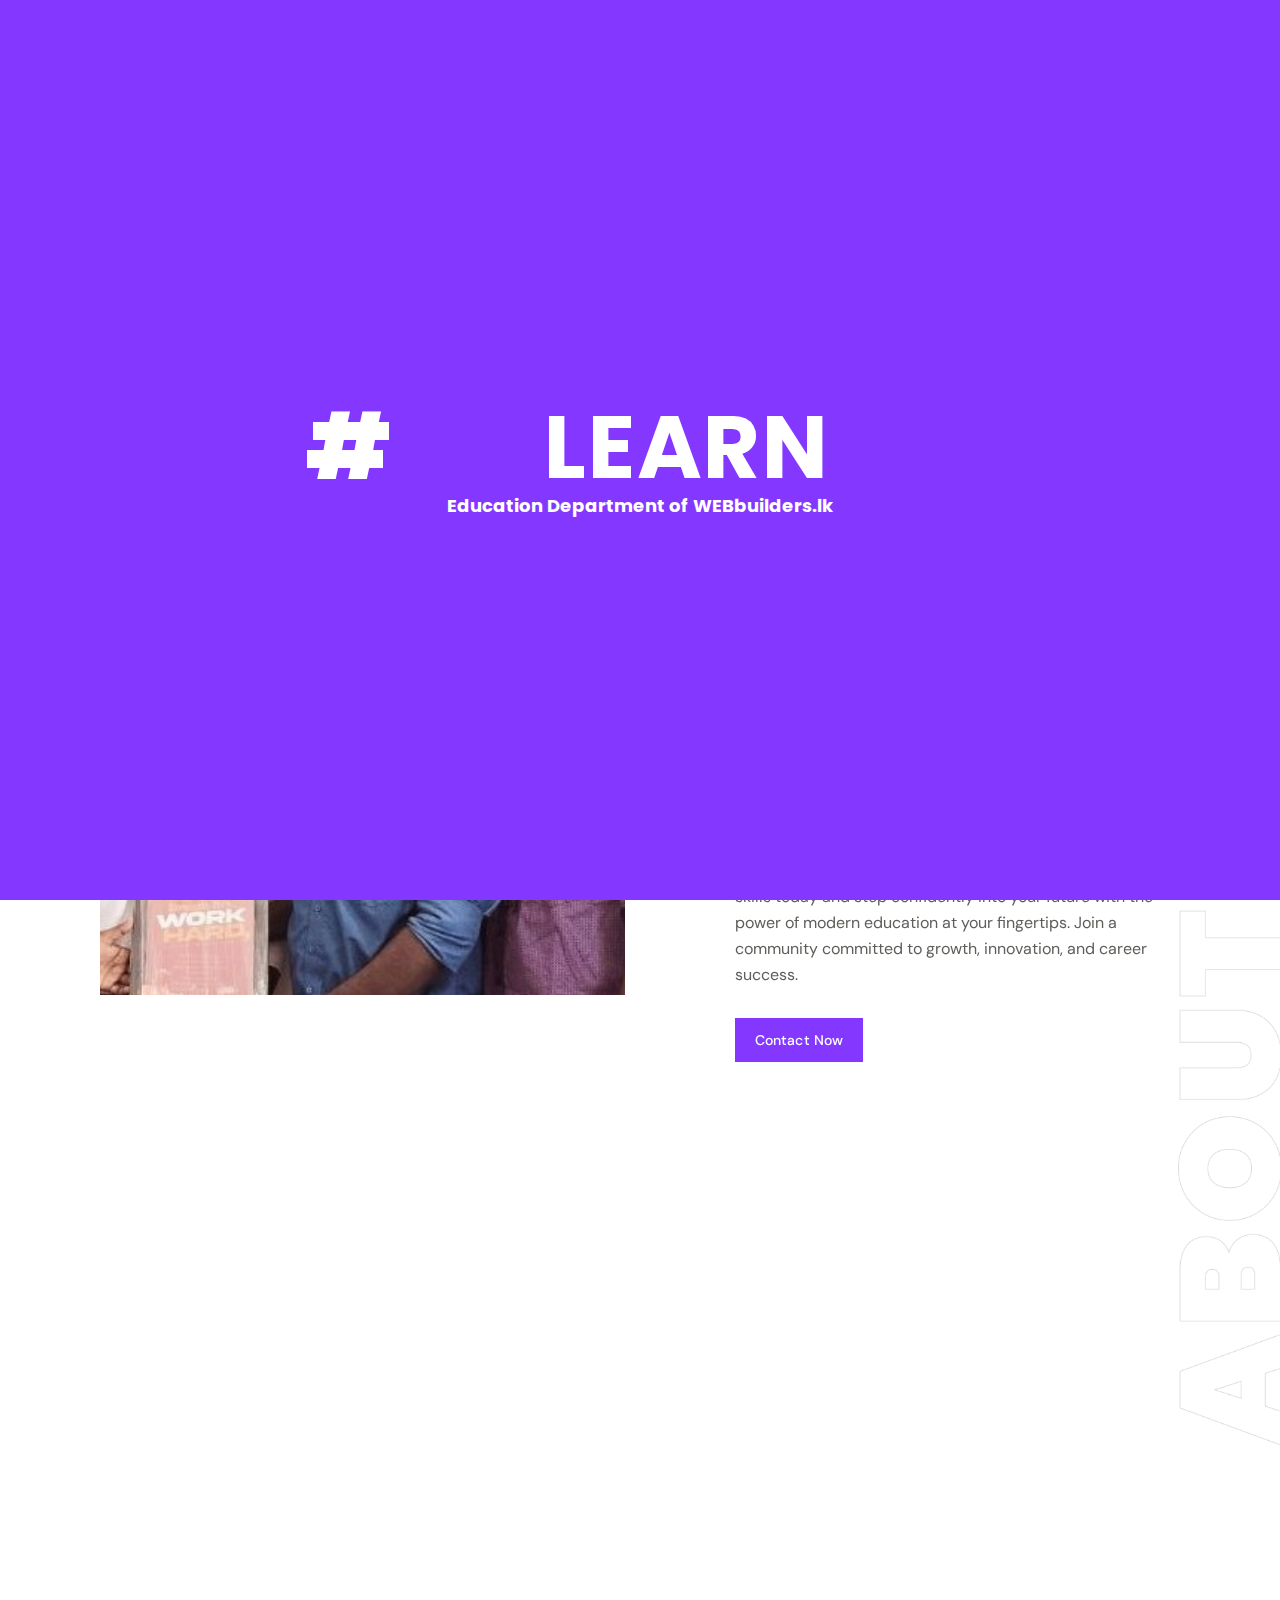
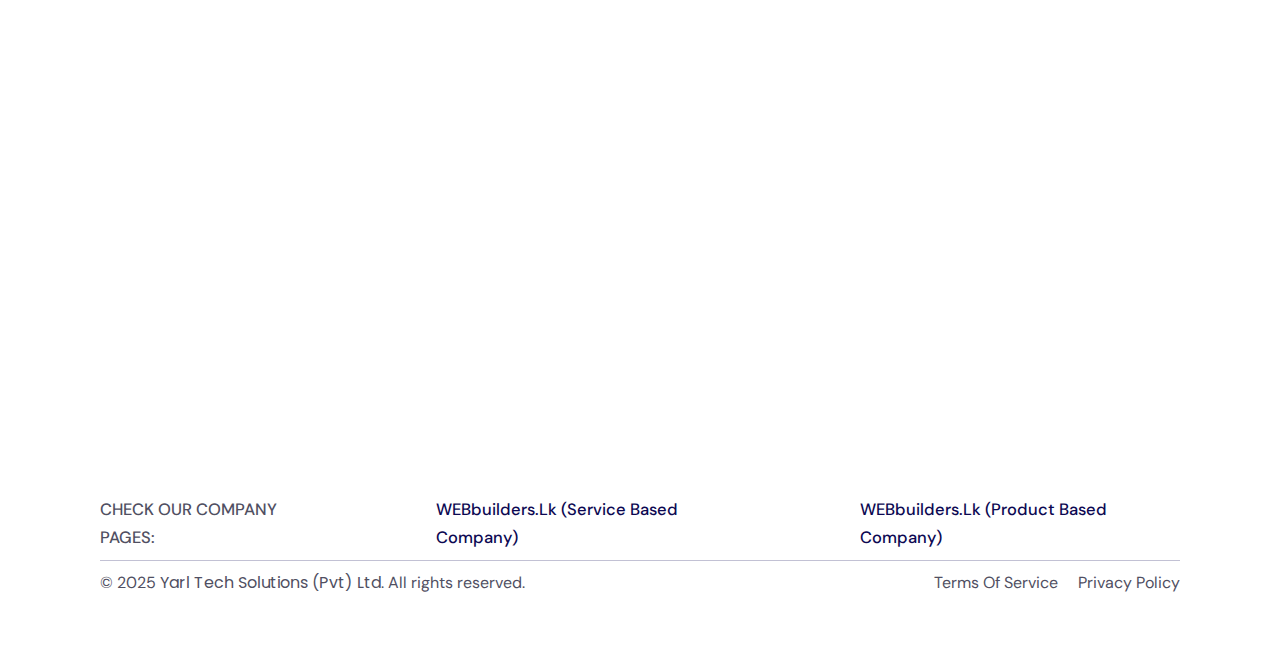
<file: about.html>
<!DOCTYPE html>
<html lang="en">
<head>
    <meta charset="UTF-8">
    <meta http-equiv="X-UA-Compatible" content="IE=edge">
    <meta name="viewport" content="width=device-width, initial-scale=1.0">
    <title>#LEARN || About</title>

    <!--== Favicon ==-->
    <link rel="apple-touch-icon" sizes="180x180" href="assets/img/favicon/apple-touch-icon.png">
    <link rel="icon" type="image/png" sizes="32x32" href="assets/img/favicon/favicon - 32x32.png">
    <!--== bootstrap v5.1.1 CSS ==-->
    <link rel="stylesheet" href="assets/css/bootstrap.min.css">
    <!--== Font-awesome Icons CSS v5.15.4 ==-->
    <link rel="stylesheet" href="assets/css/all.min.css">
    <!--== animate Style CSS ==-->
    <link rel="stylesheet" href="assets/css/animate.css">
    <!--== owl.carousel v2.3.4 min CSS ==-->
    <link rel="stylesheet" href="assets/css/owl.carousel.min.css">
    <!--== owl.carousel.theme.default v2.3.4 min CSS ==-->
    <link rel="stylesheet" href="assets/css/owl.theme.default.min.css">
    <!--== magnific-popup Style CSS ==-->
    <link rel="stylesheet" href="assets/css/magnific-popup.css">
    <!--== aos Style v2.3.4 CSS ==-->
    <link rel="stylesheet" href="assets/css/aos.css">
    <!--== slick slider v1.8.0 CSS ==-->
    <link rel="stylesheet" href="assets/css/slick.css">
    <!--== slick-theme v1.8.0 CSS ==-->
    <link rel="stylesheet" href="assets/css/slick-theme.css">
    <!--== typography Style CSS ==-->
    <link rel="stylesheet" href="assets/css/typography.css">
    <link rel="stylesheet" href="assets/css/typography3.css">
    <!--== Main Style CSS ==-->
    <link rel="stylesheet" href="assets/css/style.css">
    <!--== responsive Style CSS ==-->
    <link rel="stylesheet" href="assets/css/responsive.css">
</head>
<body>


<!-- == preloader5 area here ==-->
<div class="preloder preloderH5" id="preloaderH5">
  <div class="logo-row">
    <div class="pre-loading3 hashtag" id="hashtag" aria-hidden="true">#</div>
    <div class="learn-text" id="learnText" aria-hidden="true"></div>
  </div>

  <div class="subtitle" id="subtitle" aria-hidden="true">
    Education Department of WEBbuilders.lk
  </div>
</div>
<!-- == preloader5 area ends here == -->


<!-- index 5 top up button area here -->
<a class="topUp-btn topUp-btn5" href="#top"><i class="far fa-arrow-alt-circle-up"></i></a>
<!-- index 5 top up button area ends here -->

    
<!--== index 3 body-overlay area here ==-->
<div class="body-overlay"></div>
<!--== index 3 body-overlay area here ==-->


<!--== index 5 off-canvas-menu area here ==-->
<aside class="off-canvas-menu off-canvas-menu5">
    <!-- close menu here  -->
    <div class="off-close-menu off-close-menu3"><i class="fas fa-times"></i></div>
    <!-- side-mobile-menu start -->
    <ul class="off-mobile-menus">
        <li class="off-menu-link off-menu-link1"><a href="index.html">Home</a>
        </li>
        <li class="off-menu-link off-menu-link5"><a href="#!" class="active">About</a>
        </li>
        <li class="off-menu-link off-menu-link2"><a href="courses.html">Courses</a>
        </li>
        <li class="off-menu-link off-menu-link3"><a href="students.html">Our Students</a>
        </li>
        <li class="off-menu-link off-menu-link4"><a href="updates.html">Updates</a>
        </li>
        <li><a href="contact.html">contact us</a></li>
    </ul>
    <!-- side-mobile-menu end -->
    
    <ul class="header-button3">
        <li class="active"><a href="#!" class="register">register</a></li>
    </ul>
</aside>
<!--== index 5 off-canvas-menu ends here ==-->


<!--== header 5 area here ==-->
<div class="header-area3 headerH5">
    <div class="header-wrapper3">
        <div class="container">
            <div class="row">
                <div class="col-lg-2 col-6">
                    <div class="header-logo3">
                        <a href="index.html"><img src="assets/img/logo/logo.jpg" alt=""></a>
                    </div>
                </div>
                <div class="col-lg-10 col-6">
                    <div class="main-nav3 d-none d-lg-block">
                        <!-- nav  -->
                        <div class="header-navigation">
                            <ul class="main-menu">
                                <li><a href="index.html">Home</a>
                                </li>
                                <li><a class="active" href="#!">About</a>
                                </li>
                                <li><a href="courses.html">Courses</a>
                                </li>
                                <li><a href="students.html">Our Students</a>
                                </li>
                                <li><a href="updates.html">Updates</a>
                                </li>
                                <li><a href="contact.html">contact us</a></li>
                            </ul>
                        </div>
                        <ul class="header-button3">
                            <li class="active"><a href="#!" class="register">register</a></li>
                        </ul>
                    </div>
                    <div class="mobile-menu mobile-menu3"><i class="fas fa-bars"></i></div>
                </div>
            </div>
        </div>
    </div>
</div>
<!--== header 5 area ends here ==-->


<!-- inner-hero area here  -->
<div class="inner-hero">
    <div class="container">
        <div class="row">
            <div class="col-12">
                <div class="inner-hero-content">
                    <div class="inner-hero-title">
                        <h2 data-aos="fade-up">About us</h2>
                    </div>
                    <ul class="inner-hero-menu" data-aos="fade-up">
                        <li><a href="index.html">home</a></li>
                        <li><span>/</span></li>
                        <li><a href="about.html">About us</a></li>
                    </ul>
                </div>
            </div>
        </div>
    </div>
</div>
<!-- inner-hero area ends here  -->


<!-- about-us-body area here  -->
<div class="about-us-body">
    <!--== upgrade area here ==-->
    <div class="upgrade-area padding-area">
        <div class="container">
            <div class="row">
                <div class="col-md-6">
                    <div class="upgrade-video" data-aos="fade-up">
                        <a class="expand-video" href="https://www.youtube.com/watch?v=M3WQSWrElpU"><i class="fas fa-play"></i></a>
                    </div>
                </div>
                <div class="col-md-6">
                    <div class="upgrade-content" data-aos="fade-up" data-aos-delay="100">
                        <h2>Brighten your desired <br> skills with us!</h2>
                        <p>Whether you're looking to launch a new career, pivot professionally, or simply deepen your expertise, our flexible and interactive platform is your dedicated partner. Forget outdated textbooks, our curriculum is constantly updated to reflect the latest market demands, ensuring you learn exactly what you need to succeed. Brighten your desired skills today and step confidently into your future with the power of modern education at your fingertips. Join a community committed to growth, innovation, and career success.</p>
                        <div class="upgrade-content-btn">
                            <a href="#!" class="main-btn">Contact Now</a>
                        </div>
                    </div>
                </div>
            </div>
        </div>
    </div>
    <!--== upgrade-area ends here ==-->
    <!--== logo carousel area here ==-->
    <div class="logo-carousel-area padding-bottom">
        <div class="container">
            <div class="row">
                <div class="col-12">
                    <ul class="lcw-items owl-carousel owl-theme" data-aos="fade-up">
                        <li><a href="#!"><img src="assets/img/logo/carousel1.png" alt=""></a></li>
                        <li><a href="#!"><img src="assets/img/logo/carousel2.png" alt=""></a></li>
                        <li><a href="#!"><img src="assets/img/logo/carousel3.png" alt=""></a></li>
                        <li><a href="#!"><img src="assets/img/logo/carousel4.png" alt=""></a></li>
                        <li><a href="#!"><img src="assets/img/logo/carousel5.png" alt=""></a></li>
                    </ul>
                </div>
            </div>
        </div>
    </div>
    <!--== logo carousel area ends here ==-->
    <!--== about us area here ==-->
    <div class="about-area about-us-area padding-bottom">
        <div class="about-wrapper">
            <div class="container-fluid container-width">
                <div class="row">
                    <div class="col-lg-3 col-sm-6">
                        <div class="about-small-img" data-aos="fade-up">
                            <img src="assets/img/aboutUs/about2.jpg" alt="">
                        </div>
                    </div>
                    <div class="col-lg-4 col-sm-6">
                        <div class="about-content" data-aos="fade-up" data-aos-delay="100">
                            <h1>Build Up Your Career with <span>#LEARN</span></h1>
                            <p>Your professional trajectory deserves more than generic learning. It deserves targeted, actionable growth. At #LEARN, we are dedicated to helping you master the high-demand skills essential for today's competitive job market. <br><br>We don't just teach theory; our expert-led modules focus on practical application, ensuring you graduate with a portfolio and confidence that employers notice.</p>
                            <div class="about-us-area-btn">
                                <a href="#!" class="main-btn">Download Free Ebook</a>
                            </div>
                        </div>
                    </div>
                    <div class="col-lg-5">
                        <div class="about-big-img" data-aos="fade-up" data-aos-delay="200">
                            <img src="assets/img/aboutUs/about5.jpeg" alt="">
                        </div>
                    </div>
                </div>
            </div>
        </div>
    </div>
    <!--== about us area ends here ==-->
    <!-- patterns area here  -->
    <div class="about-us-body-pattern patterns" data-aos="slide-left" data-aos-duration="2000">
        <img src="assets/img/pattern/aboutus.png" alt="">
    </div>
</div>
<!-- about-us-body area ends here  -->


<!-- ab-counter area here  -->
<!--div class="ab-counter">
    <div class="container">
        <div class="row">
            <div class="col-12">
                <ul class="hero-counter-items">
                    <li class="sigle-counter-box" data-aos="fade-up">
                        <p class="counter"><span>132</span></p>
                        <p>Finished Session</p>
                    </li>
                    <li class="sigle-counter-box" data-aos="fade-up" data-aos-delay="100">
                        <p class="counter"><span>100</span>%</p>
                        <p>Satisfiction Rate</p>
                    </li>
                    <li class="sigle-counter-box" data-aos="fade-up" data-aos-delay="200">
                        <p class="counter"><span>30</span>k</p>
                        <p>Learners</p>
                    </li>
                    <li class="sigle-counter-box" data-aos="fade-up" data-aos-delay="300">
                        <p class="counter"><span>200</span></p>
                        <p>Online Instructor</p>
                    </li>
                </ul>
            </div>
        </div>
    </div>
</div-->
<!-- ab-counter area ends here  -->


<!--== testimonial area here ==-->
<!--div class="students-testimonial padding-area">
    <div class="st-wrapper">
        <div class="container">
            <div class="row">
                <div class="col-sm-6 offset-sm-3">
                    <div class="section-title text-center" data-aos="fade-up">
                        <h1>Students Feedback</h1>
                    </div>
                </div>
            </div>
            <div class="row">
                <div class="col-md-6">
                    <div class="st-item" data-aos="fade-up">
                        <div class="st-student-content">
                            <div class="st-icon">
                                <img src="assets/img/icon/Icon.png" alt="">
                            </div>
                            <h4>"The platform is precisely what I needed. It's a solid mass of content, built with care, and stands out among the elite options. Highly recommend!"</h4>
                        </div>
                        <div class="st-student-info">
                            <div class="st-thumb">
                                <img src="assets/img/small-img/testimonial1.jpeg" alt="">
                            </div>
                            <div class="st-desc">
                                <h4>— G.Kirthikumar, Recent Graduate</h4>
                                <p>Manipay Road, Kopay, Sri Lanka</p>
                            </div>
                        </div>
                    </div>
                </div>
                <div class="col-md-6">
                    <div class="st-item" data-aos="fade-up" data-aos-delay="100">
                        <div class="st-student-content">
                            <div class="st-icon">
                                <img src="assets/img/icon/Icon.png" alt="">
                            </div>
                            <h4>"I saw immediate returns on my investment of time and money. The curriculum is challenging, relevant, and directly led to my promotion within six months!"</h4>
                        </div>
                        <div class="st-student-info">
                            <div class="st-thumb">
                                <img src="assets/img/small-img/testimonial2.jpeg" alt="">
                            </div>
                            <div class="st-desc">
                                <h4>— R.Megharaj, Lead Developer</h4>
                                <p>Kankesanthurai Road, Jaffna, Sri Lanka</p>
                            </div>
                        </div>
                    </div>
                </div>
            </div>
        </div>
    </div>
    <div class="st-pattern patterns" data-aos="slide-left" data-aos-duration="2000">
        <img src="assets/img/pattern/Review.png" alt="">
    </div>
</div-->
<!--== testimonial area ends here ==-->


<!--== footerH5 area here ==-->
<footer class="footerH5">
    <div class="footer_wrapperH5">
        <div class="container">
            <div class="row">
                <div class="col-12">
                    <div class="footer_containerH5">
                        <div class="footer_menuH5">
                            <ul>
                                <li><a style="color: var(--paraColor5); font-size: 16.5px; text-transform: uppercase;">Check our company pages:</a></li>
                                <li><a href="#!" style="font-size: 16.5px;">WEBbuilders.lk (Service based company)</a></li>
                                <li><a href="#!" style="font-size: 16.5px;">WEBbuilders.lk (Product based company)</a></li>
                            </ul>
                        </div>
                    </div>
                    <hr>
                </div>
            </div>
        </div>
    </div>
    <div class="cright_wrapperH5">
        <div class="container">
            <div class="row">
                <div class="col-12">
                    <div class="cright_containerH5">
                        <p class="section_descH5">© 2025 <span>Yarl Tech Solutions (Pvt) Ltd</span>. All rights reserved.</p>
                        <div class="cright_menuH5">
                            <ul>
                                <li><a href="terms-of-service.html">Terms of Service</a></li>
                                <li><a href="privacy-policy.html">Privacy Policy</a></li>
                            </ul>
                        </div>
                    </div>
                </div>
            </div>
        </div>
    </div>
</footer>
<!--== footerH5 area ends here ==-->





<!--=======================Javascript============================-->

<!--=== jQuery v3.6.0 Min Js ===-->
<script src="assets/js/jquery-min.v3.6.0.js"></script>
<!--=== bootstrap v5.1.1 Min Js ===-->
<script src="assets/js/bootstrap.min.js"></script>
<!--=== waypoint Js ===-->
<script src="assets/js/jquery.waypoints.min.js"></script>
<!--=== counterup Js ===-->
<script src="assets/js/jquery.counterup.min.js"></script>
<!--=== magnific-popup min Js ===-->
<script src="assets/js/jquery.magnific-popup.min.js"></script>
<!--=== countdown v1.0.2 min Js ===-->
<script src="assets/js/jquery.countdown.min.js"></script>
<!--=== owl.carousel v2.3.4 min Js ===-->
<script src="assets/js/owl.carousel.min.js"></script>
<!--=== slick v1.8.0 Js ===-->
<script src="assets/js/slick.min.js"></script>
<!--=== asos v2.3.4 Js ===-->
<script src="assets/js/aos.js"></script>
<!--=== ajax form Js ===-->
<script src="assets/js/ajax-form.js"></script>
<!--=== custom Js ===-->
<script src="assets/js/custom.js"></script>
<!--=== Preloader Js ===-->
<script src="assets/js/preloader.js"></script>


</body>

</html>
</file>
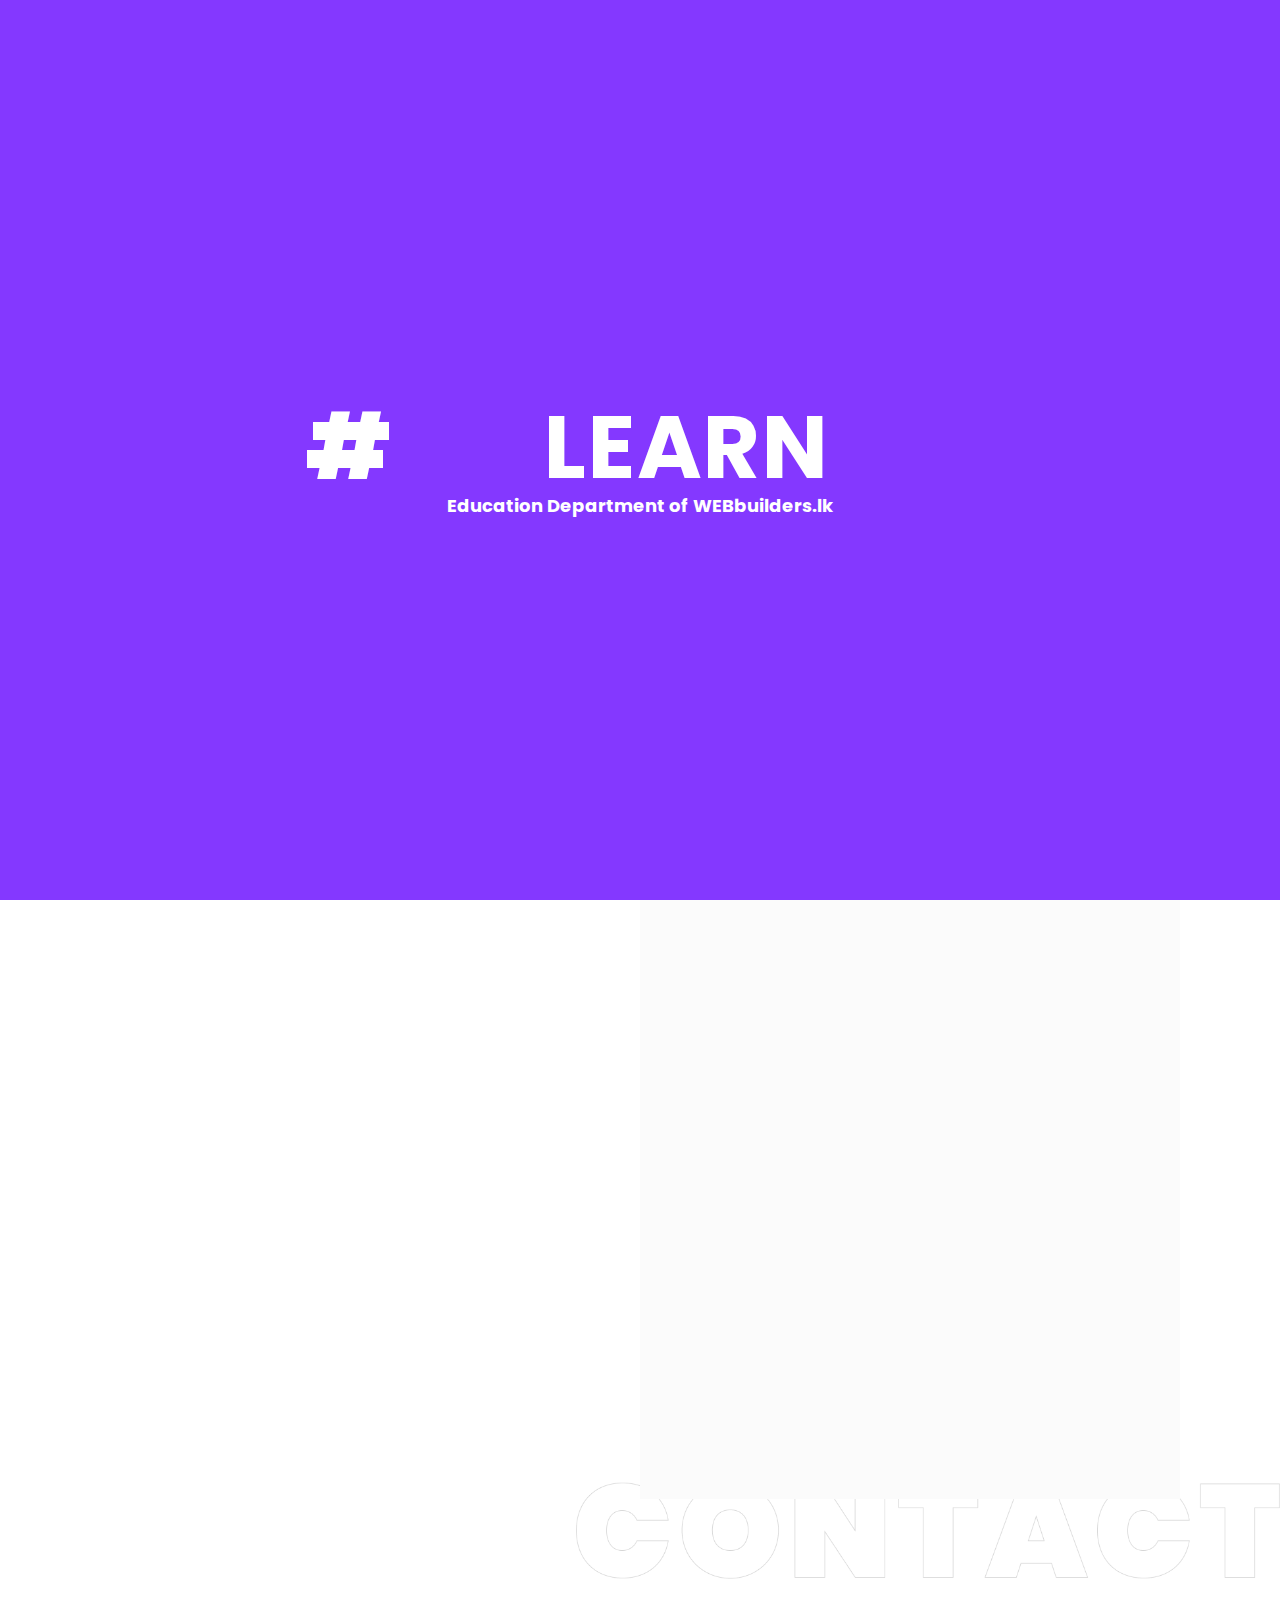
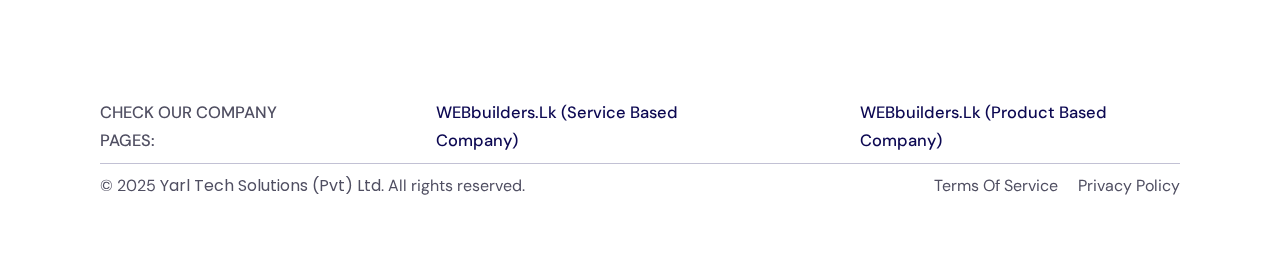
<file: contact.html>
<!DOCTYPE html>
<html lang="en">
<head>
    <meta charset="UTF-8">
    <meta http-equiv="X-UA-Compatible" content="IE=edge">
    <meta name="viewport" content="width=device-width, initial-scale=1.0">
    <title>#LEARN || Updates</title>

    <!--== Favicon ==-->
    <link rel="apple-touch-icon" sizes="180x180" href="assets/img/favicon/apple-touch-icon.png">
    <link rel="icon" type="image/png" sizes="32x32" href="assets/img/favicon/favicon - 32x32.png">
    <!--== bootstrap v5.1.1 CSS ==-->
    <link rel="stylesheet" href="assets/css/bootstrap.min.css">
    <!--== Font-awesome Icons CSS v5.15.4 ==-->
    <link rel="stylesheet" href="assets/css/all.min.css">
    <!--== animate Style CSS ==-->
    <link rel="stylesheet" href="assets/css/animate.css">
    <!--== owl.carousel v2.3.4 min CSS ==-->
    <link rel="stylesheet" href="assets/css/owl.carousel.min.css">
    <!--== owl.carousel.theme.default v2.3.4 min CSS ==-->
    <link rel="stylesheet" href="assets/css/owl.theme.default.min.css">
    <!--== magnific-popup Style CSS ==-->
    <link rel="stylesheet" href="assets/css/magnific-popup.css">
    <!--== aos Style v2.3.4 CSS ==-->
    <link rel="stylesheet" href="assets/css/aos.css">
    <!--== slick slider v1.8.0 CSS ==-->
    <link rel="stylesheet" href="assets/css/slick.css">
    <!--== slick-theme v1.8.0 CSS ==-->
    <link rel="stylesheet" href="assets/css/slick-theme.css">
    <!--== typography Style CSS ==-->
    <link rel="stylesheet" href="assets/css/typography.css">
    <link rel="stylesheet" href="assets/css/typography3.css">
    <!--== Main Style CSS ==-->
    <link rel="stylesheet" href="assets/css/style.css">
    <!--== responsive Style CSS ==-->
    <link rel="stylesheet" href="assets/css/responsive.css">
</head>
<body>


<!-- == preloader5 area here ==-->
<div class="preloder preloderH5" id="preloaderH5">
  <div class="logo-row">
    <div class="pre-loading3 hashtag" id="hashtag" aria-hidden="true">#</div>
    <div class="learn-text" id="learnText" aria-hidden="true"></div>
  </div>

  <div class="subtitle" id="subtitle" aria-hidden="true">
    Education Department of WEBbuilders.lk
  </div>
</div>
<!-- == preloader5 area ends here == -->


<!-- index 5 top up button area here -->
<a class="topUp-btn topUp-btn5" href="#top"><i class="far fa-arrow-alt-circle-up"></i></a>
<!-- index 5 top up button area ends here -->

    
<!--== index 3 body-overlay area here ==-->
<div class="body-overlay"></div>
<!--== index 3 body-overlay area here ==-->


<!--== index 5 off-canvas-menu area here ==-->
<aside class="off-canvas-menu off-canvas-menu5">
    <!-- close menu here  -->
    <div class="off-close-menu off-close-menu3"><i class="fas fa-times"></i></div>
    <!-- side-mobile-menu start -->
    <ul class="off-mobile-menus">
        <li class="off-menu-link off-menu-link1"><a href="index.html">Home</a>
        </li>
        <li class="off-menu-link off-menu-link5"><a href="about.html">About</a>
        </li>
        <li class="off-menu-link off-menu-link2"><a href="courses.html">Courses</a>
        </li>
        <li class="off-menu-link off-menu-link3"><a href="students.html">Our Students</a>
        </li>
        <li class="off-menu-link off-menu-link4"><a href="updates.html">Updates</a>
        </li>
        <li><a href="#!" class="active">contact us</a></li>
    </ul>
    <!-- side-mobile-menu end -->
    
    <ul class="header-button3">
        <li class="active"><a href="#!" class="register">register</a></li>
    </ul>
</aside>
<!--== index 5 off-canvas-menu ends here ==-->


<!--== header 5 area here ==-->
<div class="header-area3 headerH5">
    <div class="header-wrapper3">
        <div class="container">
            <div class="row">
                <div class="col-lg-2 col-6">
                    <div class="header-logo3">
                        <a href="index.html"><img src="assets/img/logo/logo.jpg" alt=""></a>
                    </div>
                </div>
                <div class="col-lg-10 col-6">
                    <div class="main-nav3 d-none d-lg-block">
                        <!-- nav  -->
                        <div class="header-navigation">
                            <ul class="main-menu">
                                <li><a href="index.html">Home</a>
                                </li>
                                <li><a href="about.html">About</a>
                                </li>
                                <li><a href="courses.html">Courses</a>
                                </li>
                                <li><a href="students.html">Our Students</a>
                                </li>
                                <li><a href="updates.html">Updates</a>
                                </li>
                                <li><a class="active" href="#!">contact us</a></li>
                            </ul>
                        </div>
                        <ul class="header-button3">
                            <li class="active"><a href="#!" class="register">register</a></li>
                        </ul>
                    </div>
                    <div class="mobile-menu mobile-menu3"><i class="fas fa-bars"></i></div>
                </div>
            </div>
        </div>
    </div>
</div>
<!--== header 5 area ends here ==-->


<!-- inner-hero area here  -->
<div class="inner-hero">
    <div class="container">
        <div class="row">
            <div class="col-12">
                <div class="inner-hero-content">
                    <div class="inner-hero-title">
                        <h2 data-aos="fade-up">contact us</h2>
                    </div>
                    <ul class="inner-hero-menu" data-aos="fade-up">
                        <li><a href="index.html">home</a></li>
                        <li><span>/</span></li>
                        <li><a href="contact.html">contact us</a></li>
                    </ul>
                </div>
            </div>
        </div>
    </div>
</div>
<!-- inner-hero area ends here  -->


<!-- contactUs area here  -->
<div class="contactUs-area padding-area">
    <div class="contactUs-wrapper">
        <div class="container">
            <div class="row">
                <div class="col-md-4">
                    <div class="contactUs-info text-center" data-aos="fade-up">
                        <div class="thumb">
                            <span><img src="assets/img/icon/Message.svg" alt=""></span>
                        </div>
                        <div class="content">
                            <h4>Email</h4>
                            <a href="#!">info@webbuilders.lk</a>
                        </div>
                    </div>
                </div>
                <div class="col-md-4">
                    <div class="contactUs-info text-center" data-aos="fade-up">
                        <div class="thumb">
                            <span><img src="assets/img/icon/Calling.svg" alt=""></span>
                        </div>
                        <div class="content">
                            <h4>Phone</h4>
                            <a href="#!">+94 74 156 1234</a>
                        </div>
                    </div>
                </div>
                <div class="col-md-4">
                    <div class="contactUs-info text-center" data-aos="fade-up">
                        <div class="thumb">
                            <span><img src="assets/img/icon/Location.svg" alt=""></span>
                        </div>
                        <div class="content">
                            <h4>Address</h4>
                            <p>No 953, Thaddatheru Junction <br> Jaffna 40000, Sri Lanka</p>
                        </div>
                    </div>
                </div>
            </div>
            <div class="row">
                <div class="col-md-6 p-0">
                    <div class="contactUs-map" data-aos="fade-up">
                        <iframe src="https://www.google.com/maps/embed?pb=!1m18!1m12!1m3!1d3932.9772905781756!2d80.01062987484141!3d9.68297899040683!2m3!1f0!2f0!3f0!3m2!1i1024!2i768!4f13.1!3m3!1m2!1s0x3afe55ae1ede2f59%3A0x2fc982ab9afb989f!2sWebbuilders.lk!5e0!3m2!1sen!2slk!4v1759134023703!5m2!1sen!2slk" width="600" height="450" style="border:0;" allowfullscreen="" loading="lazy" referrerpolicy="no-referrer-when-downgrade"></iframe>
                    </div>
                </div>
                <div class="col-md-6 p-0">
                    <div class="contactUs-form">
                        <div class="contact-form">
                            <div class="title">
                                <h4 data-aos="fade-up">Get in Touch</h4>
                            </div>
                        </div>
                        <form action="mail.php" method="POST" id="contact_form">
                            <div class="form-group" data-aos="fade-up">
                                <input class="form-con" name="name" type="text" placeholder="Your name">
                            </div>
                            <div class="form-group" data-aos="fade-up">
                                <input class="form-con" name="email" type="email" placeholder="Your email">
                            </div>
                            <div class="form-group" data-aos="fade-up">
                                <input class="form-con" name="phone" type="tel" placeholder="Phone number">
                            </div>
                            <div class="form-group" data-aos="fade-up">
                                <textarea name="message" id="comments" cols="30" rows="10" placeholder="Your message"></textarea>
                            </div>
                            <div class="form-group" data-aos="fade-up">
                                <button class="button" type="submit">Submit Now</button>
                            </div>
                        </form>
                    </div>
                </div>
            </div>
        </div>
    </div>
    <!-- pattern  -->
    <div class="contactUs-pattern patterns" data-aos="slide-left" data-aos-duration="2000">
        <img src="assets/img/pattern/Contact.png" alt="">
    </div>
</div>
<!-- contactUs area ends here  -->



<!--== footerH5 area here ==-->
<footer class="footerH5">
    <div class="footer_wrapperH5">
        <div class="container">
            <div class="row">
                <div class="col-12">
                    <div class="footer_containerH5">
                        <div class="footer_menuH5">
                            <ul>
                                <li><a style="color: var(--paraColor5); font-size: 16.5px; text-transform: uppercase;">Check our company pages:</a></li>
                                <li><a href="#!" style="font-size: 16.5px;">WEBbuilders.lk (Service based company)</a></li>
                                <li><a href="#!" style="font-size: 16.5px;">WEBbuilders.lk (Product based company)</a></li>
                            </ul>
                        </div>
                    </div>
                    <hr>
                </div>
            </div>
        </div>
    </div>
    <div class="cright_wrapperH5">
        <div class="container">
            <div class="row">
                <div class="col-12">
                    <div class="cright_containerH5">
                        <p class="section_descH5">© 2025 <span>Yarl Tech Solutions (Pvt) Ltd</span>. All rights reserved.</p>
                        <div class="cright_menuH5">
                            <ul>
                                <li><a href="terms-of-service.html">Terms of Service</a></li>
                                <li><a href="privacy-policy.html">Privacy Policy</a></li>
                            </ul>
                        </div>
                    </div>
                </div>
            </div>
        </div>
    </div>
</footer>
<!--== footerH5 area ends here ==-->




<!--=======================Javascript============================-->

<!--=== jQuery v3.6.0 Min Js ===-->
<script src="assets/js/jquery-min.v3.6.0.js"></script>
<!--=== bootstrap v5.1.1 Min Js ===-->
<script src="assets/js/bootstrap.min.js"></script>
<!--=== waypoint Js ===-->
<script src="assets/js/jquery.waypoints.min.js"></script>
<!--=== counterup Js ===-->
<script src="assets/js/jquery.counterup.min.js"></script>
<!--=== magnific-popup min Js ===-->
<script src="assets/js/jquery.magnific-popup.min.js"></script>
<!--=== countdown v1.0.2 min Js ===-->
<script src="assets/js/jquery.countdown.min.js"></script>
<!--=== owl.carousel v2.3.4 min Js ===-->
<script src="assets/js/owl.carousel.min.js"></script>
<!--=== slick v1.8.0 Js ===-->
<script src="assets/js/slick.min.js"></script>
<!--=== asos v2.3.4 Js ===-->
<script src="assets/js/aos.js"></script>
<!--=== ajax form Js ===-->
<script src="assets/js/ajax-form.js"></script>
<!--=== custom Js ===-->
<script src="assets/js/custom.js"></script>
<!--=== Preloader Js ===-->
<script src="assets/js/preloader.js"></script>


</body>
</html>
</file>
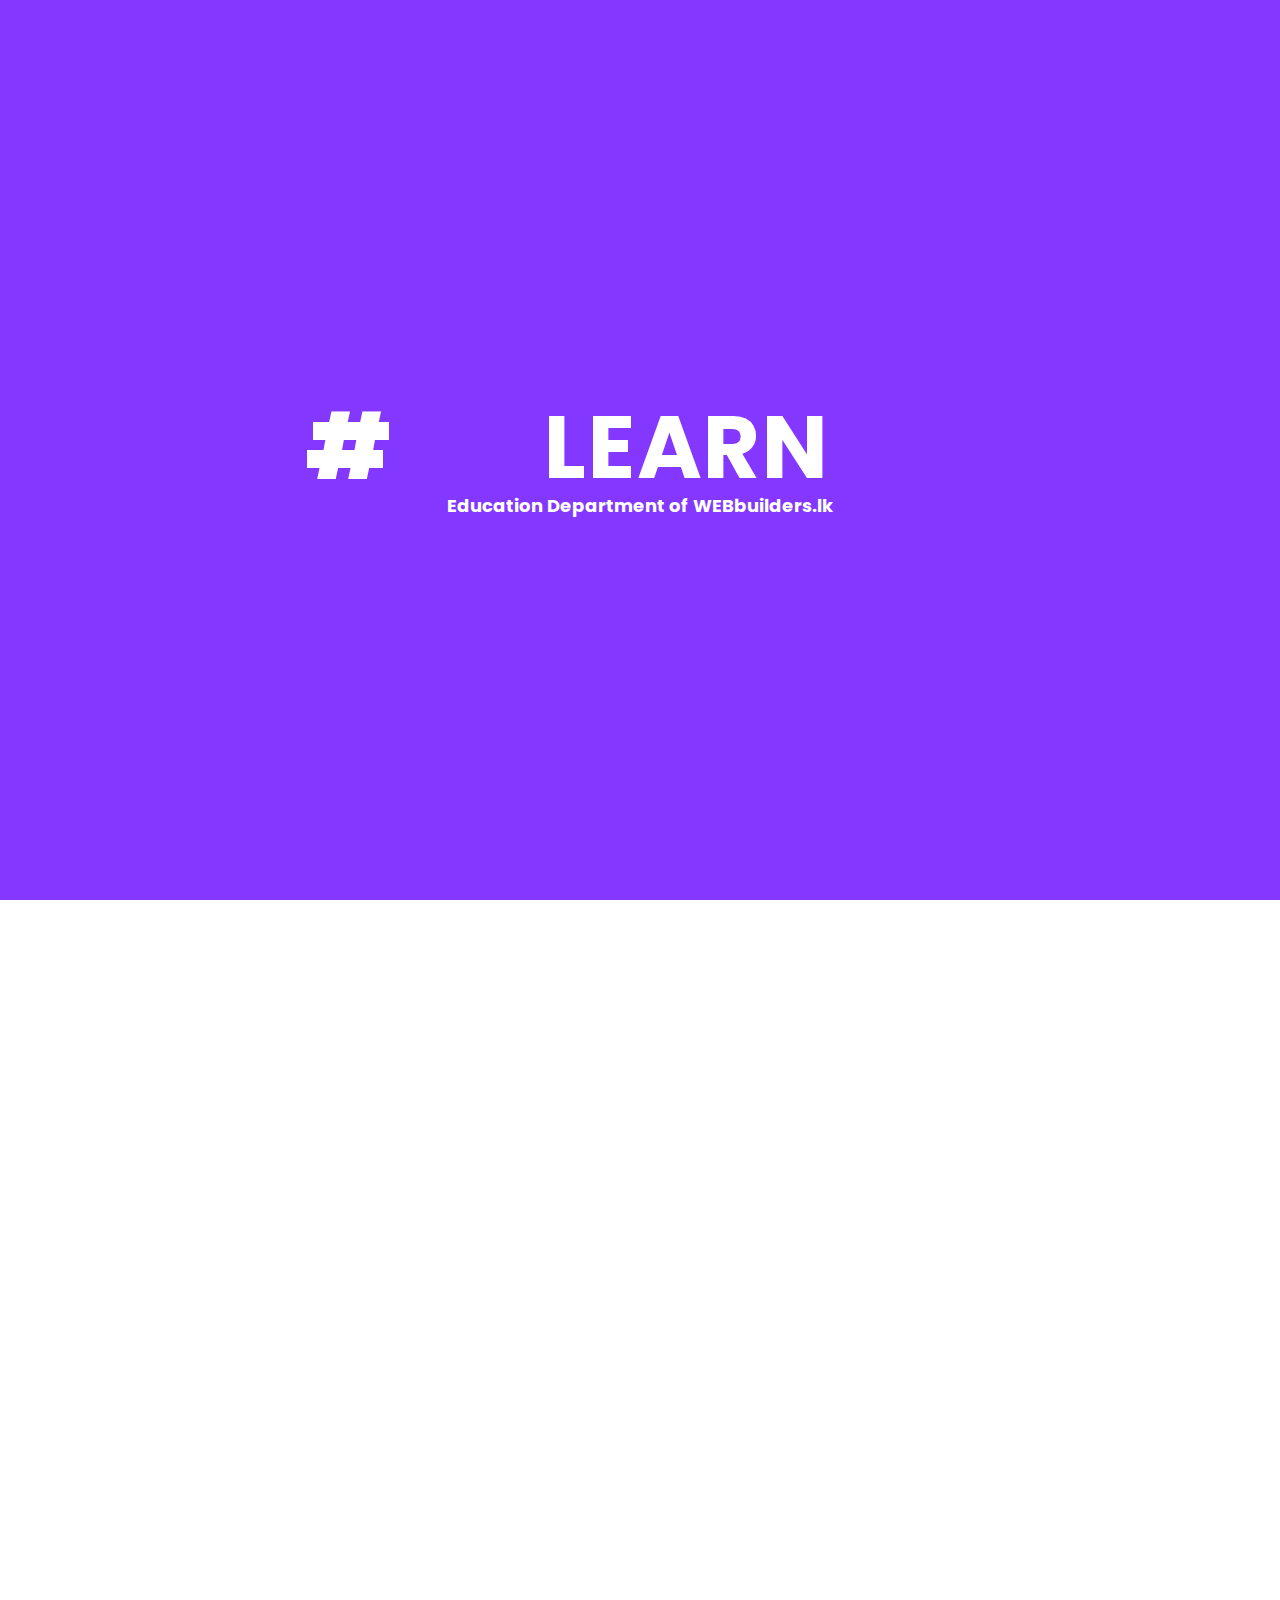
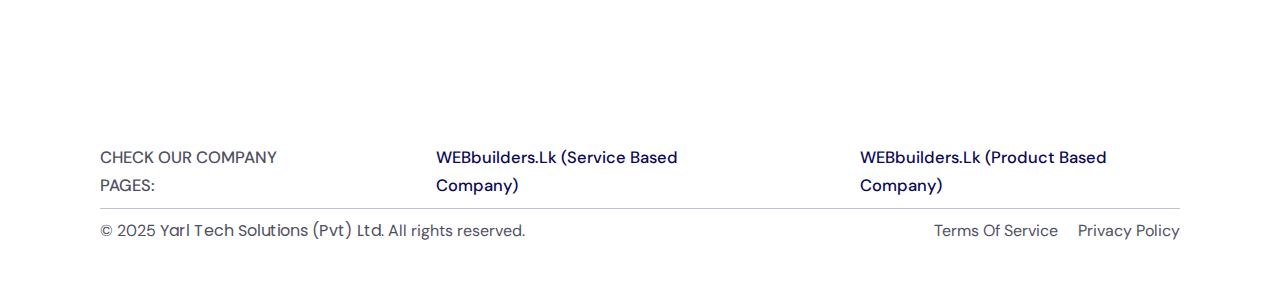
<file: privacy-policy.html>
<!DOCTYPE html>
<html lang="en">
<head>
    <meta charset="UTF-8">
    <meta http-equiv="X-UA-Compatible" content="IE=edge">
    <meta name="viewport" content="width=device-width, initial-scale=1.0">
    <title>#LEARN || Privacy Policy</title>

    <!--== Favicon ==-->
    <link rel="apple-touch-icon" sizes="180x180" href="assets/img/favicon/apple-touch-icon.png">
    <link rel="icon" type="image/png" sizes="32x32" href="assets/img/favicon/favicon - 32x32.png">
    <!--== bootstrap v5.1.1 CSS ==-->
    <link rel="stylesheet" href="assets/css/bootstrap.min.css">
    <!--== Font-awesome Icons CSS v5.15.4 ==-->
    <link rel="stylesheet" href="assets/css/all.min.css">
    <!--== animate Style CSS ==-->
    <link rel="stylesheet" href="assets/css/animate.css">
    <!--== owl.carousel v2.3.4 min CSS ==-->
    <link rel="stylesheet" href="assets/css/owl.carousel.min.css">
    <!--== owl.carousel.theme.default v2.3.4 min CSS ==-->
    <link rel="stylesheet" href="assets/css/owl.theme.default.min.css">
    <!--== magnific-popup Style CSS ==-->
    <link rel="stylesheet" href="assets/css/magnific-popup.css">
    <!--== aos Style v2.3.4 CSS ==-->
    <link rel="stylesheet" href="assets/css/aos.css">
    <!--== slick slider v1.8.0 CSS ==-->
    <link rel="stylesheet" href="assets/css/slick.css">
    <!--== slick-theme v1.8.0 CSS ==-->
    <link rel="stylesheet" href="assets/css/slick-theme.css">
    <!--== typography Style CSS ==-->
    <link rel="stylesheet" href="assets/css/typography.css">
    <link rel="stylesheet" href="assets/css/typography3.css">
    <!--== Main Style CSS ==-->
    <link rel="stylesheet" href="assets/css/style.css">
    <!--== responsive Style CSS ==-->
    <link rel="stylesheet" href="assets/css/responsive.css">
</head>
<body>


<!-- == preloader5 area here ==-->
<div class="preloder preloderH5" id="preloaderH5">
  <div class="logo-row">
    <div class="pre-loading3 hashtag" id="hashtag" aria-hidden="true">#</div>
    <div class="learn-text" id="learnText" aria-hidden="true"></div>
  </div>

  <div class="subtitle" id="subtitle" aria-hidden="true">
    Education Department of WEBbuilders.lk
  </div>
</div>
<!-- == preloader5 area ends here == -->


<!-- index 5 top up button area here -->
<a class="topUp-btn topUp-btn5" href="#top"><i class="far fa-arrow-alt-circle-up"></i></a>
<!-- index 5 top up button area ends here -->

    
<!--== index 3 body-overlay area here ==-->
<div class="body-overlay"></div>
<!--== index 3 body-overlay area here ==-->


<!--== index 5 off-canvas-menu area here ==-->
<aside class="off-canvas-menu off-canvas-menu5">
    <!-- close menu here  -->
    <div class="off-close-menu off-close-menu3"><i class="fas fa-times"></i></div>
    <!-- side-mobile-menu start -->
    <ul class="off-mobile-menus">
        <li class="off-menu-link off-menu-link1"><a href="index.html">Home</a>
        </li>
        <li class="off-menu-link off-menu-link5"><a href="about.html">About</a>
        </li>
        <li class="off-menu-link off-menu-link2"><a href="courses.html">Courses</a>
        </li>
        <li class="off-menu-link off-menu-link3"><a href="students.html">Our Students</a>
        </li>
        <li class="off-menu-link off-menu-link4"><a href="updates.html">Updates</a>
        </li>
        <li><a href="contact.html">contact us</a></li>
    </ul>
    <!-- side-mobile-menu end -->
    
    <ul class="header-button3">
        <li class="active"><a href="#!" class="register">register</a></li>
    </ul>
</aside>
<!--== index 5 off-canvas-menu ends here ==-->


<!--== header 5 area here ==-->
<div class="header-area3 headerH5">
    <div class="header-wrapper3">
        <div class="container">
            <div class="row">
                <div class="col-lg-2 col-6">
                    <div class="header-logo3">
                        <a href="index.html"><img src="assets/img/logo/logo.jpg" alt=""></a>
                    </div>
                </div>
                <div class="col-lg-10 col-6">
                    <div class="main-nav3 d-none d-lg-block">
                        <!-- nav  -->
                        <div class="header-navigation">
                            <ul class="main-menu">
                                <li><a href="index.html">Home</a>
                                </li>
                                <li><a href="about.html">About</a>
                                </li>
                                <li><a href="courses.html">Courses</a>
                                </li>
                                <li><a href="students.html">Our Students</a>
                                </li>
                                <li><a href="updates.html">Updates</a>
                                </li>
                                <li><a href="contact.html">contact us</a></li>
                            </ul>
                        </div>
                        <ul class="header-button3">
                            <li class="active"><a href="#!" class="register">register</a></li>
                        </ul>
                    </div>
                    <div class="mobile-menu mobile-menu3"><i class="fas fa-bars"></i></div>
                </div>
            </div>
        </div>
    </div>
</div>
<!--== header 5 area ends here ==-->


<!-- inner-hero area here  -->
<div class="inner-hero">
    <div class="container">
        <div class="row">
            <div class="col-12">
                <div class="inner-hero-content">
                    <div class="inner-hero-title">
                        <h2 data-aos="fade-up">Privacy Policy</h2>
                    </div>
                    <ul class="inner-hero-menu" data-aos="fade-up">
                        <li><a href="index.html">home</a></li>
                        <li><span>/</span></li>
                        <li><a href="event.html">Privacy Policy</a></li>
                    </ul>
                </div>
            </div>
        </div>
    </div>
</div>
<!-- inner-hero area ends here  -->


<!--== privacy policy area here ==-->
<div class="terms-area padding-area privacy-area">
    <div class="terms-wrapper">
        <div class="container">
            <div class="row">
                <div class="col-12">
                    <div class="terms-content">
                        <div class="content">
                            <h4 data-aos="fade-up" data-aos-delay="100">Availability of Website</h4>
                            <p data-aos="fade-up" data-aos-delay="100">01. Member recognizes that the traffic of data through the Internet may cause delays during the download of information from the website and accordingly, it shall not hold the Company liable for delays that are ordinary in the course of Internet use.</p>
                            <p data-aos="fade-up" data-aos-delay="100">02. Member further acknowledges and accepts that the website will not be available on a continual twenty-four hour basis due to such delays, or delays caused by the Company’s upgrading, modification, or standard maintenance of the website.</p>

                            <br>

                            <h4 data-aos="fade-up" data-aos-delay="100">Intellectual Property Rights</h4>
                            <p data-aos="fade-up" data-aos-delay="100">01. The online course is owned by the Company and is protected by American and international copyright, trademark, patent, trade secret and other intellectual property or proprietary rights laws.</p>
                            <p data-aos="fade-up" data-aos-delay="100">02. No right, title or interest in or to the online course or any portion thereof, is transferred to any Member, and all rights not expressly granted herein, are reserved by the Company.</p>
                            <p data-aos="fade-up" data-aos-delay="100">03. Member further acknowledges and accepts that the website will not be available on a continual twenty-four hour basis due to such delays, or delays caused by the Company’s upgrading, modification, or standard maintenance of the website.</p>

                            <br>

                            <h4 data-aos="fade-up" data-aos-delay="100">Company Obligations</h4>
                            <p data-aos="fade-up" data-aos-delay="100">The Company will use commercially reasonable efforts to enable the online course to be accessible, except for scheduled maintenance and required repairs, and except for any interruption due to causes beyond the reasonable control of, or not reasonably foreseeable by the Company.te.</p>

                            <br>

                            <h4 data-aos="fade-up" data-aos-delay="100">Governing Law and Venue</h4>
                            <p data-aos="fade-up" data-aos-delay="100">01. These Terms of Service are construed and governed by the laws of the United States of America.</p>
                            <p data-aos="fade-up" data-aos-delay="100">02. If any of the provisions, either in whole or in part, of the contract is or becomes invalid or unenforceable, this shall not serve to invalidate the remaining provisions thereof.</p>
                            <p data-aos="fade-up" data-aos-delay="100">Effective Date: 01/01/2020</p>
                        </div>
                    </div>
                </div>
            </div>
        </div>
    </div>

</div>
<!--== privacy policy area ends here ==-->                


<!--== footerH5 area here ==-->
<footer class="footerH5">
    <div class="footer_wrapperH5">
        <div class="container">
            <div class="row">
                <div class="col-12">
                    <div class="footer_containerH5">
                        <div class="footer_menuH5">
                            <ul>
                                <li><a style="color: var(--paraColor5); font-size: 16.5px; text-transform: uppercase;">Check our company pages:</a></li>
                                <li><a href="#!" style="font-size: 16.5px;">WEBbuilders.lk (Service based company)</a></li>
                                <li><a href="#!" style="font-size: 16.5px;">WEBbuilders.lk (Product based company)</a></li>
                            </ul>
                        </div>
                    </div>
                    <hr>
                </div>
            </div>
        </div>
    </div>
    <div class="cright_wrapperH5">
        <div class="container">
            <div class="row">
                <div class="col-12">
                    <div class="cright_containerH5">
                        <p class="section_descH5">© 2025 <span>Yarl Tech Solutions (Pvt) Ltd</span>. All rights reserved.</p>
                        <div class="cright_menuH5">
                            <ul>
                                <li><a href="terms-of-service.html">Terms of Service</a></li>
                                <li><a href="privacy-policy.html">Privacy Policy</a></li>
                            </ul>
                        </div>
                    </div>
                </div>
            </div>
        </div>
    </div>
</footer>
<!--== footerH5 area ends here ==-->





<!--=======================Javascript============================-->

<!--=== jQuery v3.6.0 Min Js ===-->
<script src="assets/js/jquery-min.v3.6.0.js"></script>
<!--=== bootstrap v5.1.1 Min Js ===-->
<script src="assets/js/bootstrap.min.js"></script>
<!--=== waypoint Js ===-->
<script src="assets/js/jquery.waypoints.min.js"></script>
<!--=== counterup Js ===-->
<script src="assets/js/jquery.counterup.min.js"></script>
<!--=== magnific-popup min Js ===-->
<script src="assets/js/jquery.magnific-popup.min.js"></script>
<!--=== countdown v1.0.2 min Js ===-->
<script src="assets/js/jquery.countdown.min.js"></script>
<!--=== owl.carousel v2.3.4 min Js ===-->
<script src="assets/js/owl.carousel.min.js"></script>
<!--=== slick v1.8.0 Js ===-->
<script src="assets/js/slick.min.js"></script>
<!--=== asos v2.3.4 Js ===-->
<script src="assets/js/aos.js"></script>
<!--=== ajax form Js ===-->
<script src="assets/js/ajax-form.js"></script>
<!--=== custom Js ===-->
<script src="assets/js/custom.js"></script>
<!--=== Preloader Js ===-->
<script src="assets/js/preloader.js"></script>


</body>
</html>
</file>
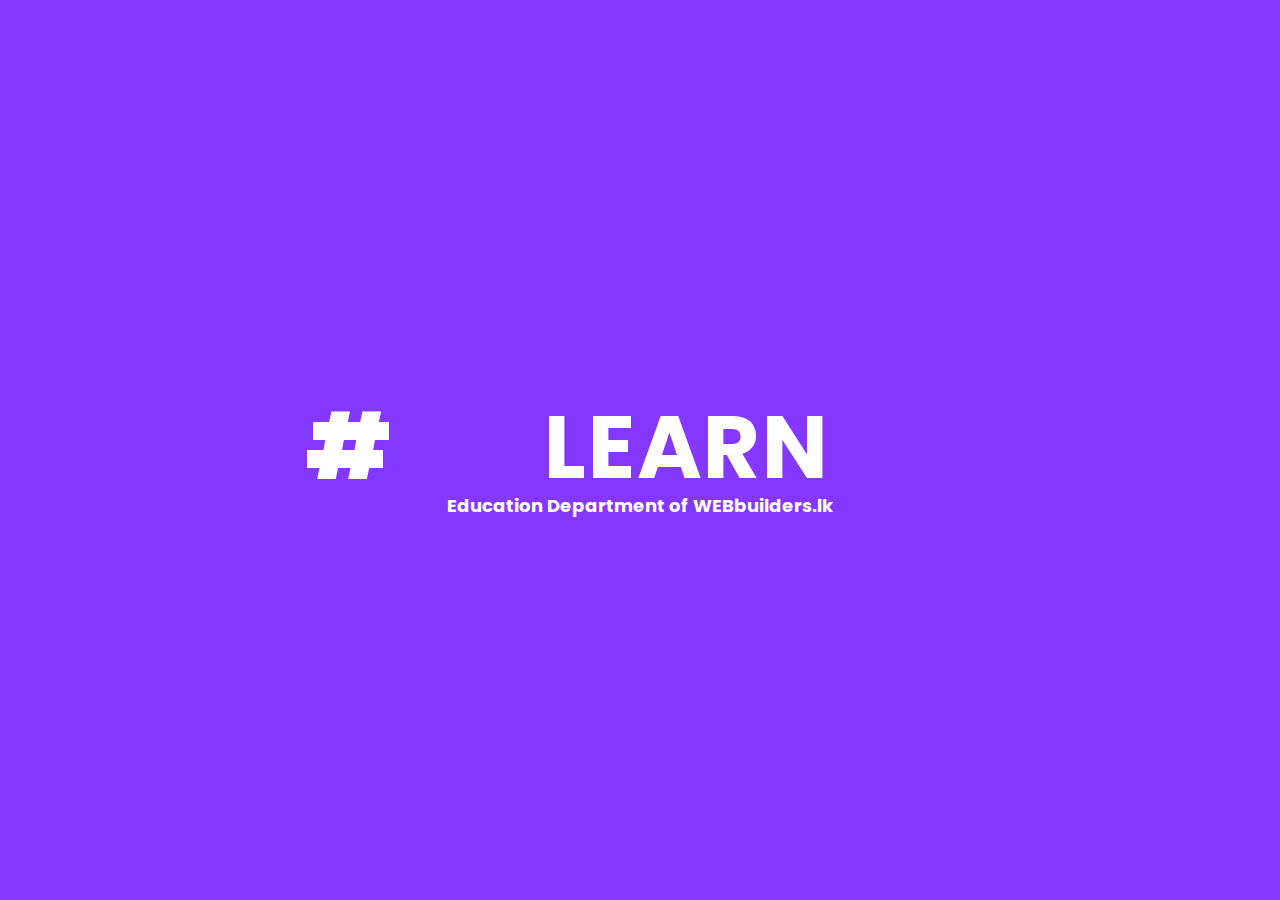
<file: students.html>
<!DOCTYPE html>
<html lang="en">
<head>
    <meta charset="UTF-8">
    <meta http-equiv="X-UA-Compatible" content="IE=edge">
    <meta name="viewport" content="width=device-width, initial-scale=1.0">
    <title>#LEARN || Our Students</title>

    <!--== Favicon ==-->
    <link rel="apple-touch-icon" sizes="180x180" href="assets/img/favicon/apple-touch-icon.png">
    <link rel="icon" type="image/png" sizes="32x32" href="assets/img/favicon/favicon - 32x32.png">
    <!--== bootstrap v5.1.1 CSS ==-->
    <link rel="stylesheet" href="assets/css/bootstrap.min.css">
    <!--== Font-awesome Icons CSS v5.15.4 ==-->
    <link rel="stylesheet" href="assets/css/all.min.css">
    <!--== animate Style CSS ==-->
    <link rel="stylesheet" href="assets/css/animate.css">
    <!--== owl.carousel v2.3.4 min CSS ==-->
    <link rel="stylesheet" href="assets/css/owl.carousel.min.css">
    <!--== owl.carousel.theme.default v2.3.4 min CSS ==-->
    <link rel="stylesheet" href="assets/css/owl.theme.default.min.css">
    <!--== magnific-popup Style CSS ==-->
    <link rel="stylesheet" href="assets/css/magnific-popup.css">
    <!--== aos Style v2.3.4 CSS ==-->
    <link rel="stylesheet" href="assets/css/aos.css">
    <!--== slick slider v1.8.0 CSS ==-->
    <link rel="stylesheet" href="assets/css/slick.css">
    <!--== slick-theme v1.8.0 CSS ==-->
    <link rel="stylesheet" href="assets/css/slick-theme.css">
    <!--== typography Style CSS ==-->
    <link rel="stylesheet" href="assets/css/typography.css">
    <link rel="stylesheet" href="assets/css/typography3.css">
    <!--== Main Style CSS ==-->
    <link rel="stylesheet" href="assets/css/style.css">
    <!--== responsive Style CSS ==-->
    <link rel="stylesheet" href="assets/css/responsive.css">
</head>
<body>


<!-- == preloader5 area here ==-->
<div class="preloder preloderH5" id="preloaderH5">
  <div class="logo-row">
    <div class="pre-loading3 hashtag" id="hashtag" aria-hidden="true">#</div>
    <div class="learn-text" id="learnText" aria-hidden="true"></div>
  </div>

  <div class="subtitle" id="subtitle" aria-hidden="true">
    Education Department of WEBbuilders.lk
  </div>
</div>
<!-- == preloader5 area ends here == -->


<!-- index 5 top up button area here -->
<a class="topUp-btn topUp-btn5" href="#top"><i class="far fa-arrow-alt-circle-up"></i></a>
<!-- index 5 top up button area ends here -->

    
<!--== index 3 body-overlay area here ==-->
<div class="body-overlay"></div>
<!--== index 3 body-overlay area here ==-->


<!--== index 5 off-canvas-menu area here ==-->
<aside class="off-canvas-menu off-canvas-menu5">
    <!-- close menu here  -->
    <div class="off-close-menu off-close-menu3"><i class="fas fa-times"></i></div>
    <!-- side-mobile-menu start -->
    <ul class="off-mobile-menus">
        <li class="off-menu-link off-menu-link1"><a href="index.html">Home</a>
        </li>
        <li class="off-menu-link off-menu-link5"><a href="about.html">About</a>
        </li>
        <li class="off-menu-link off-menu-link2"><a href="courses.html">Courses</a>
        </li>
        <li class="off-menu-link off-menu-link3"><a href="students.html">Our Students</a>
        </li>
        <li class="off-menu-link off-menu-link4"><a href="updates.html">Updates</a>
        </li>
        <li><a href="contact.html">contact us</a></li>
    </ul>
    <!-- side-mobile-menu end -->
    
    <ul class="header-button3">
        <li class="active"><a href="#!" class="register">register</a></li>
    </ul>
</aside>
<!--== index 5 off-canvas-menu ends here ==-->


<!--== header 5 area here ==-->
<div class="header-area3 headerH5">
    <div class="header-wrapper3">
        <div class="container">
            <div class="row">
                <div class="col-lg-2 col-6">
                    <div class="header-logo3">
                        <a href="index.html"><img src="assets/img/logo/logo.jpg" alt=""></a>
                    </div>
                </div>
                <div class="col-lg-10 col-6">
                    <div class="main-nav3 d-none d-lg-block">
                        <!-- nav  -->
                        <div class="header-navigation">
                            <ul class="main-menu">
                                <li><a href="index.html">Home</a>
                                </li>
                                <li><a href="about.html">About</a>
                                </li>
                                <li><a href="courses.html">Courses</a>
                                </li>
                                <li><a class="active" href="#!">Our Students</a>
                                </li>
                                <li><a href="updates.html">Updates</a>
                                </li>
                                <li><a href="contact.html">contact us</a></li>
                            </ul>
                        </div>
                        <ul class="header-button3">
                            <li class="active"><a href="#!" class="register">register</a></li>
                        </ul>
                    </div>
                    <div class="mobile-menu mobile-menu3"><i class="fas fa-bars"></i></div>
                </div>
            </div>
        </div>
    </div>
</div>
<!--== header 5 area ends here ==-->


<!--== error area here ==-->
<div class="error-area padding-area">
    <div class="container">
        <div class="row">
            <div class="col-12">
                <div class="error-content">
                    <h2 data-aos="fade-up">COMING SOON!!!</h2>
                    <!--p data-aos="fade-up">New candidates yet to join in this platform soon.....</p-->
                    <div class="get-started-btn" data-aos="fade-up">
                        <a href="index.html">Go Home<span><i class="fas fa-arrow-right"></i></span></a>
                    </div>
                </div>
            </div>
        </div>
    </div>
</div>
<!--== error area ends here ==-->


<!--== footerH5 area here ==-->
<footer class="footerH5">
    <div class="footer_wrapperH5">
        <div class="container">
            <div class="row">
                <div class="col-12">
                    <div class="footer_containerH5">
                        <div class="footer_menuH5">
                            <ul>
                                <li><a style="color: var(--paraColor5); font-size: 16.5px; text-transform: uppercase;">Check our company pages:</a></li>
                                <li><a href="#!" style="font-size: 16.5px;">WEBbuilders.lk (Service based company)</a></li>
                                <li><a href="#!" style="font-size: 16.5px;">WEBbuilders.lk (Product based company)</a></li>
                            </ul>
                        </div>
                    </div>
                    <hr>
                </div>
            </div>
        </div>
    </div>
    <div class="cright_wrapperH5">
        <div class="container">
            <div class="row">
                <div class="col-12">
                    <div class="cright_containerH5">
                        <p class="section_descH5">© 2025 <span>Yarl Tech Solutions (Pvt) Ltd</span>. All rights reserved.</p>
                        <div class="cright_menuH5">
                            <ul>
                                <li><a href="terms-of-service.html">Terms of Service</a></li>
                                <li><a href="privacy-policy.html">Privacy Policy</a></li>
                            </ul>
                        </div>
                    </div>
                </div>
            </div>
        </div>
    </div>
</footer>
<!--== footerH5 area ends here ==-->





<!--=======================Javascript============================-->

<!--=== jQuery v3.6.0 Min Js ===-->
<script src="assets/js/jquery-min.v3.6.0.js"></script>
<!--=== bootstrap v5.1.1 Min Js ===-->
<script src="assets/js/bootstrap.min.js"></script>
<!--=== waypoint Js ===-->
<script src="assets/js/jquery.waypoints.min.js"></script>
<!--=== counterup Js ===-->
<script src="assets/js/jquery.counterup.min.js"></script>
<!--=== magnific-popup min Js ===-->
<script src="assets/js/jquery.magnific-popup.min.js"></script>
<!--=== countdown v1.0.2 min Js ===-->
<script src="assets/js/jquery.countdown.min.js"></script>
<!--=== owl.carousel v2.3.4 min Js ===-->
<script src="assets/js/owl.carousel.min.js"></script>
<!--=== slick v1.8.0 Js ===-->
<script src="assets/js/slick.min.js"></script>
<!--=== asos v2.3.4 Js ===-->
<script src="assets/js/aos.js"></script>
<!--=== ajax form Js ===-->
<script src="assets/js/ajax-form.js"></script>
<!--=== custom Js ===-->
<script src="assets/js/custom.js"></script>
<!--=== Preloader Js ===-->
<script src="assets/js/preloader.js"></script>


</body>
</html>
</file>
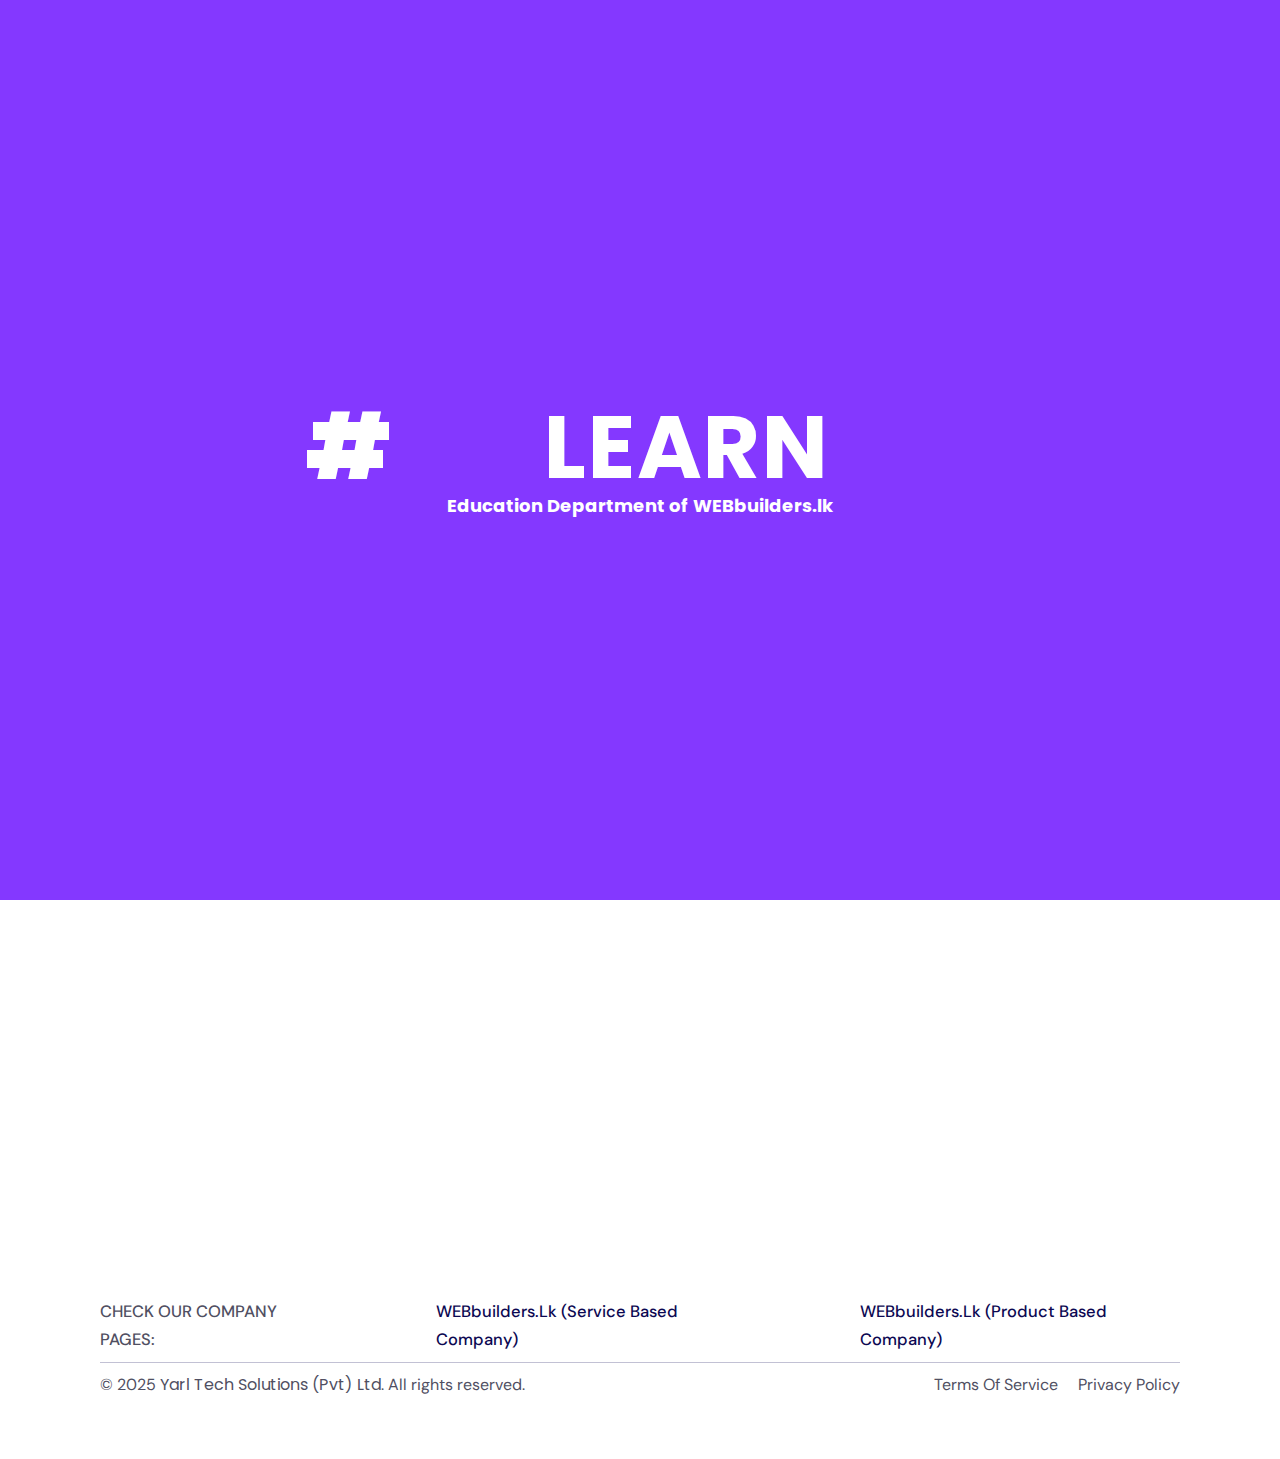
<file: terms-of-service.html>
<!DOCTYPE html>
<html lang="en">
<head>
    <meta charset="UTF-8">
    <meta http-equiv="X-UA-Compatible" content="IE=edge">
    <meta name="viewport" content="width=device-width, initial-scale=1.0">
    <title>#LEARN || Terms of Service</title>

    <!--== Favicon ==-->
    <link rel="apple-touch-icon" sizes="180x180" href="assets/img/favicon/apple-touch-icon.png">
    <link rel="icon" type="image/png" sizes="32x32" href="assets/img/favicon/favicon - 32x32.png">
    <!--== bootstrap v5.1.1 CSS ==-->
    <link rel="stylesheet" href="assets/css/bootstrap.min.css">
    <!--== Font-awesome Icons CSS v5.15.4 ==-->
    <link rel="stylesheet" href="assets/css/all.min.css">
    <!--== animate Style CSS ==-->
    <link rel="stylesheet" href="assets/css/animate.css">
    <!--== owl.carousel v2.3.4 min CSS ==-->
    <link rel="stylesheet" href="assets/css/owl.carousel.min.css">
    <!--== owl.carousel.theme.default v2.3.4 min CSS ==-->
    <link rel="stylesheet" href="assets/css/owl.theme.default.min.css">
    <!--== magnific-popup Style CSS ==-->
    <link rel="stylesheet" href="assets/css/magnific-popup.css">
    <!--== aos Style v2.3.4 CSS ==-->
    <link rel="stylesheet" href="assets/css/aos.css">
    <!--== slick slider v1.8.0 CSS ==-->
    <link rel="stylesheet" href="assets/css/slick.css">
    <!--== slick-theme v1.8.0 CSS ==-->
    <link rel="stylesheet" href="assets/css/slick-theme.css">
    <!--== typography Style CSS ==-->
    <link rel="stylesheet" href="assets/css/typography.css">
    <link rel="stylesheet" href="assets/css/typography3.css">
    <!--== Main Style CSS ==-->
    <link rel="stylesheet" href="assets/css/style.css">
    <!--== responsive Style CSS ==-->
    <link rel="stylesheet" href="assets/css/responsive.css">
</head>
<body>


<!-- == preloader5 area here ==-->
<div class="preloder preloderH5" id="preloaderH5">
  <div class="logo-row">
    <div class="pre-loading3 hashtag" id="hashtag" aria-hidden="true">#</div>
    <div class="learn-text" id="learnText" aria-hidden="true"></div>
  </div>

  <div class="subtitle" id="subtitle" aria-hidden="true">
    Education Department of WEBbuilders.lk
  </div>
</div>
<!-- == preloader5 area ends here == -->


<!-- index 5 top up button area here -->
<a class="topUp-btn topUp-btn5" href="#top"><i class="far fa-arrow-alt-circle-up"></i></a>
<!-- index 5 top up button area ends here -->

    
<!--== index 3 body-overlay area here ==-->
<div class="body-overlay"></div>
<!--== index 3 body-overlay area here ==-->


<!--== index 5 off-canvas-menu area here ==-->
<aside class="off-canvas-menu off-canvas-menu5">
    <!-- close menu here  -->
    <div class="off-close-menu off-close-menu3"><i class="fas fa-times"></i></div>
    <!-- side-mobile-menu start -->
    <ul class="off-mobile-menus">
        <li class="off-menu-link off-menu-link1"><a href="index.html">Home</a>
        </li>
        <li class="off-menu-link off-menu-link5"><a href="about.html">About</a>
        </li>
        <li class="off-menu-link off-menu-link2"><a href="courses.html">Courses</a>
        </li>
        <li class="off-menu-link off-menu-link3"><a href="students.html">Our Students</a>
        </li>
        <li class="off-menu-link off-menu-link4"><a href="updates.html">Updates</a>
        </li>
        <li><a href="contact.html">contact us</a></li>
    </ul>
    <!-- side-mobile-menu end -->
    
    <ul class="header-button3">
        <li class="active"><a href="#!" class="register">register</a></li>
    </ul>
</aside>
<!--== index 5 off-canvas-menu ends here ==-->


<!--== header 5 area here ==-->
<div class="header-area3 headerH5">
    <div class="header-wrapper3">
        <div class="container">
            <div class="row">
                <div class="col-lg-2 col-6">
                    <div class="header-logo3">
                        <a href="index.html"><img src="assets/img/logo/logo.jpg" alt=""></a>
                    </div>
                </div>
                <div class="col-lg-10 col-6">
                    <div class="main-nav3 d-none d-lg-block">
                        <!-- nav  -->
                        <div class="header-navigation">
                            <ul class="main-menu">
                                <li><a href="index.html">Home</a>
                                </li>
                                <li><a href="about.html">About</a>
                                </li>
                                <li><a href="courses.html">Courses</a>
                                </li>
                                <li><a href="students.html">Our Students</a>
                                </li>
                                <li><a href="updates.html">Updates</a>
                                </li>
                                <li><a href="contact.html">contact us</a></li>
                            </ul>
                        </div>
                        <ul class="header-button3">
                            <li class="active"><a href="#!" class="register">register</a></li>
                        </ul>
                    </div>
                    <div class="mobile-menu mobile-menu3"><i class="fas fa-bars"></i></div>
                </div>
            </div>
        </div>
    </div>
</div>
<!--== header 5 area ends here ==-->


<!-- inner-hero area here  -->
<div class="inner-hero">
    <div class="container">
        <div class="row">
            <div class="col-12">
                <div class="inner-hero-content">
                    <div class="inner-hero-title">
                        <h2 data-aos="fade-up">Terms of Service</h2>
                    </div>
                    <ul class="inner-hero-menu" data-aos="fade-up">
                        <li><a href="index.html">home</a></li>
                        <li><span>/</span></li>
                        <li><a href="event.html">Terms of Service</a></li>
                    </ul>
                </div>
            </div>
        </div>
    </div>
</div>
<!-- inner-hero area ends here  -->


<!--== terms of service area here ==-->
<div class="terms-area padding-area">
    <div class="terms-wrapper">
        <div class="container">
            <div class="row">
                <div class="col-12">
                    <div class="terms-content">
                        <div class="content">
                            <h3 data-aos="fade-up" data-aos-delay="100">Definitions of basic terms, rights and restriction:</h3>
                            <h4 data-aos="fade-up" data-aos-delay="100">Importantly...</h4>
                            <p data-aos="fade-up" data-aos-delay="100">- Every applicants must bring their laptops before entering the site.</p>
                            <p data-aos="fade-up" data-aos-delay="100">- Every applicants must complete the basic course before applying the other level course.</p>
                            <p data-aos="fade-up" data-aos-delay="100">- If the applicant decides to skip the basic course for an advanced course, he/she must pay an extra
            consumption of Rs.10000.</p>
                            <br>
                            <h4 data-aos="fade-up" data-aos-delay="100">Agree that...</h4>
                            <p data-aos="fade-up" data-aos-delay="100">- Bringing National Identity Cards (NIC) and other expected requirements is a must for the application for
            the course.</p>
                            <p data-aos="fade-up" data-aos-delay="100">- The following courses are for all age brackets.</p>
                            <p data-aos="fade-up" data-aos-delay="100">- The attendance of all applicants for the following courses must be around 80%.</p>
                            <p data-aos="fade-up" data-aos-delay="100">- There will be no refund if the applicant decides to opt out from the course field.</p>
                            <p data-aos="fade-up" data-aos-delay="100">- Any unusual behaviour caused would result to the applicant being suspended from the course field.</p>
                        </div>
                    </div>
                </div>
            </div>
        </div>
    </div>

</div>
<!--== terms of service area ends here ==-->                


<!--== footerH5 area here ==-->
<footer class="footerH5">
    <div class="footer_wrapperH5">
        <div class="container">
            <div class="row">
                <div class="col-12">
                    <div class="footer_containerH5">
                        <div class="footer_menuH5">
                            <ul>
                                <li><a style="color: var(--paraColor5); font-size: 16.5px; text-transform: uppercase;">Check our company pages:</a></li>
                                <li><a href="#!" style="font-size: 16.5px;">WEBbuilders.lk (Service based company)</a></li>
                                <li><a href="#!" style="font-size: 16.5px;">WEBbuilders.lk (Product based company)</a></li>
                            </ul>
                        </div>
                    </div>
                    <hr>
                </div>
            </div>
        </div>
    </div>
    <div class="cright_wrapperH5">
        <div class="container">
            <div class="row">
                <div class="col-12">
                    <div class="cright_containerH5">
                        <p class="section_descH5">© 2025 <span>Yarl Tech Solutions (Pvt) Ltd</span>. All rights reserved.</p>
                        <div class="cright_menuH5">
                            <ul>
                                <li><a href="terms-of-service.html">Terms of Service</a></li>
                                <li><a href="privacy-policy.html">Privacy Policy</a></li>
                            </ul>
                        </div>
                    </div>
                </div>
            </div>
        </div>
    </div>
</footer>
<!--== footerH5 area ends here ==-->





<!--=======================Javascript============================-->

<!--=== jQuery v3.6.0 Min Js ===-->
<script src="assets/js/jquery-min.v3.6.0.js"></script>
<!--=== bootstrap v5.1.1 Min Js ===-->
<script src="assets/js/bootstrap.min.js"></script>
<!--=== waypoint Js ===-->
<script src="assets/js/jquery.waypoints.min.js"></script>
<!--=== counterup Js ===-->
<script src="assets/js/jquery.counterup.min.js"></script>
<!--=== magnific-popup min Js ===-->
<script src="assets/js/jquery.magnific-popup.min.js"></script>
<!--=== countdown v1.0.2 min Js ===-->
<script src="assets/js/jquery.countdown.min.js"></script>
<!--=== owl.carousel v2.3.4 min Js ===-->
<script src="assets/js/owl.carousel.min.js"></script>
<!--=== slick v1.8.0 Js ===-->
<script src="assets/js/slick.min.js"></script>
<!--=== asos v2.3.4 Js ===-->
<script src="assets/js/aos.js"></script>
<!--=== ajax form Js ===-->
<script src="assets/js/ajax-form.js"></script>
<!--=== custom Js ===-->
<script src="assets/js/custom.js"></script>
<!--=== Preloader Js ===-->
<script src="assets/js/preloader.js"></script>


</body>
</html>
</file>
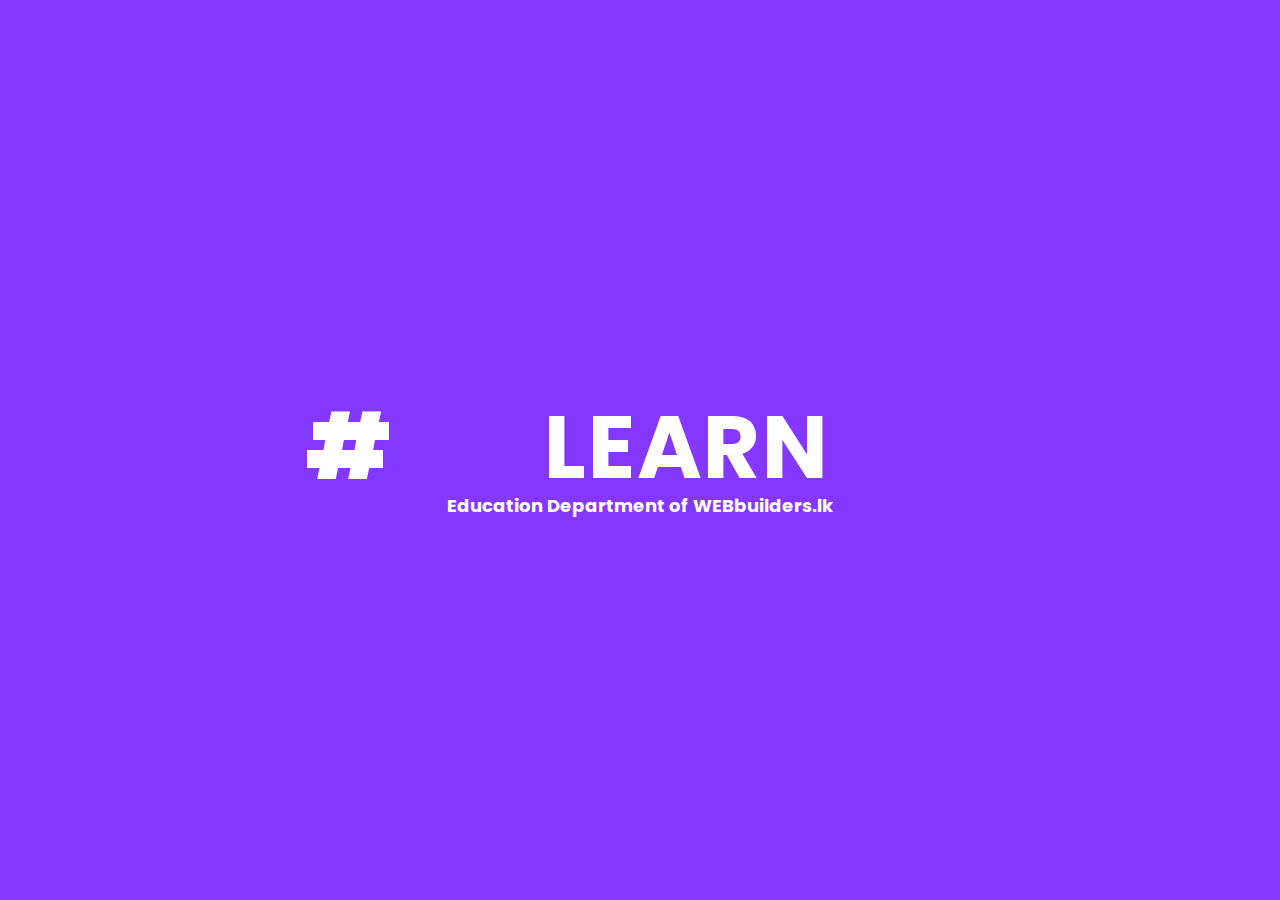
<file: updates.html>
<!DOCTYPE html>
<html lang="en">
<head>
    <meta charset="UTF-8">
    <meta http-equiv="X-UA-Compatible" content="IE=edge">
    <meta name="viewport" content="width=device-width, initial-scale=1.0">
    <title>#LEARN || Updates</title>

    <!--== Favicon ==-->
    <link rel="apple-touch-icon" sizes="180x180" href="assets/img/favicon/apple-touch-icon.png">
    <link rel="icon" type="image/png" sizes="32x32" href="assets/img/favicon/favicon - 32x32.png">
    <!--== bootstrap v5.1.1 CSS ==-->
    <link rel="stylesheet" href="assets/css/bootstrap.min.css">
    <!--== Font-awesome Icons CSS v5.15.4 ==-->
    <link rel="stylesheet" href="assets/css/all.min.css">
    <!--== animate Style CSS ==-->
    <link rel="stylesheet" href="assets/css/animate.css">
    <!--== owl.carousel v2.3.4 min CSS ==-->
    <link rel="stylesheet" href="assets/css/owl.carousel.min.css">
    <!--== owl.carousel.theme.default v2.3.4 min CSS ==-->
    <link rel="stylesheet" href="assets/css/owl.theme.default.min.css">
    <!--== magnific-popup Style CSS ==-->
    <link rel="stylesheet" href="assets/css/magnific-popup.css">
    <!--== aos Style v2.3.4 CSS ==-->
    <link rel="stylesheet" href="assets/css/aos.css">
    <!--== slick slider v1.8.0 CSS ==-->
    <link rel="stylesheet" href="assets/css/slick.css">
    <!--== slick-theme v1.8.0 CSS ==-->
    <link rel="stylesheet" href="assets/css/slick-theme.css">
    <!--== typography Style CSS ==-->
    <link rel="stylesheet" href="assets/css/typography.css">
    <link rel="stylesheet" href="assets/css/typography3.css">
    <!--== Main Style CSS ==-->
    <link rel="stylesheet" href="assets/css/style.css">
    <!--== responsive Style CSS ==-->
    <link rel="stylesheet" href="assets/css/responsive.css">
</head>
<body>


<!-- == preloader5 area here ==-->
<div class="preloder preloderH5" id="preloaderH5">
  <div class="logo-row">
    <div class="pre-loading3 hashtag" id="hashtag" aria-hidden="true">#</div>
    <div class="learn-text" id="learnText" aria-hidden="true"></div>
  </div>

  <div class="subtitle" id="subtitle" aria-hidden="true">
    Education Department of WEBbuilders.lk
  </div>
</div>
<!-- == preloader5 area ends here == -->


<!-- index 5 top up button area here -->
<a class="topUp-btn topUp-btn5" href="#top"><i class="far fa-arrow-alt-circle-up"></i></a>
<!-- index 5 top up button area ends here -->

    
<!--== index 3 body-overlay area here ==-->
<div class="body-overlay"></div>
<!--== index 3 body-overlay area here ==-->


<!--== index 5 off-canvas-menu area here ==-->
<aside class="off-canvas-menu off-canvas-menu5">
    <!-- close menu here  -->
    <div class="off-close-menu off-close-menu3"><i class="fas fa-times"></i></div>
    <!-- side-mobile-menu start -->
    <ul class="off-mobile-menus">
        <li class="off-menu-link off-menu-link1"><a href="index.html">Home</a>
        </li>
        <li class="off-menu-link off-menu-link5"><a href="about.html">About</a>
        </li>
        <li class="off-menu-link off-menu-link2"><a href="courses.html">Courses</a>
        </li>
        <li class="off-menu-link off-menu-link3"><a href="students.html">Our Students</a>
        </li>
        <li class="off-menu-link off-menu-link4"><a href="updates.html" class="active">Updates</a>
        </li>
        <li><a href="contact.html">contact us</a></li>
    </ul>
    <!-- side-mobile-menu end -->
    
    <ul class="header-button3">
        <li class="active"><a href="#!" class="register">register</a></li>
    </ul>
</aside>
<!--== index 5 off-canvas-menu ends here ==-->


<!--== header 5 area here ==-->
<div class="header-area3 headerH5">
    <div class="header-wrapper3">
        <div class="container">
            <div class="row">
                <div class="col-lg-2 col-6">
                    <div class="header-logo3">
                        <a href="index.html"><img src="assets/img/logo/logo.jpg" alt=""></a>
                    </div>
                </div>
                <div class="col-lg-10 col-6">
                    <div class="main-nav3 d-none d-lg-block">
                        <!-- nav  -->
                        <div class="header-navigation">
                            <ul class="main-menu">
                                <li><a href="index.html">Home</a>
                                </li>
                                <li><a href="about.html">About</a>
                                </li>
                                <li><a href="courses.html">Courses</a>
                                </li>
                                <li><a href="students.html">Our Students</a>
                                </li>
                                <li><a class="active" href="#!">Updates</a>
                                </li>
                                <li><a href="contact.html">contact us</a></li>
                            </ul>
                        </div>
                        <ul class="header-button3">
                            <li class="active"><a href="#!" class="register">register</a></li>
                        </ul>
                    </div>
                    <div class="mobile-menu mobile-menu3"><i class="fas fa-bars"></i></div>
                </div>
            </div>
        </div>
    </div>
</div>
<!--== header 5 area ends here ==-->


<!--== error area here ==-->
<div class="error-area padding-area">
    <div class="container">
        <div class="row">
            <div class="col-12">
                <div class="error-content">
                    <h2 data-aos="fade-up">UPDATES SOON!!!</h2>
                    <!--p data-aos="fade-up">New candidates yet to join in this platform soon.....</p-->
                    <div class="get-started-btn" data-aos="fade-up">
                        <a href="index.html">Go Home<span><i class="fas fa-arrow-right"></i></span></a>
                    </div>
                </div>
            </div>
        </div>
    </div>
</div>
<!--== error area ends here ==-->


<!-- inner-hero area here  
<div class="inner-hero">
    <div class="container">
        <div class="row">
            <div class="col-12">
                <div class="inner-hero-content">
                    <div class="inner-hero-title">
                        <h2 data-aos="fade-up">Our Updates</h2>
                    </div>
                    <ul class="inner-hero-menu" data-aos="fade-up">
                        <li><a href="index.html">home</a></li>
                        <li><span>/</span></li>
                        <li><a href="updates.html">Updates</a></li>
                    </ul>
                </div>
            </div>
        </div>
    </div>
</div>
    inner-hero area ends here  -->


<!--== blog-page-area ==--
<div class="blog-area blog-page-area padding-area">
    <div class="blog-wrapper">
        <div class="container">
            <div class="row">
                <div class="col-md-4 col-sm-6">
                    <a class="blog-item-link" href="update-details.html">
                        <div class="blog-item" data-aos="fade-up">
                            <div class="blog-thumb blog-thumb1"></div>
                            <div class="blog-info">
                                <div class="meta">
                                    <p>April 02, 2021</p>
                                </div>
                                <h4>How to Start Your Public Speaking Career</h4>
                            </div>
                        </div>
                    </a>
                </div>
                <div class="col-md-4 col-sm-6">
                    <a class="blog-item-link" href="update-details.html">
                        <div class="blog-item" data-aos="fade-up" data-aos-delay="100">
                            <div class="blog-thumb blog-thumb2"></div>
                            <div class="blog-info">
                                <div class="meta">
                                    <p>April 02, 2021</p>
                                </div>
                                <h4>How to Book Your First Public Speaking Gig</h4>
                            </div>
                        </div>
                    </a>
                </div>
                <div class="col-md-4 col-sm-6">
                    <a class="blog-item-link" href="update-details.html">
                        <div class="blog-item" data-aos="fade-up" data-aos-delay="200">
                            <div class="blog-thumb blog-thumb3"></div>
                            <div class="blog-info">
                                <div class="meta">
                                    <p>April 02, 2021</p>
                                </div>
                                <h4>How to Make a Career as a Public Speaker</h4>
                            </div>
                        </div>
                    </a>
                </div>
                <div class="col-md-4 col-sm-6">
                    <a class="blog-item-link" href="update-details.html">
                        <div class="blog-item" data-aos="fade-up">
                            <div class="blog-thumb blog-thumb4"></div>
                            <div class="blog-info">
                                <div class="meta">
                                    <p>April 02, 2021</p>
                                </div>
                                <h4>How to Make a Career as a Public Speaker</h4>
                            </div>
                        </div>
                    </a>
                </div>
                <div class="col-md-4 col-sm-6">
                    <a class="blog-item-link" href="update-details.html">
                        <div class="blog-item" data-aos="fade-up" data-aos-delay="100">
                            <div class="blog-thumb blog-thumb5"></div>
                            <div class="blog-info">
                                <div class="meta">
                                    <p>April 02, 2021</p>
                                </div>
                                <h4>How to Make a Career as a Public Speaker</h4>
                            </div>
                        </div>
                    </a>
                </div>
                <div class="col-md-4 col-sm-6">
                    <a class="blog-item-link" href="update-details.html">
                        <div class="blog-item" data-aos="fade-up" data-aos-delay="200">
                            <div class="blog-thumb blog-thumb6"></div>
                            <div class="blog-info">
                                <div class="meta">
                                    <p>April 02, 2021</p>
                                </div>
                                <h4>How to Make a Career as a Public Speaker</h4>
                            </div>
                        </div>
                    </a>
                </div>
                <div class="col-md-4 col-sm-6">
                    <a class="blog-item-link" href="update-details.html">
                        <div class="blog-item" data-aos="fade-up">
                            <div class="blog-thumb blog-thumb7"></div>
                            <div class="blog-info">
                                <div class="meta">
                                    <p>April 02, 2021</p>
                                </div>
                                <h4>How to Make a Career as a Public Speaker</h4>
                            </div>
                        </div>
                    </a>
                </div>
                <div class="col-md-4 col-sm-6">
                    <a class="blog-item-link" href="update-details.html">
                        <div class="blog-item" data-aos="fade-up" data-aos-delay="100">
                            <div class="blog-thumb blog-thumb8"></div>
                            <div class="blog-info">
                                <div class="meta">
                                    <p>April 02, 2021</p>
                                </div>
                                <h4>How to Make a Career as a Public Speaker</h4>
                            </div>
                        </div>
                    </a>
                </div>
                <div class="col-md-4 col-sm-6">
                    <a class="blog-item-link" href="update-details.html">
                        <div class="blog-item" data-aos="fade-up" data-aos-delay="200">
                            <div class="blog-thumb blog-thumb9"></div>
                            <div class="blog-info">
                                <div class="meta">
                                    <p>April 02, 2021</p>
                                </div>
                                <h4>How to Make a Career as a Public Speaker</h4>
                            </div>
                        </div>
                    </a>
                </div>
                <div class="col-12 text-center">
                    <div class="get-started-btn">
                        <a href="#!" data-aos="fade-up">load more<span><i class="fas fa-arrow-right"></i></span></a>
                    </div>
                </div>
            </div>
        </div>
    </div>
      
    <div class="blog-pattern patterns" data-aos="slide-left" data-aos-duration="2000">
        <img src="assets/img/pattern/bloglong.png" alt="">
    </div>
</div>
== blog-page-area ends here ==-->


<!--== footerH5 area here ==-->
<footer class="footerH5">
    <div class="footer_wrapperH5">
        <div class="container">
            <div class="row">
                <div class="col-12">
                    <div class="footer_containerH5">
                        <div class="footer_menuH5">
                            <ul>
                                <li><a style="color: var(--paraColor5); font-size: 16.5px; text-transform: uppercase;">Check our company pages:</a></li>
                                <li><a href="#!" style="font-size: 16.5px;">WEBbuilders.lk (Service based company)</a></li>
                                <li><a href="#!" style="font-size: 16.5px;">WEBbuilders.lk (Product based company)</a></li>
                            </ul>
                        </div>
                    </div>
                    <hr>
                </div>
            </div>
        </div>
    </div>
    <div class="cright_wrapperH5">
        <div class="container">
            <div class="row">
                <div class="col-12">
                    <div class="cright_containerH5">
                        <p class="section_descH5">© 2025 <span>Yarl Tech Solutions (Pvt) Ltd</span>. All rights reserved.</p>
                        <div class="cright_menuH5">
                            <ul>
                                <li><a href="terms-of-service.html">Terms of Service</a></li>
                                <li><a href="privacy-policy.html">Privacy Policy</a></li>
                            </ul>
                        </div>
                    </div>
                </div>
            </div>
        </div>
    </div>
</footer>
<!--== footerH5 area ends here ==-->




<!--=======================Javascript============================-->

<!--=== jQuery v3.6.0 Min Js ===-->
<script src="assets/js/jquery-min.v3.6.0.js"></script>
<!--=== bootstrap v5.1.1 Min Js ===-->
<script src="assets/js/bootstrap.min.js"></script>
<!--=== waypoint Js ===-->
<script src="assets/js/jquery.waypoints.min.js"></script>
<!--=== counterup Js ===-->
<script src="assets/js/jquery.counterup.min.js"></script>
<!--=== magnific-popup min Js ===-->
<script src="assets/js/jquery.magnific-popup.min.js"></script>
<!--=== countdown v1.0.2 min Js ===-->
<script src="assets/js/jquery.countdown.min.js"></script>
<!--=== owl.carousel v2.3.4 min Js ===-->
<script src="assets/js/owl.carousel.min.js"></script>
<!--=== slick v1.8.0 Js ===-->
<script src="assets/js/slick.min.js"></script>
<!--=== asos v2.3.4 Js ===-->
<script src="assets/js/aos.js"></script>
<!--=== ajax form Js ===-->
<script src="assets/js/ajax-form.js"></script>
<!--=== custom Js ===-->
<script src="assets/js/custom.js"></script>
<!--=== Preloader Js ===-->
<script src="assets/js/preloader.js"></script>


</body>
</html>
</file>
<file: assets/css/typography.css>
/* 
=========================
Typography
=========================
*/

/* google fonts   */
@import url('https://fonts.googleapis.com/css2?family=Poppins:wght@300;400;500;600;700;800;900&family=Roboto:wght@300;400;500;700;900&display=swap');
/* 
font-family: 'Poppins', sans-serif;
font-family: 'Roboto', sans-serif; 
*/

body {
    font-family: 'Poppins', sans-serif;
}

h1,
h2,
h3,
h4,
h5,
h6 {
    margin: 0;
    font-family: 'Poppins', sans-serif;
    font-weight: 700;
    letter-spacing: 0px;
}

h1 a,
h2 a,
h3 a,
h4 a,
h5 a,
h6 a {
    font-weight: inherit;
    font-family: 'Poppins', sans-serif;
    color: var(--gray);
}

h1{
    font-style: normal;
    font-weight: bold;
    font-size: 64px;
    line-height: 120%;
    letter-spacing: 0.01em;
}
h2 {
    font-style: normal;
    font-weight: 600;
    font-size: 24px;
    line-height: 34px;
}
h3 {
    font-style: normal;
    font-weight: 600;
    font-size: 30px;
    line-height: 40px;
}
h4 {
    font-size: 20px;
    line-height: 27px;
}
h5 {
    font-size: 16px;
    line-height: 24px;
}
h6 {
    font-size: 14px;
    line-height: 24px;
}
p {
    font-family: 'Poppins', sans-serif;
    font-size: 14px;
    font-weight: normal;
    letter-spacing: 0;
    line-height: 28px;
    margin: 0;
}
p img {
    margin: 0;
}
span {
    font-family: 'Poppins', sans-serif;
}
/* em and strong */
em {
    font: 15px/30px;
}
strong,
b {
    font: 15px/30px;
}
small {
    font-size: 11px;
    line-height: inherit;
}
/*  blockquotes */
blockquote {
    border-left: 0 none;
    font-family: 'Poppins', sans-serif;
    margin: 10px 0;
    padding-left: 40px;
    position: relative;
}
blockquote::before {
    color: #4e5665;
    content: "";
    font-family: "Font Awesome 5 Free";
    font-size: 36px;
    left: 20px;
    line-height: 0;
    margin: 0;
    opacity: 0.5;
    position: absolute;
    top: 20px;
}
blockquote p {
    font-style: italic;
    padding: 0;
    font-size: 18px;
    line-height: 36px;
}
blockquote cite {
    display: block;
    font-size: 12px;
    font-style: normal;
    line-height: 18px;
}
blockquote cite:before {
    content: "\2014 \0020";
}
blockquote cite a,
blockquote cite a:visited {
    color: #8B9798;
    border: none
}
/* abbreviations */
abbr {
    color: #444;
    font-weight: 700;
    font-variant: small-caps;
    text-transform: lowercase;
    letter-spacing: .6px;
}
abbr:hover {
    cursor: help;
}
/* links */
a,
a:visited {
    text-decoration: none;
    font-family: 'Poppins', sans-serif;
    font-weight: normal;
    font-size: 12px;
    color: #111;
    outline: 0;
}
a:focus {
    text-decoration: none;
    outline: 0;
}
p a,
p a:visited {
    line-height: inherit;
    outline: 0;
}
/* list */
ul,
ol {
    margin-bottom: 0px;
    margin-top: 0px;
}
ul {
    margin: 0;
    list-style: none;
    padding-left: 0;
}
ol {
    list-style: decimal;
}
ol,
ul.square,
ul.circle,
ul.disc {
    margin-left: 0px;
}
ul.square {
    list-style: square outside;
}
ul.circle {
    list-style: circle outside;
}
ul.disc {
    list-style: disc outside;
}
ul ul,
ul ol,
ol ol,
ol ul {
    margin: 0;
}
ul ul li,
ul ol li,
ol ol li,
ol ul li {
    margin-bottom: 0px;
}
li {
    line-height: 18px;
    margin-bottom: 0px;
}
/* definition list */
dl {
    margin: 12px 0;
}
dt {
    margin: 0;
    color: #11ABB0;
}
dd {
    margin: 0 0 0 20px;
}
input:focus, 
textarea:focus, 
select:focus,
button{
    outline: none;
}
/*
-----------------------------------------------------------------------
- Custom Typography
-----------------------------------------------------------------------
*/
body {
    font-family: 'Poppins', sans-serif;
    background: #fff;
}
.container {
    padding-left: 15px;
    padding-right: 15px;
}
@media screen and (min-width: 1400px) {
    .container, .container-lg, .container-md, .container-sm, .container-xl, .container-xxl {
        /* max-width: 1168px; */
        max-width: 1170px;
    }
}
@media screen and (min-width: 1400px) {
    .container-width{
        max-width: 1524px;
    }
}
@media screen and (max-width: 1199px) {
    .container {
      max-width: 100%;
    }
}
.row{
    margin-left: 0;
    margin-right: 0;
}
img{
    max-width: 100%;
}
a{
    transition: all 0.3s ease;
    -o-transition: all 0.3s ease;
    -ms-transition: all 0.3s ease;
    -moz-transition: all 0.3s ease;
    -webkit-transition: all 0.3s ease;
}
i{
    transition: all 0.3s ease;
    -o-transition: all 0.3s ease;
    -ms-transition: all 0.3s ease;
    -moz-transition: all 0.3s ease;
    -webkit-transition: all 0.3s ease;
}
p{
    color: var(--gray);
    font-family: 'Poppins', sans-serif;
}
h1,
h2,
h3,
h4,
h5,
h6 {
    color: var(--black);
    font-family: 'Poppins', sans-serif;
}
h1{
    font-size: 52px;
    font-weight: 700;
    line-height: 58px;
}

/* color code */
:root{
    /* Main home page  */
    --white: #ffffff;
    --black: #303031;
    --gray: #666666;
    --main-bg: #FBFBFB;
    --Primary-color: #8438ff;
    --gradient: linear-gradient(90deg, #8438ff 0%, #4005a0 100%);
    --star-color: #FFB60A;
    --border: #D8D8D8;

    /* EVENT  */
    --primary-white: #F5F5F5;

    /* home four  */
    --home4-black: #1c1d40;
    --home4-gray: #636363;
    --home4-primary: #3CD593;
    --home4-bgColor: #EDFBF5;
}
.padding-area {
    padding: 120px 0px;
}
.padding-bottom{
    padding-bottom: 120px;
}
/*################## 
--------------------------
- typography area ends here
--------------------------
##################*/
</file>
<file: assets/css/typography3.css>
/* 
=========================
Typography
=========================
*/
/* google fonts   */
@import url('https://fonts.googleapis.com/css2?family=DM+Sans:wght@400;500;700&family=Inter:wght@400;500;600;700&family=Poppins:wght@100;200;300;400;500;600;700;800;900&display=swap');
/* 
font-family: 'DM Sans', sans-serif;
font-family: 'Inter', sans-serif;
font-family: 'Poppins', sans-serif;
*/
body {
    font-family: 'Poppins', sans-serif;
}

h1,
h2,
h3,
h4,
h5,
h6 {
    margin: 0;
    font-family: 'Poppins', sans-serif;
    font-weight: 700;
    color: #000;
    letter-spacing: 0px;
}

h1 a,
h2 a,
h3 a,
h4 a,
h5 a,
h6 a {
    font-weight: inherit;
    font-family: 'Roboto', sans-serif;
}

h1{
    font-size: 64px;
    line-height: 120%;
    letter-spacing: 0.01em;
    color: #000000;
}
h2 {
    font-size: 24px;
    line-height: 34px;
    color: #000000;
}
h3 {
    font-size: 30px;
    line-height: 40px;
}
h4 {
    font-size: 20px;
    line-height: 27px;
}

h5 {
    font-size: 16px;
    line-height: 24px;
}

h6 {
    font-size: 14px;
    line-height: 24px;
}

p {
    font-family: 'Poppins', sans-serif;
    font-size: 14px;
    font-weight: normal;
    letter-spacing: 0;
    line-height: 28px;
    margin: 0;
}

p img {
    margin: 0;
}

span {
    font-family: 'Poppins', sans-serif;
}


/* em and strong */

em {
    font: 15px/30px;
}

strong,
b {
    font: 15px/30px;
}
small {
    font-size: 11px;
    line-height: inherit;
}
/*  blockquotes */
blockquote {
    border-left: 0 none;
    font-family: 'Poppins', sans-serif;
    margin: 10px 0;
    padding-left: 40px;
    position: relative;
}
blockquote::before {
    color: #4e5665;
    content: "";
    font-family: FontAwesome;
    font-size: 36px;
    left: 20px;
    line-height: 0;
    margin: 0;
    opacity: 0.5;
    position: absolute;
    top: 20px;
}
blockquote p {
    font-style: italic;
    padding: 0;
    font-size: 18px;
    line-height: 36px;
}
blockquote cite {
    display: block;
    font-size: 12px;
    font-style: normal;
    line-height: 18px;
}
blockquote cite:before {
    content: "\2014 \0020";
}
blockquote cite a,
blockquote cite a:visited {
    color: #8B9798;
    border: none
}
/* abbreviations */
abbr {
    color: #444;
    font-weight: 700;
    font-variant: small-caps;
    text-transform: lowercase;
    letter-spacing: .6px;
}
abbr:hover {
    cursor: help;
}
/* links */
a,
a:visited {
    text-decoration: none;
    font-family: 'Poppins', sans-serif;
    font-weight: normal;
    font-size: 12px;
    color: #111;
    transition: all 0.3s ease;
    -webkit-transition: all 0.3s ease;
    -moz-transition: all 0.3s ease;
    -o-transition: all 0.3s ease;
    outline: 0;
    -ms-transition: all 0.3s ease;
}
a:focus {
    text-decoration: none;
    outline: 0;
}
p a,
p a:visited {
    line-height: inherit;
    outline: 0;
}
/* list */
ul,
ol {
    margin-bottom: 0px;
    margin-top: 0px;
}
ul {
    margin: 0;
    list-style: none;
    padding-left: 0;
}
ol {
    list-style: decimal;
}
ol,
ul.square,
ul.circle,
ul.disc {
    margin-left: 0px;
}
ul.square {
    list-style: square outside;
}
ul.circle {
    list-style: circle outside;
}
ul.disc {
    list-style: disc outside;
}
ul ul,
ul ol,
ol ol,
ol ul {
    margin: 0;
}
ul ul li,
ul ol li,
ol ol li,
ol ul li {
    margin-bottom: 0px;
}
li {
    line-height: 18px;
    margin-bottom: 0px;
}

dl {
    margin: 12px 0;
}

dt {
    margin: 0;
    color: #11ABB0;
}

dd {
    margin: 0 0 0 20px;
}

/*
-----------------------------------------------------------------------
- Custom Typography
-----------------------------------------------------------------------
*/
.row>* {
    padding-right: 15px;
    padding-left: 15px;
}
body{
    font-family: 'Poppins', sans-serif;
}
.container {
    padding-left: 15px;
    padding-right: 15px;
}
@media screen and (min-width: 1400px) {
    .container, .container-lg, .container-md, .container-sm, .container-xl, .container-xxl {
        max-width: 1170px;
    }
}
@media screen and (min-width: 1400px) {
    /* .container-width{
        max-width: 1524px;
    } */
}
@media screen and (max-width: 1199px) {
    .container {
      max-width: 100%;
    }
}
.row{
    margin-left: 0;
    margin-right: 0;
}
img{
    max-width: 100%;
}
a{
    color: var(--fontMain);
    font-family: 'DM Sans', sans-serif;
    transition: all 0.3s ease;
    -o-transition: all 0.3s ease;
    -ms-transition: all 0.3s ease;
    -moz-transition: all 0.3s ease;
    -webkit-transition: all 0.3s ease;
}
i{
    transition: all 0.3s ease;
    -o-transition: all 0.3s ease;
    -ms-transition: all 0.3s ease;
    -moz-transition: all 0.3s ease;
    -webkit-transition: all 0.3s ease;
}
p{
    color: var(--fontMain);
    font-family: 'DM Sans', sans-serif;
    font-weight: 400;
    font-size: 18px;
    line-height: 32px;
}
h1,
h2,
h3,
h4,
h5,
h6 {
    color: var(--headingColor5);
    font-family: 'Poppins', sans-serif;
}
h1{
    font-size: 54px;
    font-weight: 700;
    line-height: 64px;
}
h2 {
    font-size: 64px;
    font-weight: 700;
    line-height: 67px;
}
h3 {
    font-weight: 700;
    font-size: 24px;
    line-height: 34px;
}
h4 {
    font-weight: 600;
    font-size: 20px;
    line-height: 30px;
}

h5 {
    font-weight: 700;
    font-size: 18px;
    line-height: 32px;
}

h6 {
    font-weight: 700;
    font-size: 16px;
    line-height: 28px;
}
input{
    font-family: 'DM Sans', sans-serif;
    font-size: 18px;
    font-weight: 400;
    line-height: 32px;
}
input:focus,
button:focus {
    outline: none;
}
/* color code */
:root{
    --white: #ffffff;
    --black: #000000;
    --primaryFont: #28450B;
    --fontMain: #5D605A;
    --buttonBg: #FFA621;
    --bgMain: #EDF6EE;
    --bg: #E5E5E5;
    --gradientBlog: linear-gradient(0deg, rgba(22, 45, 0, 0.8) 23.66%, rgba(12, 10, 46, 0) 100%);
    /* home 5 color code  */
    --mainColor5: #8438FF;
    --mainColorHover5: rgba(132, 56, 255, 0.7);
    --headingColor5: #0C0852;
    --headingColorHover5: #4A4CC7;
    --paraColor5: #504F62;
    --cardHover5: #F3F3F3;
}

/*################## 
--------------------------
- typography area ends here
--------------------------
##################*/
</file>
<file: assets/css/style.css>
/*-----------------------------------------------------------------------------------

    Template Name: 
    Template URI: 
    Description: This Is Education Landing Page HTML5 Template.
	Author: Md Ridoy Khan
	Author URI: https://github.com/Md-ridoyKhan
    Support: admin@gmail.com
    Version: 1.0.3

-----------------------------------------------------------------------------------

    CSS INDEX
    ===================

    1. preloader area here css
    2. top up button area css
    3. header area here css
    4. hero area here css
    5. logo carousel area here
    6. about area here
    7. testimonial video area here css
    8. online course area here css
    9. register area here css
    10. testimonial area here css
    11. product area here css
    12. blog area here css
    13. footer area here css
    14. about us page area here
    15. course page area here
    16. courses details page area here
    17. blog page area here
    18. blog details page area here
    19. contact us page area here
    20. home 2 area here
    21. home 3 area here
    22. event area here
    23. event details area here
    24. home 4 area here
    25. course 2 area here
    26. event details 2 area here
    27. terms of service area here
    28. Purchase Guide area here
    29. success area here
    30. zoom area here
    31. shop area here
    32. become teacher area here
    33. teacher profile area here
    34. faq area here
    35. 404 error area here
    36. courses details 2 area here
    37. courses details 3 area here
	38. preloader5 area here
	39. index 5 top up button area
	40. header 5 area here
	41. findH5 area here
	42. tutors5 area here
	43. feature5 area here
	44. index 5 callUs area here
	45. find tutor 5 area here
	46. index 5 clients area here
	47. index 5 blog area here
	48. ctaH5 area here
	49. footerH5 area here


    
-----------------------------------------------------------------------------------*/

/* 
--------------------------
1. preloader area here css
--------------------------
*/

.preloder {
	width: 100%;
	height: 100vh;
	position: fixed;
	background: var(--gradient);
	top: 0;
	left: 0;
	z-index: 10000;
	display: flex;
	align-items: center;
	justify-content: center;
}
.pre-loading {
	position: relative;
	width: 70px;
	height: 70px;
	animation: loading 1.2s linear infinite;
}
@keyframes loading {
	25% {
		background: transparent;
	}
	to {
		transform: rotate(360deg);
	}
}
/* 
--------------------------
2. top up button area css
--------------------------
*/

.topUp-btn {
	display: none;
	position: fixed;
	bottom: 40px;
	right: 40px;
	z-index: 1000;
	border: transparent;
	background: var(--Primary-color);
	width: 50px;
	height: 50px;
	border-radius: 50%;
	box-shadow: 0 0 15px rgb(238 40 91 / 50%);
	transition: all 0.3s ease;
	-o-transition: all 0.3s ease;
	-ms-transition: all 0.3s ease;
	-moz-transition: all 0.3s ease;
	-webkit-transition: all 0.3s ease;
}
.topUp-btn:hover {
	background: var(--black);
}
.topUp-btn i {
	font-size: 24px;
	font-weight: 600;
	color: var(--white);
	display: block;
	position: absolute;
	top: 50%;
	left: 50%;
	transform: translate(-50%, -50%);
	-webkit-transform: translate(-50%, -50%);
	-moz-transform: translate(-50%, -50%);
	-ms-transform: translate(-50%, -50%);
	-o-transform: translate(-50%, -50%);
	transition: all 0.3s ease;
	-o-transition: all 0.3s ease;
	-ms-transition: all 0.3s ease;
	-moz-transition: all 0.3s ease;
	-webkit-transition: all 0.3s ease;
}
.topUp-btn:hover i {
	color: var(--Primary-color);
}
/* 
--------------------------
3. header area here css
--------------------------
*/

.mobile-menu {
	display: none;
}
.off-canvas-menu {
	display: none;
}
/* header  */

.header-area {
	height: 100px;
	display: flex;
	align-items: center;
	position: absolute;
	top: 0;
	left: 0;
	width: 100%;
	z-index: 999;
	background: #fff;
}
.header-wrapper {
	width: 100%;
}
.header-navigation ul {
	display: flex;
}
.header-icons ul {
	display: flex;
}
.header-content {
	display: flex;
	justify-content: space-between;
	align-items: center;
	position: relative;
}
/* sticky header  */
.header-area.sticky {
	left: 0;
	right: 0;
	margin: auto;
	position: fixed;
	top: 0;
	width: 100%;
	height: 60px;
	z-index: 999;
	padding: 0px 0;
	background: #fff;
	box-shadow: 0 0 3px rgba(0, 0, 0, 0.15);
	animation: 600ms ease-in-out 0s normal none 1 running fadeInDown;
	-webkit-animation: 600ms ease-in-out 0s normal none 1 running fadeInDown;
}
.sticky .header-navigation a {
	padding: 16px 0px;
}
/* logo  */

.header-logo a {
	display: inline-block;
}
/* nav  */

.header-navigation li {
	margin-left: 16px;
	margin-right: 16px;
	position: relative;
}
.header-navigation a {
	font-family: 'Roboto', sans-serif;
	font-size: 18px;
	font-weight: 700;
	text-transform: capitalize;
	line-height: 28px;
	letter-spacing: -0.1px;
	padding: 36px 0px;
	display: inline-block;
	color: var(--gray);
	transition: all 0.3s ease;
	-o-transition: all 0.3s ease;
	-ms-transition: all 0.3s ease;
	-moz-transition: all 0.3s ease;
	-webkit-transition: all 0.3s ease;
}
.header-navigation a i {
	font-size: 14px;
	margin-left: 6px;
}

.header-navigation li a:hover {
	color: var(--black);
}

.header-navigation li a.active {
	color: var(--mainColor5) !important;
}


/* icon  */

.header-icons li {
	line-height: 0;
	margin-left: 24px;
}
.header-icons li a {
	display: inline-block;
	line-height: 0;
}
.header-icons li a i {
	font-size: 16px;
	line-height: 100%;
	color: #8E8F9D;
}
.header-icons li a:hover i {
	color: var(--black);
}
/* sub menu  */

.sub-menu {
	display: flex;
	flex-direction: column;
	position: absolute;
	top: 120%;
	left: 0;
	width: 240px;
	padding: 24px 0px;
	background: white none repeat scroll 0 0;
	box-shadow: 0 6px 12px rgba(0, 0, 0, 0.176);
	border-top: 4px solid var(--Primary-color);
	border-bottom: 4px solid var(--Primary-color);
	visibility: hidden;
	opacity: 0;
	z-index: -2;
	transition: all 0.3s ease;
	-o-transition: all 0.3s ease;
	-ms-transition: all 0.3s ease;
	-moz-transition: all 0.3s ease;
	-webkit-transition: all 0.3s ease;
}
.main-menu li:hover .sub-menu {
	top: 100%;
	visibility: visible;
	opacity: 1;
	z-index: 100;
}
.sub-menu li a {
	padding: 8px 0px !important;
	font-size: 14px;
	line-height: 24px;
}
/* 
--------------------------
4. hero area here css
--------------------------
*/

.hero-area {
	background: var(--main-bg);
	position: relative;
	overflow: hidden;
	margin-top: 100px;
}
.hero-img {
	display: inline-block;
	position: absolute;
	bottom: 0;
	z-index: 1;
	width: 530px;
	left: calc(52% + 150px);
}
.hero-img::after {
	content: '';
	position: absolute;
	width: 113%;
	height: 100%;
	top: 26%;
	left: 0;
	background: url('../img/pattern/hero-pattern.png');
	background-repeat: no-repeat;
	background-size: 100%;
	z-index: -1;
}
.hero-items {
	padding: 110px 0px;
}
.hero-main-content h1 {
	font-weight: 800;
	font-size: 80px;
	line-height: 75px;
	letter-spacing: 0.05em;
	margin-bottom: 30px;
}
.hero-main-content h1 span {
    background: var(--gradient);
    -webkit-background-clip: text;
    -webkit-text-fill-color: transparent;
}
.hero-main-content p {
	font-family: 'Roboto', sans-serif;
	font-weight: 400;
	font-size: 20px;
	line-height: 40px;
	margin-bottom: 64px;
}
/* btn  */

.get-started-btn {
	display: none;
}
.get-started-btn a {
	font-weight: 500;
	font-size: 18px;
	line-height: 32px;
	display: inline-flex;
	align-items: center;
	text-transform: capitalize;
	color: var(--black);
}
.get-started-btn a:hover {
	color: var(--Primary-color);
}
.get-started-btn span i {
	font-size: 18px;
	transform: rotate(-45deg);
}
.get-started-btn span {
	width: 60px;
	height: 60px;
	display: flex;
	align-items: center;
	justify-content: center;
	background: var(--gradient);
	border-radius: 50%;
	color: #fff;
	margin-left: 27px;
}
/* counter up  */

.hero-counter {
	background: var(--gradient);
}
.hero-counter-items {
	display: flex;
	justify-content: space-between;
	align-items: center;
	height: 220px;
}
.counter {
	font-weight: 600;
	font-size: 44px;
	line-height: 54px;
	color: #fff;
	margin-bottom: 4px;
}
.sigle-counter-box p:nth-child(2) {
	font-weight: 500;
	font-size: 20px;
	line-height: 30px;
	color: #fff;
}
/* 
--------------------------
5. logo carousel area here
--------------------------
*/

.owl-carousel .owl-item img {
	width: auto;
	max-width: 100%;
}
/* 
--------------------------
6. about area here
--------------------------
*/

.about-area {
	position: relative;
	overflow: hidden;
	z-index: 1;
}
/* patterns  */

.patterns {
	position: absolute;
	width: 100%;
	height: 100%;
	top: 0;
	left: 0%;
	z-index: -1;
}
.patterns img {
	position: absolute;
}
.about-pattern img {
	bottom: 0;
	right: 0;
	max-width: 39%;
}
.about-big-img {
	padding-right: 49px;
}
.about-big-img img {
	width: 470px;
	height: 470px;
}
.about-content {
	display: flex;
	flex-direction: column;
	justify-content: center;
	padding: 0px 27px;
	height: 100%;
}
.about-content h1 {
	margin-bottom: 24px;
}
.about-content p {
	font-size: 18px;
	line-height: 32px;
}
.about-small-img {
	display: flex;
	justify-content: end;
	align-items: center;
	height: 100%;
}
.st-thumb img {
	width: 64px;
	height: 64px;
}
/* 
--------------------------
7. testimonial video area here css
--------------------------
*/

.testimonial-video-area {
	position: relative;
	overflow: hidden;
	z-index: 1;
}
.tva-left-overlay {
	position: absolute;
	width: 56%;
	height: 100%;
	top: 0;
	left: 0;
	background: var(--gradient);
	z-index: -1;
}
.tva-right-overlay {
	position: absolute;
	width: 44%;
	height: 100%;
	top: 0px;
	right: 0px;
	background: url("../img/photo/video-img.png");
	background-repeat: no-repeat;
	background-position: center;
	background-size: cover;
	z-index: -1;
}
.testimonial-video-area .container {
	padding-left: 0;
	padding-right: 0;
}
.tva-content {
	padding: 148px 0px;
}
.tva-content h3 {
	font-weight: 500;
	font-size: 36px;
	line-height: 46px;
	color: var(--white);
	padding-right: 171px;
	margin-bottom: 48px;
}
.tva-content p {
	font-size: 24px;
	font-weight: bold;
	line-height: 36px;
	color: #fff;
	padding-left: 46px;
}
.tva-content p:nth-child(2) {
	position: relative;
}
.tva-content p:nth-child(2)::after {
	content: '';
	position: absolute;
	width: 30px;
	height: 1px;
	background: var(--white);
	top: 50%;
	left: 0;
	margin-top: -1px;
}
.tva-content p:nth-child(3) {
	font-size: 18px;
	font-weight: 500;
	line-height: 32px;
	opacity: 0.8;
	margin-top: 8px;
}
/* video  */

.tva-video {
	width: 100%;
	height: 100%;
	display: flex;
	justify-content: end;
	align-items: center;
}
.tva-video a {
	width: 92px;
	height: 92px;
	background: rgba(255, 255, 255, 0.1);
	border: 1px solid #FFFFFF;
	box-sizing: border-box;
	backdrop-filter: blur(30px);
	display: flex;
	align-items: center;
	justify-content: center;
	border-radius: 50%;
	position: relative;
}
.tva-video a i {
	font-size: 26px;
	color: #fff;
}
.tva-video a::after,
.upgrade-video a::after {
	content: '';
	position: absolute;
	opacity: 0;
	width: 100%;
	height: 100%;
	top: 0;
	left: 0;
	border: 1px solid #fff;
	animation: spin 1000ms ease infinite;
	-webkit-animation: spin 1000ms ease infinite;
	border-radius: 50%;
	-webkit-border-radius: 50%;
	-moz-border-radius: 50%;
	-ms-border-radius: 50%;
	-o-border-radius: 50%;
}
@keyframes spin {
	0% {
		opacity: 0;
		transform: scale(1);
		-webkit-transform: scale(1);
		-ms-transform: scale(1);
		-o-transform: scale(1);
		-moz-transform: scale(1);
	}
	30% {
		opacity: 1;
	}
	100% {
		opacity: 0;
		transform: scale(1.3);
		-webkit-transform: scale(1.3);
		-ms-transform: scale(1.3);
		-o-transform: scale(1.3);
		-moz-transform: scale(1.3);
	}
}
/* 
--------------------------
8. online course area here css
--------------------------
*/

.section-title h1 {
	margin-bottom: 64px;
}
.online-team-area {
	position: relative;
	overflow: hidden;
	z-index: 1;
}
.ota-pattern img {
	right: 0%;
	bottom: 12%;
	max-width: 8%;
}
.ota-items {
	display: grid;
	grid-template-columns: repeat(3, 1fr);
	grid-gap: 30px;
}
.ota-item {
	position: relative;
	background: #fff;
	overflow: hidden;
}
.ota-thumb-img {
	width: 100%;
	height: 250px;
	background-repeat: no-repeat;
	background-size: cover;
}
.ota-thumb-img1 {
	background-image: url("../img/course/img1.jpg");
}
.ota-thumb-img2 {
	background-image: url("https://encrypted-tbn0.gstatic.com/images?q=tbn:ANd9GcRm5KWYqL0omhDj2MPM3BZlkg479WAqRKWwDw&s");
}
.ota-thumb-img3 {
	background-image: url("../img/course/img2.jpg");
}
.ota-thumb-img4 {
	background-image: url("../img/course/img3.jpg");
}
.ota-thumb-img5 {
	background-image: url("https://encrypted-tbn0.gstatic.com/images?q=tbn:ANd9GcQjk74g14ZwKSLSUikBf-lkMjrvsQcRt88dVw&s");
}
.ota-thumb-img6 {
	background-image: url("https://segosocaribbean.com/wp-content/uploads/2021/05/segoso-careers-page-training-500x500-238075286.jpg");
}
.ota-thumb-img7 {
	background-image: url("https://segosocaribbean.com/wp-content/uploads/2021/05/segoso-careers-page-training-500x500-238075286.jpg");
}
.ota-thumb-img8 {
	background-image: url("https://cdn.vectorstock.com/i/500p/10/70/aristotle-portrait-engraving-vector-4241070.jpg");
}
.ota-thumb-img9 {
	background-image: url("https://encrypted-tbn0.gstatic.com/images?q=tbn:ANd9GcRm5KWYqL0omhDj2MPM3BZlkg479WAqRKWwDw&s");
}
.ota-items .pricing {
	width: 95px;
    height: 95px;
	background: var(--gradient);
	display: flex;
	align-items: center;
	justify-content: center;
	border-radius: 50%;
	position: absolute;
	margin-top: -32px;
	right: 23px;
}
.ota-items .pricing p {
	color: var(--white);
	font-size: 16px;
	line-height: 18px;
	font-weight: 700;
}
.ota-items .pricing p span {
	font-size: 12px;
}
.ota-reating {
	display: flex;
}
.ota-reating li {
	display: block;
	line-height: 0;
}
.ota-reating a {
	display: inline-block;
	padding-right: 6px;
}
.ota-reating li a i {
	color: #FFB60A;
}
.ota-content {
	padding: 20px 24px 24px 24px;
	border: 1px solid rgba(48, 48, 49, 0.2);
	border-top: none;
}
.ota-heading {
	margin-top: 12px;
}
.ota-heading a {
	font-weight: 600;
	font-size: 24px;
	color: var(--black);
	line-height: 36px;
	letter-spacing: -0.1px;
	display: block;
	transition: inherit;
	-webkit-transition: inherit;
	-moz-transition: inherit;
	-ms-transition: inherit;
	-o-transition: inherit;
}
.ota-content hr {
	margin: 20px 0px;
	color: inherit;
	background-color: #F5F5F5;
	border: 0;
	opacity: 1;
}
.ota-content p {
	color: white;
	text-align: left;
}
.ota-meta {
	display: flex;
	align-items: center;
	flex-wrap: wrap;
}
.ota-meta li:first-child {
	margin-right: 30px;
}
.ota-meta a {
	color: var(--gray);
	display: flex;
	align-items: center;
	font-size: 16px;
	line-height: 28px;
	font-weight: 400;
}
.ota-meta a span {
	margin-left: 8px;
}
.ota-meta a i {
	color: var(--Primary-color);
}
/* ota-overlay   */

.ota-overlay {
	position: absolute;
	background: var(--gradient);
	height: 100%;
	width: 100%;
	top: 0;
	left: -104%;
	z-index: 2;
	text-align: center;
	display: flex;
	align-items: center;
	justify-content: center;
	flex-direction: column;
	visibility: hidden;
	opacity: 0;
	transition: all .4s ease;
	-webkit-transition: all .4s ease;
	-moz-transition: all .4s ease;
	-ms-transition: all .4s ease;
	-o-transition: all .4s ease;
}
.ota-overlay .pricing {
	position: relative;
	right: inherit;
	margin: 0;
	padding: 0;
	margin-bottom: 30px;
}
.ota-overlay .ota-content {
	padding: 0px 24px;
	border: none;
	border-top: none;
}
.ota-overlay .ota-reating {
	justify-content: center;
}
.ota-overlay .ota-reating a {
	padding: 0px 4px;
}
.ota-overlay .ota-reating li a i {
	color: var(--white);
}
.ota-overlay .ota-heading a {
	color: var(--white);
	transition: inherit;
	-webkit-transition: inherit;
	-moz-transition: inherit;
	-ms-transition: inherit;
	-o-transition: inherit;
}
.ota-overlay .ota-content hr {
	opacity: 0.2;
	margin-top: 24px;
}
.ota-overlay .ota-heading {
	color: white;
    margin-top: -25px;
}
.ota-overlay .ota-meta {
	display: block;
	text-align: left;
	list-style-type: disc;
	padding-left: 20px;
	color: white;
}
.ota-overlay .ota-meta li:first-child {
	margin-right: 12px;
}
.ota-overlay .ota-meta li:last-child {
	margin-left: 0px;
}
.ota-overlay .ota-meta li {
	margin: 6px 0;
	display: list-item;
}
.ota-overlay .ota-meta a span {
	color: var(--white);
}
.ota-overlay .ota-meta a i {
	color: var(--white);
}
.ota-item:hover .ota-overlay {
	left: 0;
	visibility: visible;
	opacity: 1;
}
.ota-overlay .ota-meta span {
	color: white;
}
.ota-overlay .ota-meta a {
	color: var(--white);
	transition: all .3s ease;
	-webkit-transition: all .3s ease;
	-moz-transition: all .3s ease;
	-ms-transition: all .3s ease;
	-o-transition: all .3s ease;
}
.ota-overlay .ota-meta a:hover {
	opacity: .5;
}
.ota-overlay .ota-heading a {
	transition: all .3s ease;
	-webkit-transition: all .3s ease;
	-moz-transition: all .3s ease;
	-ms-transition: all .3s ease;
	-o-transition: all .3s ease;
}
.ota-overlay .ota-heading a:hover {
	opacity: .5;
}
/* 
--------------------------
9. register area here css
--------------------------
*/

.register-area {
	background-color: var(--main-bg);
	position: relative;
	overflow: hidden;
	z-index: 1;
}
.register-pattern img {
	left: 0;
	bottom: 0;
	max-width: 47%;
}
.register-counter {
	height: 100%;
	display: flex;
	flex-direction: column;
	justify-content: center;
}
.register-counter h4 {
	font-size: 24px;
	line-height: 36px;
	font-weight: 600;
	margin-bottom: 16px;
}
.register-counter h4 span {
	background: var(--gradient);
	-webkit-background-clip: text;
	-webkit-text-fill-color: transparent;
}
.register-counter h1 {
	font-weight: 700;
	font-size: 52px;
	line-height: 58px;
}
.register-counter ul {
	margin-top: 56px;
}
/* form  */

.register-form {
	padding: 64px 40px;
	background: var(--white);
}
.register-form h4 {
	font-size: 24px;
	font-weight: 600;
	line-height: 36px;
	margin-bottom: 24px;
}
.register-form form input {
	font-size: 16px;
	line-height: 28px;
	font-weight: 400;
	text-transform: capitalize;
	background: #FFFFFF;
	border: 1px solid rgba(48, 48, 49, 0.1);
	padding: 13px 24px 13px 23px;
	margin-bottom: 16px;
	width: 100%;
}
.register-form form input:focus {
	outline: none !important;
}
.register-form form input::placeholder {
	color: var(--gray);
}
.register-form form .form-group:nth-child(3) input {
	margin-bottom: 0px;
}
/* main button  */

.main-btn {
	font-weight: 500;
	font-size: 18px;
	line-height: 36px;
	text-transform: capitalize;
	color: var(--white) !important;
	background: var(--mainColor5);
	padding: 20px;
	display: inline-block;
	letter-spacing: 1px;
	padding: 10px 20px;
}
.main-btn:hover {
	color: var(--black) !important;
}
.register-btn {
	margin-top: 24px;
}
span#clock {
	color: #fff;
	font-size: 40px;
}
.countdown-wrap {
	display: flex;
	align-items: center;
	justify-content: start;
	text-align: center;
}
.countdown-wrap > span {
	padding-right: 28px;
	padding-left: 28px;
}
.single-count {
	font-weight: 600;
	font-size: 30px;
	line-height: 30px;
	color: var(--Primary-color);
	position: relative;
}
.single-count::after {
	content: "";
	position: absolute;
	right: 0;
	top: 14px;
	width: 1px;
	height: 36px;
	background: var(--black);
	opacity: .5;
}
.single-count:last-child::after {
	display: none;
}
.single-count:nth-child(1) {
	padding-left: 0;
}
.single-count:nth-child(4) {
	padding-right: 0;
}
.single-count span {
	text-transform: capitalize;
	margin: 0;
	font-weight: 500;
	font-size: 16px;
	line-height: 28px;
	color: var(--black);
}
/* 
--------------------------
10. testimonial area here css
--------------------------
*/

.students-testimonial {
	position: relative;
	overflow: hidden;
	z-index: 1;
}
.st-pattern img {
	bottom: 0;
	right: 0;
	max-width: 27%;
}
.st-item {
	padding-right: 40px;
}
.st-student-content {
	position: relative;
	z-index: 1;
}
.st-icon {
	position: absolute;
	z-index: -1;
	top: 0;
	left: -36px;
}
.st-student-content h4 {
	font-weight: 600;
	font-size: 30px;
	line-height: 40px;
	color: var(--black);
	margin-bottom: 80px;
}
.st-student-info {
	display: flex;
	align-items: center;
}
.st-desc {
	margin-left: 16px;
}
.st-desc h4 {
	font-weight: 500;
	font-size: 24px;
	line-height: 36px;
}
.st-desc p {
	font-size: 18px;
	line-height: 32px;
	color: var(--gray);
}
/* 
--------------------------
11. product area here css
--------------------------
*/

.product-area {
	background: var(--main-bg);
	position: relative;
	overflow: hidden;
	z-index: 1;
}
.product-pattern img {
	bottom: 0;
	left: 0;
	max-width: 38%;
}
.product-area .section-title {
	margin-bottom: 108px;
}
.product-area .section-title h1 {
	margin-bottom: 0px;
}
.product-list li {
	display: inline-block;
	margin-bottom: 16px;
	margin-right: 40px;
}
.product-list a {
	font-weight: 600;
	font-size: 18px;
	line-height: 32px;
}
.product-list a i {
	margin-right: 8px;
	color: var(--Primary-color);
}
.product-thumb {
	margin-right: 26px;
	height: 236px;
}
.product-thumb img {
	width: 100%;
	height: 100%;
	object-fit: cover;
}
.product-item {
	display: flex;
}
.product-info {
	margin-top: 20px;
}
.product-info .ota-reating {
	margin-bottom: 12px;
	margin-top: 16px;
}
/* prices  */

.product-prices p {
	font-size: 18px;
	line-height: 16px;
	font-weight: 700;
	color: var(--Primary-color);
}
.product-prices p span {
	font-size: 12px;
}
.product-content h4 {
	font-weight: 600;
	font-size: 20px;
	line-height: 30px;
	margin-bottom: 24px;
}
.product-content .get-started-btn a {
	font-weight: 500;
	font-size: 18px;
	line-height: 32px;
	text-transform: capitalize;
}
.product-content .get-started-btn a span {
	width: 40px;
	height: 40px;
	margin-left: 16px;
}
.product-content .get-started-btn a i {
	font-size: 14px;
}
.product-btn {
	text-align: center;
	margin-top: 60px;
}
.product-btn a {
	padding: 10px 18px;
}
/* 
--------------------------
12. blog area here css
--------------------------
*/

.blog-area {
	position: relative;
	overflow: hidden;
	z-index: 1;
}
.blog-pattern img {
	right: 0;
	bottom: 0;
	max-width: 29%;
}
.col-12.blog-top {
	display: flex;
	justify-content: space-between;
	align-items: center;
	margin-bottom: 64px;
}
.col-12.blog-top h1 {
	margin-bottom: 0;
}
.blog-btn a {
	padding: 12px 19px;
}
.blog-area a.blog-item-link {
	display: block;
}
.blog-thumb {
	width: 100%;
	height: 250px;
	background-repeat: no-repeat;
	background-size: cover;
	position: relative;
}
.blog-thumb::before {
	content: "";
	position: absolute;
	top: 0;
	left: 0;
	width: 0%;
	height: 100%;
	background: #8438ff4a;
	transition: .3s ease;
	-webkit-transition: .3s ease;
	-moz-transition: .3s ease;
	-ms-transition: .3s ease;
	-o-transition: .3s ease;
}
.blog-area a:hover .blog-thumb::before {
	width: 100%;
}
.blog-thumb1 {
	background-image: url("https://assets.activeminds.org/wp-content/uploads/2025/04/Image-2-1-500x500.jpg?strip=all&lossy=1&ssl=1");
}
.blog-thumb2 {
	background-image: url("https://5.imimg.com/data5/SELLER/Default/2024/6/424280164/VC/GK/LC/60738950/podcast-studio-equipmets-podcast-mic-podcast-stand-500x500.jpg");
}
.blog-thumb3 {
	background-image: url("https://www.wcbonline.com/wp-content/uploads/elementor/thumbs/Business-q9zywt6vo9hji11h5i0zxz1hlussis4gdgcmzjaumg.webp");
}
.blog-thumb4 {
	background-image: url("https://www.vbqspeakers.com/wp-content/uploads/2022/11/Darren-Campbell-on-Stage-Brighton-scaled-e1669117629385-500x500.jpg");
}
.blog-thumb5 {
	background-image: url("https://cdn.speakerscorner.co.uk/convert/files/media/public/image/colin-jackson-s-jpg.JPG/r%5Bwidth%5D=320/colin-jackson-s-jpg.webp");
}
.blog-thumb6 {
	background-image: url("https://www.vbqspeakers.com/wp-content/uploads/2022/10/miguel-henriques-RfiBK6Y_upQ-unsplash-500x500.jpg");
}
.blog-thumb7 {
	background-image: url("https://img.freepik.com/free-photo/portrait-elegant-professional-businessman-speaking-conference_23-2150917210.jpg?semt=ais_hybrid&w=740&q=80");
}
.blog-thumb8 {
	background-image: url("https://media.istockphoto.com/id/1322471585/photo/shot-of-a-businessman-giving-his-staff-a-training-seminar.jpg?s=612x612&w=0&k=20&c=s3RATt9peJ-eiza5OjEm3m7hWI3uc1l7KAPtFexwrnQ=");
}
.blog-thumb9 {
	background-image: url("https://images.stockcake.com/public/5/8/9/5896736d-3f83-45b8-8a53-249cd1b7e40c_medium/executive-leading-presentation-stockcake.jpg");
}
.blog-info {
	padding: 20px 24px;
}
.blog-info .meta p {
	font-weight: 500;
	font-size: 16px;
	line-height: 28px;
	color: var(--Primary-color);
	margin-bottom: 12px;
}
.blog-info h4 {
	font-weight: 600;
	font-size: 24px;
	line-height: 36px;
}
/* 
--------------------------
13. footer area here css
--------------------------
*/

footer.footer-area {
	background: var(--black);
}
.footer-logo {
	margin-bottom: 24px;
}
.footer-logo a {
	display: inline-block;
}
.footer-content p {
	font-size: 18px;
	line-height: 32px;
	color: var(--white);
}
.footer-widget1 {
	padding-right: 90px;
}
.footer-social-icons {
	display: flex;
	margin-top: 40px;
}
.footer-social-icons li {
	line-height: 0;
	margin-right: 24px;
}
.footer-social-icons a {
	display: inline-block;
}
.footer-social-icons i {
	color: var(--white);
	font-size: 16px;
}
.footer-social-icons a:hover i {
	color: var(--Primary-color);
}
.footer-widget2 {
	padding-left: 40px;
}
.footer-menu li,
.footer-address li {
	margin-bottom: 18px;
}
.footer-menu li a {
	font-size: 18px;
	color: var(--white);
	text-transform: capitalize;
	font-weight: 400;
	line-height: 26px;
	transition: all .4s ease-in-out;
	-webkit-transition: all .4s ease-in-out;
	-moz-transition: all .4s ease-in-out;
	-ms-transition: all .4s ease-in-out;
	-o-transition: all .4s ease-in-out;
}
.footer-menu li a:hover,
.footer-address li a:hover {
	color: var(--Primary-color);
}
.footer-address p {
	font-size: 18px;
	color: var(--white);
	text-transform: capitalize;
	font-weight: 400;
	margin-bottom: 20px;
	line-height: 26px;
}
.footer-address li a {
	font-size: 18px;
	color: var(--white);
	text-transform: capitalize;
	font-weight: 400;
}
/* inner-hero area here  */

.inner-hero {
	margin-top: 100px;
	background: var(--gradient);
	overflow: hidden;
	position: relative;
}
.inner-hero-content {
	height: 300px;
	display: flex;
	flex-direction: column;
	align-items: center;
	justify-content: center;
}
.inner-hero-title h2 {
	font-weight: bold;
	font-size: 44px;
	line-height: 54px;
	color: var(--white);
	text-transform: capitalize;
	margin-bottom: 12px;
	text-align: center;
}
.inner-hero-menu li:nth-child(2) span {
	padding: 0px 10px;
}
.inner-hero-menu li span,
.inner-hero-menu li a {
	font-style: normal;
	font-weight: 500;
	font-size: 16px;
	line-height: 28px;
	color: var(--white);
	text-transform: capitalize;
}
.inner-hero-menu {
	display: flex;
}
.inner-hero-menu a {
	position: relative;
}
.inner-hero-menu a::before {
	content: "";
	position: absolute;
	bottom: 0;
	left: 0;
	width: 0%;
	height: 1px;
	background: var(--white);
	transition: all .4s ease-in-out;
	-webkit-transition: all .4s ease-in-out;
	-moz-transition: all .4s ease-in-out;
	-ms-transition: all .4s ease-in-out;
	-o-transition: all .4s ease-in-out;
}
.inner-hero-menu a:hover:before {
	width: 100%;
}
/* 
--------------------------
14. about us page area here
--------------------------
*/

/* upgrade area here   */

.about-us-body {
	overflow: hidden;
	position: relative;
	z-index: 1;
}
.upgrade-video {
	background: url("../img/aboutUs/about4.jpg");
	background-repeat: no-repeat;
	background-size: cover;
	background-position: center;
	height: 450px;
	display: flex;
	margin-top: 85px;
	align-items: center;
	justify-content: center;
}
.upgrade-video a {
	width: 92px;
	height: 92px;
	background: rgba(255, 255, 255, 0.1);
	border: 3px solid #FFFFFF;
	box-sizing: border-box;
	backdrop-filter: blur(30px);
	display: flex;
	align-items: center;
	justify-content: center;
	border-radius: 50%;
	position: relative;
}
.upgrade-video a i {
	color: var(--white);
	font-size: 16px;
}
.upgrade-content {
	display: flex;
	flex-direction: column;
	justify-content: center;
	height: 100%;
	margin-left: 80px;
}
.upgrade-content h1 {
	margin-bottom: 24px;
}
.upgrade-content p {
	font-size: 18px;
	line-height: 32px;
	margin-bottom: 48px;
}
/* about us area here  */

.about-us-area .about-content h1 span {
	background: var(--gradient);
	-webkit-background-clip: text;
	-webkit-text-fill-color: transparent;
}
.about-us-area .about-content {
	padding-left: 80px;
}
.about-us-area-btn {
	margin-top: 48px;
}
.about-us-body-pattern img {
	max-width: 8%;
	right: 0;
	top: 50%;
	transform: translateY(-50%);
}
/* ab-counter area here  */

.ab-counter {
	background: var(--main-bg);
}
.ab-counter .hero-counter-items {
	height: 328px;
}
.ab-counter .counter {
	background: var(--gradient);
	-webkit-background-clip: text;
	-webkit-text-fill-color: transparent;
}
.ab-counter .sigle-counter-box p:nth-child(2) {
	color: var(--black);
}
/* 
--------------------------
15. course page area here
--------------------------
*/

/* course area here  */

.course-menu {
    display: none;
    align-items: center;
    justify-content: space-between;
    margin-bottom: 40px;
    position: relative;
    z-index: 1;
}
.courses-filter-box {
	display: none;
	position: relative;
}
.course-para {
	font-weight: 400;
	font-size: 20px;
	line-height: 32px;
	display: inline-block;
}
.course-para span {
	color: var(--black);
	font-weight: 600;
}
.courses-filter-btn {
	font-weight: 500;
	font-size: 18px;
	line-height: 30px;
	text-transform: capitalize;
	color: var(--white) !important;
	background: var(--gradient);
	padding: 10px 20px;
	border: none;
}
.courses-filter-btn i {
	font-size: 14px;
	margin-left: 4px;
}
.courses-filter-list {
	position: absolute;
	list-style-type: none;
	padding: 15px 20px;
	background-color: #fff;
	background: var(--gradient);
	top: 50px;
	right: -100%;
	opacity: 0;
	visibility: hidden;
	transition: all .4s ease;
	-webkit-transition: all .4s ease;
	-moz-transition: all .4s ease;
	-ms-transition: all .4s ease;
	-o-transition: all .4s ease;
}
.courses-filter-list.courses-filter-list-actives {
	right: 0;
	opacity: 1;
	visibility: visible;
}
.courses-filter-list label {
	color: var(--white);
	text-transform: capitalize;
	font-weight: 500;
	font-size: 18px;
	line-height: 32px;
	font-family: 'Poppins', sans-serif;
}
.courses-filter-list label input {
	width: 12px;
	height: 12px;
	margin-right: 4px;
}
.course-online-team-area .get-started-btn {
	margin-top: 60px;
}
/* pattern img  */

.course-ota-pattern img {
	top: 50% !important;
	right: 0;
	transform: translateY(-50%);
}
/* 
--------------------------
16. courses details page area here
--------------------------
*/

/* courses-details-inner-hero area here  */

.courses-details-inner-hero .inner-hero-menu li:nth-child(4) span {
	padding: 0px 10px;
}
/* courses-details area here  */

.courses-details {
	position: relative;
	overflow: hidden;
}
.courses-details-area {
	margin-right: 30px;
}
.courses-details-tab-menu {
	margin-bottom: 24px;
}
.courses-details-tab-menu li {
	margin-right: 40px;
}
.courses-details-tab-menu li a {
	font-weight: 600;
	font-size: 24px;
	padding-bottom: 12px;
	line-height: 40px;
	text-transform: capitalize;
	display: inline-block;
	position: relative;
	color: var(--gray);
	transition: all .3s ease;
	-webkit-transition: all .3s ease;
	-moz-transition: all .3s ease;
	-ms-transition: all .3s ease;
	-o-transition: all .3s ease;
}
.courses-details-tab-menu li a::before {
	content: "";
	position: absolute;
	bottom: -1px;
	left: 0;
	width: 0%;
	height: 1px;
	background: var(--gradient);
	transition: all .4s ease-in-out;
	-webkit-transition: all .4s ease-in-out;
	-moz-transition: all .4s ease-in-out;
	-ms-transition: all .4s ease-in-out;
	-o-transition: all .4s ease-in-out;
}
.courses-details-tab-menu li a.active,
.courses-details-tab-menu li a:hover {
	color: var(--Primary-color);
}
.courses-details-tab-menu li a.active::before,
.courses-details-tab-menu li a:hover::before {
	width: 100%;
}
/* overview area here  */

.cd-overview .content h4 {
	font-weight: 500;
	font-size: 24px;
	line-height: 36px;
	margin-bottom: 16px;
}
.cd-overview .content p {
	font-size: 18px;
	line-height: 32px;
	margin-bottom: 20px;
}
.cd-overview .content p:last-child {
	margin-bottom: 0;
}
.cd-overview .thumb {
	margin: 32px 0px;
}
.cd-overview-inner {
	position: relative;
}
.cd-buttons {
	display: flex;
	justify-content: space-between;
	margin-top: 40px;
}
.cd-buttons li {
	width: 45%;
}
.cd-buttons .main-btn {
	text-align: center;
	width: 100%;
}
/* courses-details-sidebar */

.courses-details-sidebar .widget-item {
	background: inherit;
	padding: 0;
}
/* widget searchbox */

.cd-searchbox form input {
	border: none;
	background: #F5F5F5;
	font-weight: normal;
	font-size: 16px;
	line-height: 24px;
	text-transform: capitalize;
	width: 100%;
	padding: 16px 50px 16px 24px;
}
.cd-searchbox form input:focus {
	outline: none;
}
.cd-searchbox form .form-group {
	position: relative;
}
.cd-searchbox form button {
	border: none;
	position: absolute;
	right: 0;
	height: 100%;
	width: 56px;
	font-size: 20px;
	background: transparent;
	display: inline-flex;
	align-items: center;
	justify-content: center;
}
.cd-searchbox form button img {
	transition: all .3S ease;
	-webkit-transition: all .3S ease;
	-moz-transition: all .3S ease;
	-ms-transition: all .3S ease;
	-o-transition: all .3S ease;
}
.cd-searchbox form button:hover img {
	opacity: .5;
}
/* widget recent post */

.cd-recent-post h4.title {
	font-weight: 500;
	font-size: 24px;
	line-height: 36px;
	margin-bottom: 24px;
}
.cd-recent-courses-post {
	display: flex;
	padding: 16px;
	border: 0.5px solid rgba(48, 48, 49, .2);
	margin-bottom: 16px;
	align-items: center;
}
.widget-body .cd-recent-courses-post:last-child {
	margin-bottom: 0;
}
.cd-recent-courses-post .thumb a {
	display: block;
	position: relative;
	overflow: hidden;
}
.cd-recent-courses-post .thumb a::before {
	content: "";
	position: absolute;
	width: 100%;
	height: 100%;
	background: rgba(236, 100, 55, .4);
	transform: scale(0);
	-webkit-transform: scale(0);
	-moz-transform: scale(0);
	-ms-transform: scale(0);
	-o-transform: scale(0);
	transition: all .4s ease-in-out;
	-webkit-transition: all .4s ease-in-out;
	-moz-transition: all .4s ease-in-out;
	-ms-transition: all .4s ease-in-out;
	-o-transition: all .4s ease-in-out;
}
.cd-recent-courses-post .thumb:hover a::before {
	transform: scale(1);
	-webkit-transform: scale(1);
	-moz-transform: scale(1);
	-ms-transform: scale(1);
	-o-transform: scale(1);
}
.cd-recent-courses-post .thumb a {
	display: block;
	position: relative;
}
.cd-recent-courses-post .thumb img {
	max-width: 140px;
}
.cd-recent-courses-post .content {
	margin-left: 16px;
}
.cd-recent-courses-post .content p {
	font-size: 16px;
	font-weight: 700;
	line-height: 18px;
	background: var(--gradient);
	-webkit-background-clip: text;
	-webkit-text-fill-color: transparent;
	margin-bottom: 8px;
}
.cd-recent-courses-post .content p span {
	font-size: 12px;
}
.cd-recent-courses-post .content h5 {
	font-weight: 500;
	font-size: 16px;
	line-height: 24px;
}
/* curriculum-lecture  */

.cd-curriculum {
	border: 0.5px solid #D8D8D8;
	margin-bottom: 32px;
}
.cd-curriculum-inner .cd-curriculum:nth-child(3) {
	margin-bottom: 0;
}
.cd-curriculum .icon i {
	color: var(--gray);
}
.cd-curriculum ul {
	display: flex;
	justify-content: space-between;
	align-items: center;
	padding: 16px;
}
.cd-curriculum ul:nth-child(even) {
	background: #D8D8D8;
}
.cd-curriculum-lecture h5 {
	font-weight: 600;
	background: var(--white);
}
.cd-curriculum-left a {
	color: var(--gray);
}
.cd-curriculum-left a,
.cd-curriculum-right .question p,
.cd-curriculum-right .timer {
	font-weight: normal;
	font-size: 14px;
	line-height: 24px;
}
.cd-curriculum-left .chapter-name {
	margin-left: 4px;
	transition: all .4s ease-in-out;
	-webkit-transition: all .4s ease-in-out;
	-moz-transition: all .4s ease-in-out;
	-ms-transition: all .4s ease-in-out;
	-o-transition: all .4s ease-in-out;
}
.cd-curriculum-left .chapter-name:hover {
	opacity: .5;
}
.cd-curriculum-right {
	display: flex;
	align-items: center;
}
.cd-curriculum-right .question {
	margin-right: 60px;
}
.cd-curriculum-right .question p {
	background: var(--gradient);
	-webkit-background-clip: text;
	-webkit-text-fill-color: transparent;
}
.cd-curriculum-right .timer {
	color: var(--black);
	margin-right: 4px;
}
/* instructor area here  */

.cd-instructor-inner {
	padding-top: 36px;
	text-align: center;
}
.cd-instructor .thumb {
	margin-bottom: 20px;
}
.cd-instructor .content h4 {
	font-weight: 600;
	font-size: 24px;
	line-height: 36px;
	margin-bottom: 4px;
}
.cd-instructor .content span {
	font-weight: 500;
	font-size: 18px;
	line-height: 32px;
	color: var(--gray);
	margin-bottom: 18px;
	display: block;
}
.cd-instructor .content p {
	font-weight: normal;
	font-size: 18px;
	line-height: 36px;
	margin-bottom: 24px;
}
.cd-instructor .icons {
	display: flex;
	justify-content: center;
}
.cd-instructor .icons li {
	margin: 0px 8px;
}
.cd-instructor .icons li a {
	width: 48px;
	height: 48px;
	border: 1px solid var(--Primary-color);
	border-radius: 50%;
	display: flex;
	align-items: center;
	justify-content: center;
	background: var(--gradient);
	-webkit-background-clip: text;
	-webkit-text-fill-color: transparent;
}
.cd-instructor .icons li a:hover {
	opacity: .5;
}
.cd-instructor .icons li a i {
	font-size: 18px;
}
.cd-instructor-inner .cd-buttons {
	margin-top: 60px;
}
/* reviews area here  */

.cd-reviews-inner .row>* {
	padding: 0;
}
.cd-reviews-inner .title h5 {
	font-weight: 500;
	font-size: 16px;
	line-height: 24px;
	margin-bottom: 12px;
}
.average-rating {
	background: var(--gradient);
	display: flex;
	flex-direction: column;
	align-items: center;
	justify-content: center;
	height: 214px;
}
.average-rating h1 {
	font-weight: bold;
	font-size: 54px;
	line-height: 60px;
	color: var(--white);
	margin-bottom: 16px;
}
.star-rating {
	display: flex;
}
.average-rating .star-rating {
	margin-bottom: 4px;
}
.average-rating .star-rating a {
	display: block;
	color: var(--white);
	padding: 0px 3.5px;
}
.average-rating p {
	font-weight: 500;
	font-size: 16px;
	line-height: 28px;
	color: var(--white);
}
.cd-reviews-inner .row .col-md-4 {
	padding-right: 30px;
}
.detailed-rating .detailed-star {
	display: flex;
	margin-bottom: 16px;
}
.detailed-rating .detailed-star:last-child {
	margin-bottom: 0px;
}
.detailed-rating .detailed-star li {
	margin-right: 10px;
}
.detailed-rating .detailed-star li:last-child {
	margin-right: 0px;
}
.detailed-rating .detailed-star li a {
	display: block;
	color: #CCC4C4;
	font-size: 16px;
	line-height: 30px;
}
.detailed-rating .detailed-star li a.yellow-star {
	color: #FDC83C;
}
.detailed-rating .detailed-star li span {
	font-size: 18px;
	line-height: 30px;
	margin-left: 8px;
	color: var(--gray);
}
.detailed-rating .detailed-star li:nth-child(6) {
	width: 250px;
	max-width: 100%;
	display: flex;
	align-items: center;
}
.detailed-rating .progress {
	height: 8px;
	width: 100%;
	margin-left: 10px;
	background: #F5F5F5;
}
.detailed-rating .bg-danger {
	background: var(--gradient);
}
/* .cd-author-reviews  */

.cd-author-reviews {
	margin-top: 48px;
}
.cd-author-review {
	display: flex;
	border-bottom: 1px solid #D8D8D8;
	padding-bottom: 24px;
	margin-bottom: 24px;
}
.cd-author-reviews .cd-author-review:last-child {
	border: none;
	padding-bottom: 0px;
	margin-bottom: 0px;
}
.cd-author-review .thumb {
	margin-right: 16px;
}
.cd-author-review .thumb img {
	max-width: 40px;
}
.cd-author-review-info .author {
	display: flex;
	justify-content: space-between;
}
.cd-author-review-info .name h4 {
	font-weight: 600;
	font-size: 16px;
	line-height: 20px;
	margin-bottom: 12px;
	text-transform: uppercase;
}
.cd-author-review-info .name span {
	color: var(--gray);
	font-weight: 500;
	font-size: 14px;
	line-height: 20px;
}
.cd-author-review-info .star-rating {
	align-items: center;
}
.cd-author-review-info .star-rating li {
	margin-left: 4px;
}
.cd-author-review-info .star-rating li a {
	color: #FFB60A;
	font-size: 16px;
	line-height: 30px;
}
.cd-author-review-info p {
	margin-top: 8px;
}
.cd-reviews-inner .cd-buttons {
	margin-top: 60px;
}
/* 
--------------------------
17. blog page area here
--------------------------
*/

/* blog-page-area  */

.blog-page-area .get-started-btn {
	margin-top: 20px;
}
.blog-page-area .blog-item {
	margin-bottom: 40px;
}
.blog-page-area .blog-pattern img {
	right: 0;
	bottom: inherit;
	max-width: 8%;
	top: 50%;
	transform: translateY(-50%);
}
/* 
--------------------------
18. blog details page area here
--------------------------
*/

/* blog details area here  */

.blog-details {
	position: relative;
	overflow: hidden;
}
.blog-details .blog-pattern img {
	right: 0;
	bottom: inherit;
	max-width: 8%;
	top: 480px;
}
.blog-details-post {
	margin-right: 100px;
}
.bdp-content h2 {
	font-weight: 700;
	font-size: 40px;
	line-height: 50px;
	margin-bottom: 20px;
}
.bdp-content .meta {
	display: flex;
	align-items: center;
	margin-bottom: 40px;
}
.bdp-content .meta li {
	margin-right: 32px;
}
.bdp-content .meta li,
.bdp-content .meta li a {
	display: flex;
	align-items: center;
	font-weight: normal;
	font-size: 14px;
	line-height: 26px;
	color: var(--gray);
}
.bdp-content .meta li a {
	margin-left: 4px;
}
.bdp-content .meta li a:hover {
	color: var(--Primary-color);
}
.bdp-content .meta li .icon {
	width: 32px;
	height: 32px;
	display: flex;
	align-items: center;
	justify-content: center;
	border-radius: 50%;
	border: 0.5px solid rgba(48, 48, 49, 0.2);
	font-size: 12px;
	color: var(--gray);
	margin-right: 8px;
}
.bdp-content > .thumb {
	margin-bottom: 40px;
}
.bdp-content p {
	font-weight: normal;
	font-size: 18px;
	line-height: 32px;
	margin-bottom: 30px;
}
/* figure  */

.bdp-content figure {
	display: flex;
	align-items: center;
	margin-bottom: 30px;
}
.bdp-content figure p {
	margin-left: 45px;
	margin-bottom: 0;
}
.bdp-content > h4 {
	font-weight: 600;
	font-size: 24px;
	line-height: 36px;
	margin-bottom: 16px;
}
.bdp-content p:nth-child(8) {
	margin-bottom: 40px;
}
.bdp-content blockquote {
	margin-top: 0;
	margin-bottom: 40px;
}
.bdp-content blockquote::before {
	content: "\f10d";
	font-family: "Font Awesome 5 Free";
	color: var(--black);
	font-weight: 900;
	left: 0;
	opacity: 1;
}
.bdp-content blockquote p {
	font-style: normal;
	margin-left: 20px;
	margin-bottom: 0;
}
/* tag  */

.bdp-tags {
	background: #fbfbfb;
	padding: 20px 5px;
	margin-bottom: 40px;
}
.bdp-post-tag span {
	font-weight: 500;
	font-size: 18px;
	line-height: 32px;
}
.bdp-post-tag a {
	font-weight: 400;
	font-size: 18px;
	line-height: 32px;
}
.new-post-share-icon {
	height: 100%;
	display: flex;
	align-items: center;
	justify-content: end;
}
.new-post-share-icon a {
	display: inline-block;
	margin-left: 16px;
	line-height: 0;
}
.new-post-share-icon a img {
	transition: all .3s ease;
	-webkit-transition: all .3s ease;
	-moz-transition: all .3s ease;
	-ms-transition: all .3s ease;
	-o-transition: all .3s ease;
}
.new-post-share-icon a:hover img {
	opacity: .5;
}
/* comments  */

.bdp-post-comment li {
	margin-bottom: 40px;
}
.bdp-post-comment .author {
	display: flex;
	align-items: center;
}
.bdp-post-comment .avatar img {
	max-width: 96px;
}
.bdp-post-comment .name {
	margin-left: 16px;
}
.bdp-post-comment .name h5 {
	font-weight: bold;
	font-size: 18px;
	line-height: 24px;
	margin-bottom: 4px;
}
.bdp-post-comment .name span {
	font-weight: normal;
	font-size: 14px;
	line-height: 26px;
	color: var(--gray);
}
.bdp-post-comment .comment-text p {
	margin-top: 16px;
	margin-bottom: 24px;
}
.bdp-post-comment .reply {
	font-weight: bold;
	font-size: 14px;
	line-height: 16px;
	color: var(--black);
	padding: 0px 5px 9px 5px;
	display: inline-block;
	position: relative;
	transition: all .3s ease;
	-webkit-transition: all .3s ease;
	-moz-transition: all .3s ease;
	-ms-transition: all .3s ease;
	-o-transition: all .3s ease;
}
.bdp-post-comment .reply::before {
	content: "";
	position: absolute;
	bottom: 0;
	left: 0%;
	width: 0%;
	height: 1px;
	background: var(--Primary-color);
	transition: all .3s ease;
	-webkit-transition: all .3s ease;
	-moz-transition: all .3s ease;
	-ms-transition: all .3s ease;
	-o-transition: all .3s ease;
}
.bdp-post-comment .reply:hover::before {
	width: 100%;
}
.bdp-post-comment .children {
	padding-left: 50px;
	border-left: 1px solid rgba(48, 48, 49, 0.2);
}
/* comments-form  */

.bdp-post-comments-form .title h4 {
	font-weight: 600;
	font-size: 24px;
	line-height: 36px;
	margin-bottom: 24px;
}
.bdp-post-comments-form-item .row>* {
	padding: 0;
}
.bdp-post-comments-form-item .col-md-6:nth-child(1) {
	padding-right: 8px;
}
.bdp-post-comments-form-item .col-md-6:nth-child(2) {
	padding-left: 8px;
}
.bdp-post-comments-form-item textarea,
.bdp-post-comments-form-item input,
.contactUs-form input,
.contactUs-form textarea {
	font-weight: normal;
	font-size: 16px;
	line-height: 26px;
	background: #FFFFFF;
	border: 1px solid rgba(48, 48, 49, 0.2);
	padding: 15px 20px;
	width: 100%;
	border-radius: 0;
	-webkit-border-radius: 0;
	-moz-border-radius: 0;
	-ms-border-radius: 0;
	-o-border-radius: 0;
}
.bdp-post-comments-form-item textarea::placeholder,
.bdp-post-comments-form-item input::placeholder,
.contactUs-form input::placeholder,
.contactUs-form textarea::placeholder {
	color: var(--gray);
}
.bdp-post-comments-form-item textarea {
	margin-top: 16px;
}
.bdp-post-comments-form-item button,
.contactUs-form form button,
.register-form form button {
	font-weight: 500;
	font-size: 18px;
	line-height: 36px;
	text-transform: capitalize;
	color: var(--white);
	background: var(--gradient);
	padding: 20px;
	display: inline-block;
	letter-spacing: 1px;
	padding: 10px 20px;
	margin-top: 30px;
	border: none;
	border-radius: 0;
	-webkit-border-radius: 0;
	-moz-border-radius: 0;
	-ms-border-radius: 0;
	-o-border-radius: 0;
	transition: all .3s ease;
	-webkit-transition: all .3s ease;
	-moz-transition: all .3s ease;
	-ms-transition: all .3s ease;
	-o-transition: all .3s ease;
}
.bdp-post-comments-form-item button:hover,
.contactUs-form button:hover,
.register-form button:hover {
	color: var(--black);
}
/* blog-details-sidebar  */

.widget-item {
	margin-bottom: 32px;
	background: #FBFBFB;
	padding: 40px 24px;
}
.widget-title {
	margin-bottom: 20px;
}
.bd-post-title h4,
.blog-post-title .title {
	font-weight: 600;
	font-size: 24px;
	line-height: 36px;
}
/* search-box  */

.bd-search-box .form-group {
	position: relative;
}
.bd-search-box input {
	font-weight: normal;
	font-size: 18px;
	line-height: 32px;
	border: none;
	background: #fff;
	width: 100%;
	text-transform: capitalize;
	padding: 17px 46px 17px 16px;
}
.bd-search-box input::placeholder {
	color: var(--gray);
}
.bd-search-box .form-group button {
	border: none;
	position: absolute;
	right: 0;
	top: 0;
	width: 40px;
	height: 100%;
	color: var(--gray);
	background: transparent;
	font-size: 20px;
	padding: 0;
	display: inline-flex;
	align-items: center;
	justify-content: center;
}
.bd-search-box .form-group button img {
	transition: all .3s ease;
	-webkit-transition: all .3s ease;
	-moz-transition: all .3s ease;
	-ms-transition: all .3s ease;
	-o-transition: all .3s ease;
}
.bd-search-box .form-group button:hover img {
	opacity: .5;
}
/* latest-post  */

.widget-blog-post {
	border-bottom: 1px solid rgba(48, 48, 49, 0.1);
	margin-bottom: 16px;
}
.widget-blog-post .thumb a {
	display: block;
	position: relative;
}
.widget-blog-post .thumb a::before {
	content: "";
	position: absolute;
	width: 0%;
	height: 100%;
	background: rgba(236, 100, 55, .4);
	transition: all .4s ease-in-out;
	-webkit-transition: all .4s ease-in-out;
	-moz-transition: all .4s ease-in-out;
	-ms-transition: all .4s ease-in-out;
	-o-transition: all .4s ease-in-out;
}
.widget-blog-post:hover .thumb a::before {
	width: 100%;
}
.widget-blog-post .content {
	padding-top: 12px;
	padding-bottom: 16px;
}
.widget-blog-post .content h4 {
	font-weight: 500;
	font-size: 20px;
	line-height: 30px;
}
/* category  */

.bd-category-body li {
	display: flex;
	border-bottom: 1px solid rgba(48, 48, 49, 0.1);
	padding-bottom: 16px;
	margin-bottom: 16px;
}
.bd-category-body li a,
.bd-category-body li span {
	font-weight: 500;
	font-size: 20px;
	line-height: 30px;
}
.bd-category-body li a:hover {
	color: var(--Primary-color);
}
.bd-category-body li span {
	margin-left: 8px;
}
.bd-category-body li:last-child {
	border: none;
	padding: 0;
	margin: 0;
}
/* tag  */

.bd-tag-body li a {
	font-weight: normal;
	font-size: 16px;
	line-height: 26px;
	text-transform: capitalize;
	background: var(--white);
	padding: 10px 16px;
	display: inline-block;
	transition: all .4s ease-in-out;
	-webkit-transition: all .4s ease-in-out;
	-moz-transition: all .4s ease-in-out;
	-ms-transition: all .4s ease-in-out;
	-o-transition: all .4s ease-in-out;
}
.bd-tag-body li a:hover {
	color: var(--white);
	background: var(--Primary-color);
}
.bd-tag-body li {
	display: inline-block;
	margin-bottom: 16px;
	margin-right: 12px;
}
.bd-tag-body li:last-child {
	margin-bottom: 0px;
}
/* 
--------------------------
19. contact us page area here 
--------------------------
*/

/* contact us area here  */

.contactUs-area {
	position: relative;
	overflow: hidden;
}
.contactUs-wrapper .row:first-child {
	margin-bottom: 60px;
}
.contactUs-pattern img {
	bottom: 0;
	right: 0;
	max-width: 55%;
}
.contactUs-info .thumb {
	margin-bottom: 16px;
}
.contactUs-info .thumb span {
	width: 72px;
	height: 72px;
	background: var(--gradient);
	display: inline-flex;
	align-items: center;
	justify-content: center;
	border-radius: 50%;
}
.contactUs-info .content h4 {
	font-weight: 600;
	font-size: 24px;
	line-height: 36px;
	margin-bottom: 4px;
}
.contactUs-info .content p,
.contactUs-info .content a {
	font-weight: normal;
	font-size: 18px;
	line-height: 32px;
	color: var(--gray);
}
/* contactUs-map  */

.contactUs-map {
	height: 100%;
}
.contactUs-map iframe {
	width: 100%;
	height: 100%;
}
.contactUs-wrapper .row:last-child {
	padding-left: 15px;
	padding-right: 15px;
}
/* contactUs-form  */

.contactUs-form {
	background: #FBFBFB;
	padding: 48px 64px;
}
.contactUs-form .title h4 {
	font-weight: 600;
	font-size: 24px;
	line-height: 36px;
	margin-bottom: 24px;
}
.contactUs-form .form-group {
	margin-bottom: 16px;
}
.contactUs-form .form-group:nth-child(4) {
	margin-bottom: 24px;
}
.contactUs-form .form-group:last-child {
	margin-bottom: 0px;
}
.contactUs-form button {
	margin: 0;
}
/*################## 
--------------------------
- Homepage area ends here
--------------------------
##################*/

/*********************
--------------------------
20. home 2 area here
--------------------------
**********************/

/* 
--------------------------
index 2 preloader area here
--------------------------
*/

.preloder2 {
	background: var(--primary);
}
.pre-loading2 {
	border: 10px solid var(--secondary);
	border-top: transparent;
	border-bottom: transparent;
}
/* 
--------------------------
index 2 top up button area
--------------------------
*/

.topUp-btn2 {
	background: var(--primary);
	box-shadow: 0 0 15px rgba(42, 38, 24, 0.9);
}
.topUp-btn2:hover {
	background: var(--secondary);
}
.topUp-btn2:hover i {
	color: var(--primary);
}
/* 
--------------------------
index 2 header area here
--------------------------
*/

.off-canvas-menu2 {
	display: none;
}
/* mobile-menu-bar  */

.mobile-menu2 {
	display: none;
}
.header-section2 {
	display: flex;
	align-items: center;
	background: var(--white);
	position: absolute;
	top: 0;
	width: 100%;
}
.sticky2 {
	left: 0;
	right: 0;
	margin: auto;
	position: fixed;
	top: 0;
	width: 100%;
	z-index: 999;
	padding: 0px 0;
	box-shadow: 0 0 3px rgba(0, 0, 0, 0.15);
	animation: 300ms ease-in-out 0s normal none 1 running fadeInDown;
	-webkit-animation: 300ms ease-in-out 0s normal none 1 running fadeInDown;
}
.header-wrapper2 {
	width: 100%;
}
.header-main-area2 {
	display: flex;
	justify-content: space-between;
	align-items: center;
}
.header-main-area2 .sub-menu {
	border-top: 4px solid var(--primary);
	border-bottom: 4px solid var(--primary);
}
.header-main-area2 .main-menu li a {
	color: var(--black)
}
.header-main-area2 .main-menu li a:hover {
	color: var(--black2);
}
.header-actions2 {
	display: flex;
	align-items: center;
}
.header-search2 {
	margin-right: 40px;
}
.header-logo2 a,
.header-profile2 a {
	display: block;
}
.header-search-main2 {
	position: relative;
}
.header-toggle-search2 {
	position: absolute;
	right: 0;
	top: 30px;
	visibility: hidden;
	opacity: 0;
	z-index: -1;
	transition: all 0.6s ease-in-out;
	-o-transition: all 0.6s ease-in-out;
	-ms-transition: all 0.6s ease-in-out;
	-moz-transition: all 0.6s ease-in-out;
	-webkit-transition: all 0.6s ease-in-out;
}
.header-search-main2:hover .header-toggle-search2 {
	z-index: 999;
	visibility: visible;
	opacity: 1;
}
#searchbox2 .form-group {
	position: relative;
}
#searchbox2 .form-group input {
	border: none;
	font-size: 24px;
	line-height: 46px;
	text-transform: capitalize;
	background: var(--primary);
	padding-left: 20px;
	padding-right: 50px;
	color: #A99796;
}
#searchbox2 .form-group input:focus {
	outline: none;
}
#searchbox2 .form-group input::placeholder {
	color: #A99796;
}
#searchbox2 .form-group button {
	position: absolute;
	width: 40px;
	height: 100%;
	top: 0;
	right: 0;
	border: none;
	background: var(--primary);
}
/* 
--------------------------
index 2 hero area here
--------------------------
*/

.hero-section2 {
	position: relative;
	overflow: hidden;
	background: var(--heroBg);
	z-index: 1;
	padding: 67px 0px;
	margin-top: 100px;
}
.hero-items2 {
	display: flex;
	align-items: center;
	justify-content: space-between;
}
.hero-content2 p {
	font-weight: 500;
	font-size: 30px;
	line-height: 40px;
}
.hero-content2 .normal {
	font-size: 92px;
	line-height: 120px;
}
.hero-content2 .stroke {
	font-size: 120px;
	line-height: 120px;
}
.hero-content2 .stroke {
	-webkit-text-fill-color: transparent;
	-webkit-text-stroke-width: 2px;
	-webkit-text-stroke-color: var(--innerBorder);
}
.hero-buttons2 {
	margin-top: 50px;
}
/* main-buttons  */

.main-buttons2 a {
	font-weight: 500;
	font-size: 18px;
	line-height: 28px;
	text-transform: uppercase;
	letter-spacing: 0.05em;
	background: var(--primary);
	color: var(--white);
	width: 222px;
	height: 76px;
	display: flex;
	align-items: center;
	justify-content: center;
}
.main-buttons2 a:hover {
	background: var(--secondary);
}
/* vector  */

.vector2 {
	position: absolute;
	z-index: -1;
	top: 0;
	left: 0;
	width: 100%;
	height: 100%;
}
.vector2 img {
	position: absolute;
}
.hero-vector2 img:nth-child(1) {
	right: 0;
	bottom: 0;
	max-width: 6%;
}
.hero-vector2 img:nth-child(2) {
	right: 0;
	top: 0;
	max-width: 30%;
}
/* 
--------------------------
index 2 services area here
--------------------------
*/

.title2 {
	text-align: center;
}
.title2 p {
	font-weight: bold;
	font-size: 30px;
	line-height: 40px;
	text-transform: capitalize;
	color: var(--secondary);
}
.title2 .stroke,
.callTo-content .stroke {
	-webkit-text-fill-color: transparent;
	-webkit-text-stroke-width: 1.5px;
	-webkit-text-stroke-color: var(--primary);
}
.services-section2 {
	overflow: hidden;
	position: relative;
}
.services-title2 {
	margin-bottom: 80px;
}
.services-cont2 {
	padding: 0px 18px;
}
.services-cont2 img {
	margin-bottom: 24px;
}
.services-cont2 h3 {
	margin-bottom: 16px;
}
/* 
--------------------------
index 2 video area here
--------------------------
*/

.video-section2 {
	position: relative;
	overflow: hidden;
	z-index: 1;
}
.video-items2 {
	background: url("../img/art/bg/video.jpg");
	background-repeat: no-repeat;
	background-position: center;
	background-size: cover;
	height: 700px;
	display: flex;
	align-items: center;
	justify-content: center;
	position: relative;
}
.video-items2 a {
	position: relative;
	display: flex;
	width: 150px;
	height: 150px;
	background: var(--white);
	align-items: center;
	justify-content: center;
	border-radius: 50%;
	-webkit-border-radius: 50%;
	-moz-border-radius: 50%;
	-ms-border-radius: 50%;
	-o-border-radius: 50%;
}
.video-items2 a:before {
	content: '';
	position: absolute;
	left: 0;
	top: 0;
	height: 100%;
	width: 100%;
	opacity: 0;
	border: 1px solid #fff;
	-webkit-animation: spin2 1000ms linear infinite;
	-o-animation: spin2 1000ms linear infinite;
	animation: spin2 1000ms linear infinite;
	border-radius: 50%;
	-webkit-border-radius: 50%;
	-moz-border-radius: 50%;
	-ms-border-radius: 50%;
	-o-border-radius: 50%;
}
@keyframes spin2 {
	0% {
		opacity: 1;
		transform: scale(1);
		-webkit-transform: scale(1);
		-ms-transform: scale(1);
		-o-transform: scale(1);
		-moz-transform: scale(1);
}
	100% {
		opacity: 0;
		transform: scale(1.4);
		-webkit-transform: scale(1.4);
		-ms-transform: scale(1.4);
		-o-transform: scale(1.4);
		-moz-transform: scale(1.4);
	}
}
.video-vector2 {
	max-width: 13%;
	position: absolute;
	right: -11%;
	top: 50%;
	z-index: -1;
	transform: translateY(-50%);
	-webkit-transform: translateY(-50%);
	-moz-transform: translateY(-50%);
	-ms-transform: translateY(-50%);
	-o-transform: translateY(-50%);
}
/* 
--------------------------
index 2 course area here
--------------------------
*/

.course-section2 {
	position: relative;
	z-index: 1;
	overflow: hidden;
}
.course-vector2 img {
	top: 27%;
	max-width: 13%;
}
.course-title2 {
	margin-bottom: 60px;
}
.course-items2 {
	display: grid;
	grid-template-columns: repeat(3, 1fr);
	grid-gap: 30px;
}
.course-thumb2 a {
	cursor: auto;
}
.course-content2 {
	padding: 30px;
}
.course-meta2 {
	display: flex;
	justify-content: space-between;
	margin-bottom: 16px;
}
.course-meta-title2 {
	display: inline-block;
}
.course-meta-price2 {
	display: block;
	padding: 4px 21px;
	background: var(--primary);
	color: var(--white);
	font-weight: bold;
	font-size: 30px;
	line-height: 40px;
	transition: all 0.4s ease-out;
	-webkit-transition: all 0.4s ease-out;
	-moz-transition: all 0.4s ease-out;
	-ms-transition: all 0.4s ease-out;
	-o-transition: all 0.4s ease-out;
}
.course-item2:hover .course-meta-price2 {
	background: var(--secondary);
	color: var(--white);
}
.course-meta-title2 h3 {
	transition: all 0.4s ease-out;
	-webkit-transition: all 0.4s ease-out;
	-moz-transition: all 0.4s ease-out;
	-ms-transition: all 0.4s ease-out;
	-o-transition: all 0.4s ease-out;
}
.course-meta-title2 h3:hover {
	text-decoration: underline;
}
.course-meta-link2 {
	display: flex;
}
.course-meta-link2 li {
	transition: all 0.3s ease-out;
	-webkit-transition: all 0.3s ease-out;
	-moz-transition: all 0.3s ease-out;
	-ms-transition: all 0.3s ease-out;
	-o-transition: all 0.3s ease-out;
}
.course-meta-link2 li:hover {
	opacity: .5;
}
.course-meta-link2 li:nth-child(1) {
	margin-right: 40px;
}
.course-meta-link2 li a {
	font-weight: bold;
	font-size: 18px;
	line-height: 28px;
	color: rgba(42, 38, 24, 0.9);
	display: flex;
	align-items: center;
	text-transform: capitalize;
}
.course-meta-link2 li a span {
	padding-right: 10px;
	margin-left: -26px;
}
.course-buttons2 {
	display: flex;
	justify-content: center;
	margin-top: 60px;
}
.course-thumb2 {
	position: relative;
	overflow: hidden;
}
.course-thumb2 img {
	transition: all .3s ease;
	-webkit-transition: all .3s ease;
	-moz-transition: all .3s ease;
	-ms-transition: all .3s ease;
	-o-transition: all .3s ease;
}
.course-item2:hover .course-thumb2 img {
	transform: scale(1.1);
	-webkit-transform: scale(1.1);
	-moz-transform: scale(1.1);
	-ms-transform: scale(1.1);
	-o-transform: scale(1.1);
}
/* 
--------------------------
index 2 testimonial area here
--------------------------
*/

.testimonial-section2 {
	position: relative;
	background: var(--testimonialBg);
	z-index: 1;
	overflow: hidden;
}
.testimonial-vector2 img:nth-child(1) {
	top: 148px;
	left: 0;
	max-width: 6%;
}
.testimonial-vector2 img:nth-child(2) {
	bottom: 205px;
	right: 0;
	max-width: 6%;
}
.testimonial-title2 {
	margin-bottom: 104px;
}
.testimonial-content2 {
	padding-left: 40px;
	display: flex;
	flex-direction: column;
	justify-content: center;
	height: 100%;
}
.testimonial-icon2 i {
	font-size: 40px;
	color: var(--primary);
	margin-bottom: 24px;
}
.testimonial-content2 p {
	font-weight: 500;
	font-size: 30px;
	line-height: 52px;
	color: var(--black);
}
.testimonial-desc2 {
	display: flex;
	margin-top: 30px;
}
.testimonial-desc2 li {
	font-weight: bold;
	font-size: 20px;
	line-height: 30px;
	text-transform: capitalize;
	position: relative;
}
.testimonial-desc2 li:first-child {
	margin-right: 28px;
}
.testimonial-desc2 li:first-child::after {
	position: absolute;
	content: "-";
	right: -19px;
}
.testimonial-thumb2 {
	text-align: center;
}
.testimonial-thumb-img2 {
	position: relative;
	display: inline-block;
	z-index: 1;
}
.testimonial-thumb-img2 img:nth-child(2) {
	position: absolute;
	left: -9%;
	bottom: -11%;
	z-index: -1;
	max-width: 38%;
}
.testimonial-thumb-img2 img:nth-child(3) {
	position: absolute;
	top: -14%;
	right: -12%;
	max-width: 28%;
}
/* 
--------------------------
index 2 blog area here
--------------------------
*/

.blog-section2 {
	position: relative;
	z-index: 1;
	overflow: hidden;
}
.blog-vector2 img:nth-child(1) {
	left: 0;
	bottom: 230px;
	max-width: 3%;
}
.blog-vector2 img:nth-child(2) {
	right: 0;
	top: 244px;
	max-width: 10%;
}
.blog-title2 {
	margin-bottom: 70px;
}
.blog-ite2 {
	overflow: hidden;
}
.blog-item-title2 {
	margin-bottom: 30px;
}
.blog-item-title2 h3 a {
	font-weight: 600;
	font-size: 30px;
	line-height: 40px;
	font-family: 'Montserrat', sans-serif;
	transition: none;
	-webkit-transition: none;
	-moz-transition: none;
	-ms-transition: none;
	-o-transition: none;
}
.blog-item-title2 h3 a:hover {
	text-decoration: underline;
}
.blog-ite2 .blog-thumb2 {
	position: relative;
}
.blog-ite2 .blog-thumb2 a {
	display: block;
	cursor: auto;
}
.blog-ite2 .blog-thumb2 img {
	width: 100%;
}
.blog-ite2 .blog-thumb2 p {
	position: absolute;
	top: 13%;
	left: 0;
	background: var(--primary);
	color: var(--white);
	text-transform: capitalize;
	padding: 4px 25px;
	transition: all 0.4s ease-out;
	-webkit-transition: all 0.4s ease-out;
	-moz-transition: all 0.4s ease-out;
	-ms-transition: all 0.4s ease-out;
	-o-transition: all 0.4s ease-out;
}
.blog-ite2:hover .blog-thumb2 p {
	background: var(--secondary);
}
.blog-content2 {
	display: flex;
	align-items: center;
	justify-content: space-between;
	margin-top: 24px;
	padding: 0px 30px;
}
.blog-author2 {
	display: flex;
	position: relative;
	cursor: auto;
	align-items: center;
}
.blog-author2::before {
	content: "";
	position: absolute;
	left: -4px;
	top: -4px;
	background: url("../img/art/blog/shap.png");
	width: 43px;
	height: 40px;
	z-index: -1;
}
.blog-author2 span {
	color: var(--blackRgba);
	margin-left: 10px;
}
.blog-content2 span.date {
	color: var(--blackRgba);
}
.blog-content2 a.read {
	font-weight: 500;
	font-size: 18px;
	line-height: 28px;
	color: var(--primary);
	text-decoration: underline;
	text-transform: uppercase;
}
.blog-content2 a.read:hover {
	opacity: .5;
}
/* 
--------------------------
index 2 event area here
--------------------------
*/

.event-section2 {
	position: relative;
	z-index: 1;
	overflow: hidden;
}
.event-vector2 img:nth-child(1) {
	left: 0;
	bottom: 40%;
	max-width: 7%;
}
.event-vector2 img:nth-child(2) {
	right: 0;
	top: 240px;
	max-width: 12%;
}
.event-title2 {
	margin-bottom: 70px;
}
.enent-item2 {
	display: flex;
	flex-direction: column;
	justify-content: center;
	height: 100%;
}
.enent-date2 {
	margin-bottom: 24px;
}
.enent-date2 p {
	font-weight: 500;
	font-size: 24px;
	line-height: 34px;
	display: inline-block;
	background: var(--primary);
	color: var(--white);
	padding: 4px 16px;
}
.enent-content2 h3 a {
	font-size: 29px;
	line-height: 40px;
	font-family: 'Montserrat', sans-serif;
	transition: none;
	-webkit-transition: none;
	-moz-transition: none;
	-ms-transition: none;
	-o-transition: none;
	font-weight: bold;
	text-decoration: none;
	text-transform: inherit;
	color: var(--black);
}
.enent-content2 p {
	color: var(--blackRgba);
	margin-bottom: 30px;
	margin-top: 8px;
}
.enent-content2 a:nth-child(3) {
	font-weight: 500;
	font-size: 18px;
	line-height: 28px;
	letter-spacing: 0.05em;
	text-decoration-line: underline;
	text-transform: uppercase;
	color: var(--primary);
}
.enent-content2 a:nth-child(3):hover {
	opacity: .5;
}
.event-buttons2 {
	display: flex;
	justify-content: center;
	margin-top: 60px;
}
.enent-item2:hover .enent-date2 p {
	background: var(--secondary);
	transition: all 0.4s ease-in-out;
	-o-transition: all 0.4s ease-in-out;
	-ms-transition: all 0.4s ease-in-out;
	-moz-transition: all 0.4s ease-in-out;
	-webkit-transition: all 0.4s ease-in-out;
}
.enent-content2 h3:hover {
	text-decoration: underline;
}
/* 
--------------------------
index 2 callTo area here
--------------------------
*/

.callTo-section2 {
	background: var(--secondary);
	padding-top: 70px;
	padding-bottom: 70px;
	overflow: hidden;
}
.callTo-content2,
.callTo-form2 {
	height: 100%;
	display: flex;
	flex-direction: column;
	justify-content: center;
}
.callTo-form2 .form-group {
	position: relative;
}
.callTo-form2 .form-group input {
	display: block;
	width: 100%;
	background: transparent;
	border: none;
	border-bottom: 1px solid var(--black2);
	padding-bottom: 16px;
	text-transform: capitalize;
	padding-right: 150px;
}
.callTo-form2 .form-group input:focus {
	outline: none;
}
.callTo-form2 .form-group input::placeholder {
	color: var(--black2);
}
.callTo-form2 .form-group .login-btn {
	position: absolute;
	top: 0;
	right: 0;
	color: var(--primary);
	font-weight: 500;
	font-size: 18px;
	line-height: 28px;
	text-align: center;
	letter-spacing: 0.05em;
	text-transform: uppercase;
	padding: 0;
	border: none;
	background: none;
	transition: all 0.4s ease-in-out;
	-o-transition: all 0.4s ease-in-out;
	-ms-transition: all 0.4s ease-in-out;
	-moz-transition: all 0.4s ease-in-out;
	-webkit-transition: all 0.4s ease-in-out;
}
.callTo-form2 .form-group .login-btn:hover {
	opacity: .5;
}
.callTo-form2 button:focus {
	outline: 0;
}
.callTo-thumb2 {
	text-align: center;
}
/* 
--------------------------
index 2 footer area here
--------------------------
*/

.footer-section2 {
	background: #000000;
	padding: 150px 0px;
	position: relative;
	overflow: hidden;
	z-index: 1;
}
.footer-vector2 img:nth-child(1) {
	top: 22px;
	left: 0;
	max-width: 8%;
}
.footer-vector2 img:nth-child(2) {
	bottom: 45px;
	right: 0;
	max-width: 3%;
}
.footer-copyRight2 {
	margin-top: 50px;
}
.footer-copyRight2 p,
.footer-contact-info2 li a,
.footer-list2 li a,
.footer-address2,
.footer-icon2 li a {
	color: var(--white);
}
.footer-list2 li a {
	font-weight: normal;
	font-size: 20px;
	line-height: 40px;
	text-transform: capitalize;
	position: relative;
}
.footer-list2 li a::before {
	content: '';
	position: absolute;
	width: 0%;
	height: 1px;
	background: var(--white);
	bottom: 0;
	left: 0;
	transition: all 0.4s ease-in-out;
	-o-transition: all 0.4s ease-in-out;
	-ms-transition: all 0.4s ease-in-out;
	-moz-transition: all 0.4s ease-in-out;
	-webkit-transition: all 0.4s ease-in-out;
}
.footer-list2 li a:hover::before {
	width: 100%;
}
.footer-section2 .footer-widget1 {
	display: flex;
}
.footer-section2 .footer-widget1 .footer-list2:last-child {
	margin-left: 60px;
}
.footer-address2 {
	font-size: 20px;
	line-height: 30px;
	margin-bottom: 16px;
}
.footer-contact-info2 li a {
	font-size: 20px;
	line-height: 30px;
	display: inline-block;
}
.footer-contact-info2 li:first-child {
	margin-bottom: 16px;
}
.footer-icon2 {
	display: flex;
	margin-top: 26px;
}
.footer-icon2 li {
	display: inline-block;
	line-height: 0;
	margin-right: 26px;
}
.footer-icon2 li a {
	line-height: 0;
	display: block;
}
.footer-icon2 li a i {
	font-size: 20px;
}
.footer-icon2 li:hover a {
	transform: rotate(360deg);
	-webkit-transform: rotate(360deg);
	-moz-transform: rotate(360deg);
	-ms-transform: rotate(360deg);
	-o-transform: rotate(360deg);
}
/*################## 
--------------------------
- Homepage 2 area ends here
--------------------------
##################*/

/*********************
--------------------------
21. home 3 area here
--------------------------
**********************/

/* 
--------------------------
index 3 preloader area here css
--------------------------
*/
.preloder3 {
	background: var(--primaryFont);
}
.pre-loading3 {
	border-top: transparent;
	border-bottom: transparent;
}
/* 
--------------------------
index 3 top up button area css
--------------------------
*/

.topUp-btn3 {
	background: var(--primaryFont);
	box-shadow: 0 0 15px rgba(40, 69, 11, 50%);
}
.topUp-btn3:hover {
	background: var(--buttonBg);
}
.topUp-btn3:hover i {
	color: var(--primaryFont);
}
/* 
--------------------------
index 3 header area here css
--------------------------
*/

.mobile-menu-bar3 {
	display: none;
}
.off-canvas-menu3 {
	display: none;
}
.header-area3 {
	display: flex;
	align-items: center;
	width: 100%;
	position: absolute;
	top: 0;
	left: 0;
	z-index: 998;
}
.header-wrapper3 {
	width: 100%;
}
.header-area3.sticky {
	left: 0;
	right: 0;
	margin: auto;
	position: fixed;
	top: 0;
	width: 100%;
	z-index: 999;
	padding: 0px 0;
	background: var(--white);
	box-shadow: 0 0 3px rgba(0, 0, 0, 0.15);
	animation: 600ms ease-in-out 0s normal none 1 running fadeInDown;
	-webkit-animation: 600ms ease-in-out 0s normal none 1 running fadeInDown;
}
.header-logo3 {
	display: flex;
	align-items: center;
	width: 85%;
	height: 100%;
}
.main-nav3 {
	display: flex !important;
	justify-content: space-between;
	align-items: center;
	width: 103%;
	margin-left: -3%;
}
.header-area3 .header-navigation a {
	font-size: 14px;
	padding: 28px 0px;
	line-height: 24px;
}
.header-area3 .sub-menu li a {
	font-size: 12px;
	line-height: 22px;
}
.header-area3 .header-navigation ul li a {
	color: var(--fontMain);
}
.header-area3 .header-navigation ul li a:hover {
	color: var(--primaryFont);
}
.header-area3.sticky .header-navigation > ul > li > a {
	padding: 26px 0px !important;
}
.main-nav3 .sub-menu {
	border-top: 4px solid var(--primaryFont);
	border-bottom: 4px solid var(--primaryFont);
}
.header-button3 {
	display: flex;
	align-items: center;
}
.header-button3 li {
	margin-left: 18px;
}
.header-button3 li:first-child {
	margin-left: 0;
}
.header-button3 li a {
	font-weight: 400;
	font-size: 18px;
	line-height: 32px;
	text-transform: capitalize;
	display: inline-block;
	padding: 12px 37px;
}
.header-button3 li a:hover,
.header-button3 li.active a {
	background: var(--primaryFont);
	color: var(--white);
}
.main-nav3 .nav li {
	margin-right: 32px;
}
.main-nav3 .nav li a {
	font-weight: 500;
	font-size: 18px;
	line-height: 32px;
	color: var(--primaryFont);
	display: inline-block;
	position: relative;
}
.main-nav3 .nav li a::after {
	content: '';
	position: absolute;
	bottom: 6px;
	left: 0;
	width: 0%;
	height: 2px;
	background-color: var(--primaryFont);
	transition: all .3s ease-in-out;
	-webkit-transition: all .3s ease-in-out;
	-moz-transition: all .3s ease-in-out;
	-ms-transition: all .3s ease-in-out;
	-o-transition: all .3s ease-in-out;
}
.main-nav3 .nav li:hover a::after {
	width: 80%;
}
/* 
--------------------------
index 3 hero area here css
--------------------------
*/

.hero-section3 {
	background: var(--bgMain);
	position: relative;
	overflow: hidden;
	z-index: 1;
}
.hero-area3 {
	padding: 160px 0px 120px;
	position: relative;
	z-index: 1;
}
.hero-content3 {
	padding-right: 20px;
}
.hero-content3 h1 {
	margin-bottom: 32px;
}
.hero-content3 p:nth-child(2) {
	margin-bottom: 60px;
}
.hero-content3 form {
	margin-bottom: 20px;
}
.hero-content3 .form-group {
	position: relative;
}
.hero-content3 .form-group input {
	border: none;
	width: 100%;
	padding: 24px 0px 24px 28px;
	padding-right: 205px;
	transition: all 0.2s ease-in-out;
	-webkit-transition: all 0.2s ease-in-out;
	-moz-transition: all 0.2s ease-in-out;
	-ms-transition: all 0.2s ease-in-out;
	-o-transition: all 0.2s ease-in-out;
}
.hero-content3 .form-group input:focus {
	outline: none !important;
	box-shadow: 0 0 10px var(--buttonBg);
}
.hero-content3 .form-group input::placeholder {
	color: var(--fontMain);
}
.hero-content3 .form-group .main-button3 {
	position: absolute;
	top: 0px;
	right: 0px;
	background: var(--buttonBg);
	width: 202px;
	height: 100%;
	display: flex;
	align-items: center;
	justify-content: center;
	font-size: 18px;
	line-height: 32px;
	font-weight: 700;
	color: var(--white) !important;
	padding: 0;
	border: 1px solid transparent;
}
.hero-content3 .form-group .main-button3:hover {
	color: var(--primaryFont) !important;
	background: transparent;
	border: 1px solid var(--buttonBg);
}
.hero-carousel3 {
	margin-top: 128px;
}
.hero-img3 {
	height: 100%;
	width: 100%;
	padding-left: 16px;
}
.hero-img3 img {
	max-width: 100%;
	width: 100%;
}
/* patterns  */

.hero-patterns3 img:nth-child(1) {
	left: 80px;
	top: 0;
	max-width: 9%;
}
.hero-patterns3 img:nth-child(2) {
	top: 66px;
	right: 77px;
	max-width: 8%;
}
.hero-patterns3 img:nth-child(3) {
	top: 584px;
	right: 289px;
}
.hero-patterns3 img:nth-child(4) {
	left: 289px;
	bottom: 220px;
}
/* why area  */

.why-area3 {
	position: relative;
	z-index: 1;
}
.why-content3 {
	padding-top: 50px;
	padding-left: 16px;
}
.why-content3 h2 {
	font-weight: 700;
	font-size: 52px;
	line-height: 58px;
	margin-bottom: 32px;
}
.why-counter-items3 {
	display: flex;
	justify-content: space-between;
	align-items: center;
	margin-top: 48px;
}
.why-area3 .sigle-counter-box .counter {
	font-weight: 700;
	font-size: 36px;
	line-height: 46px;
	color: var(--primaryFont);
}
.why-area3 .sigle-counter-box p {
	font-weight: 400;
	font-size: 18px;
	line-height: 36px;
	color: var(--fontMain);
}
/* main button  */

.why-buttons3 .main-button3 {
	color: #fff !important;
	background: var(--buttonBg);
	font-weight: 700;
	font-size: 18px;
	line-height: 32px;
	display: inline-block;
	padding: 20px 30px;
	border: 1px solid transparent;
	text-transform: capitalize;
	transition: all .3s ease-in-out;
	-webkit-transition: all .3s ease-in-out;
	-moz-transition: all .3s ease-in-out;
	-ms-transition: all .3s ease-in-out;
	-o-transition: all .3s ease-in-out;
}
.why-buttons3 .main-button3:hover {
	color: var(--primaryFont) !important;
	background: transparent;
	border: 1px solid var(--buttonBg);
}
.why-buttons3 {
	margin-top: 60px;
}
/* why-patterns  */

.why-patterns3 img:nth-child(1) {
	top: 0;
	left: 81px;
	max-width: 45%;
}
.why-patterns3 img:nth-child(2) {
	bottom: 0;
	left: 0;
	max-width: 31%;
}
.why-patterns3 img:nth-child(3) {
	bottom: 0;
	right: 0;
	max-width: 15%;
}
/* vector */

.vector3 {
	position: absolute;
	z-index: -1;
	width: 100%;
	height: 100%;
	top: 0;
	left: 0;
}
.vector3 img {
	position: absolute;
}
.hero-vector3 img {
	bottom: 220px;
	left: 0;
	max-width: 25%;
}
/* 
--------------------------
index 3 Product area here css
--------------------------
*/

.product-area3 {
	position: relative;
	overflow: hidden;
	z-index: 1;
	padding: 130px 0px 142px 0px;
}
.product-top-items3 {
	display: flex;
	justify-content: space-between;
	align-items: end;
	margin-bottom: 55px;
}
.product-button3 .light-buttons3 {
	width: 180px;
	height: 68px;
}
.light-buttons3 {
	font-weight: 400;
	font-size: 18px;
	line-height: 32px;
	background: transparent;
	border: 1px solid var(--buttonBg);
	color: var(--primaryFont);
	display: flex;
	align-items: center;
	justify-content: center;
	text-transform: capitalize;
	transition: all .3s ease-in-out;
	-webkit-transition: all .3s ease-in-out;
	-moz-transition: all .3s ease-in-out;
	-ms-transition: all .3s ease-in-out;
	-o-transition: all .3s ease-in-out;
}
.light-buttons3:hover {
	background: var(--buttonBg);
	border: 1px solid transparent;
	color: var(--white);
}
.light-buttons3 i {
	margin-left: 20px;
	transition: none;
	-webkit-transition: none;
	-moz-transition: none;
	-ms-transition: none;
	-o-transition: none;
}
.product-item3 {
	background: var(--white);
	padding: 24px;
	border: 1px solid rgba(40, 69, 11, 0.1);
}
.product-item3 hr {
	margin: 0;
}
.product-info3 {
	display: flex;
	justify-content: space-between;
	align-items: center;
	flex-wrap: wrap;
	margin: 20px 0px 20px;
}
.product-thumb3 {
	overflow: hidden;
}
.product-thumb3 a {
	display: block;
}
.product-thumb3 img {
	width: 100%;
	transition: all .3s ease-in-out;
	-webkit-transition: all .3s ease-in-out;
	-moz-transition: all .3s ease-in-out;
	-ms-transition: all .3s ease-in-out;
	-o-transition: all .3s ease-in-out;
}
.product-item3:hover .product-thumb3 img {
	transform: scale(1.2);
	-webkit-transform: scale(1.2);
	-moz-transform: scale(1.2);
	-ms-transform: scale(1.2);
	-o-transform: scale(1.2);
}
.product-desc3 {
	padding-right: 20px;
}
.product-desc3 p {
	font-size: 14px;
	line-height: 100%;
}
.product-reating3 {
	display: flex;
	margin: 10px 0px;
}
.product-reating3 li:first-child {
	margin-right: 8px;
}
.product-reating3 li {
	margin-left: 1px;
}
.product-reating3 a {
	font-weight: normal;
	font-size: 14px;
	line-height: 100%;
}
.product-reating3 .fas.fa-star {
	color: var(--buttonBg);
}
.product-reating3 li:first-child a,
.product-reating3 li:last-child a {
	color: var(--fontMain);
}
.product-meta3 {
	display: flex;
	justify-content: space-between;
	align-items: center;
	margin-top: 20px;
}
.product-meta3 a {
	font-weight: 400;
	font-size: 14px;
	line-height: 24px;
	color: var(--primaryFont);
}
.product-meta3 p {
	font-weight: bold;
	font-size: 20px;
	line-height: 100%;
	color: var(--buttonBg);
}
.product-item3 hr {
	background: rgba(39, 54, 75, 0.1);
}
.product-patterns3 img:nth-child(1) {
	bottom: 0;
	left: 80px;
	max-width: 11%;
}
.product-patterns3 img:nth-child(2) {
	top: 56px;
	right: 100px;
	max-width: 8%;
}
.product-vector3 img {
	bottom: 0;
	right: 0;
	max-width: 18%;
}
/* 
--------------------------
index 3 callUs area here css
--------------------------
*/

.call-us-area3 {
	background-image: url("../img/etutor/photo/help-baneer.png");
	background-repeat: no-repeat;
	background-size: cover;
	background-position: center;
	position: relative;
	z-index: 2;
}
.call-us-item3 {
	position: relative;
	height: 577px;
	text-align: right;
}
.call-us-item3 a {
	display: inline-block;
	margin-top: 194px;
	z-index: 1;
}
/* 
--------------------------
index 3 clients area here css
--------------------------
*/

.clients-area3 {
	background: var(--bgMain);
	padding: 186px 0px 120px;
	position: relative;
	z-index: 1;
	overflow: hidden;
}
.clients-patterns3 img:nth-child(1) {
	bottom: 0;
	left: 101px;
	max-width: 11%;
}
.clients-patterns3 img:nth-child(2) {
	top: 0;
	right: 191px;
	max-width: 62%;
}
.clients-title3 {
	margin-bottom: 60px;
}
.clients-content3 {
	position: relative;
}
.clients-content3 h4 {
	margin-bottom: 20px;
}
.clients-content3 p {
	font-size: 16px;
	line-height: 28px;
	margin-bottom: 24px;
}
.clients-item3 {
	background: var(--white);
	padding: 56px 60px;
}
.clients-item-inner3 {
	padding-left: 36px;
}
.clients-icon3 {
	position: absolute;
	max-width: 100%;
	left: -36px;
}
.clients-icon3 i {
	font-size: 24px;
	color: var(--buttonBg);
}
.clients-info3 {
	display: flex;
	align-items: center;
}
.clients-thumb3 {
	margin-right: 16px;
}
.clients-desc3 h6 {
	text-transform: capitalize;
}
.clients-desc3 p {
	font-size: 14px;
	line-height: 24px;
}
.clients-slider3 .slick-slide,
.blog-slider3 .slick-slide {
	margin-right: 32px !important;
}
.clients-slider3 .slick-list.draggable {
	width: 152%;
}
.slick-arrow i {
	transition: all 0s ease;
	-webkit-transition: all 0s ease;
	-moz-transition: all 0s ease;
	-ms-transition: all 0s ease;
	-o-transition: all 0s ease;
}
.slick-arrow {
	position: absolute;
	top: -124px;
	right: 0;
	width: 64px;
	height: 64px;
	display: flex;
	align-items: center;
	justify-content: center;
	border-radius: 50%;
	cursor: pointer;
	transition: all .3s ease;
	-webkit-transition: all .3s ease;
	-moz-transition: all .3s ease;
	-ms-transition: all .3s ease;
	-o-transition: all .3s ease;
}
.clients-slider3 .slick-arrow {
	background: var(--white);
	color: var(--primaryFont);
}
.priv_arrow.slick-arrow {
	right: 76px;
}
.blog-slider3 .slick-arrow {
	background: #f3f3f3;
	color: var(--primaryFont);
}
.slick-arrow:hover {
	background: var(--buttonBg);
	color: var(--white);
}
/* 
--------------------------
index 3 Blog area here css
--------------------------
*/

.blog-area3 {
	position: relative;
	overflow: hidden;
	padding: 130px 0px;
	z-index: 1;
}
.blog-item3 .blog-item-inner {
	background-repeat: no-repeat;
	background-size: cover;
	background-position: center;
	height: 500px;
	position: relative;
	z-index: 1;
	display: flex;
	align-items: end;
	padding: 48px;
}
.blog-item-inner1 {
	background-image: url("../img/etutor/photo/blog1.png");
}
.blog-item-inner2 {
	background-image: url("../img/etutor/photo/blog2.png");
}
.blog-item-inner3 {
	background-image: url("../img/etutor/photo/blog3.png");
}
.blog-item3 .blog-item-inner::after {
	content: '';
	position: absolute;
	top: 0;
	left: 0;
	width: 100%;
	height: 100%;
	background: linear-gradient(0deg, rgba(22, 45, 0, 0.8) 23.66%, rgba(12, 10, 46, 0) 100%);
	z-index: -1;
}
.blog-content3 p {
	font-size: 14px;
	line-height: 24px;
	color: var(--white);
}
.blog-content3 h4 {
	color: var(--white);
	margin-top: 4px;
}
.blog-item3 .main-button3 {
	display: inline-flex;
	align-items: center;
	justify-content: center;
	width: 150px;
	height: 0px;
	color: #fff !important;
	background: var(--buttonBg);
	font-weight: 700;
	font-size: 18px;
	line-height: 32px;
	border: 1px solid transparent;
	text-transform: capitalize;
	visibility: hidden;
	opacity: 0;
	transform: scale(0);
	-webkit-transform: scale(0);
	-moz-transform: scale(0);
	-ms-transform: scale(0);
	-o-transform: scale(0);
	transition: all .3s ease !important;
	-webkit-transition: all .3s ease !important;
	-moz-transition: all .3s ease !important;
	-ms-transition: all .3s ease !important;
	-o-transition: all .3s ease !important;
}
.blog-item3:hover .main-button3 {
	margin-top: 28px;
	height: 50px;
	visibility: visible;
	opacity: 1;
	transform: scale(1);
	-webkit-transform: scale(1);
	-moz-transform: scale(1);
	-ms-transform: scale(1);
	-o-transform: scale(1);
}
.blog-item3 .main-button3:hover {
	background-color: transparent;
	border: 1px solid var(--buttonBg);
}
/* blog-slider  */

.blog-slider3 .slick-list.draggable {
	width: 130%;
}
/* blog-patterns  */

.blog-patterns3 img {
	top: 58px;
	left: 79px;
	max-width: 10%;
}
/* 
--------------------------
index 3 footer area here css
--------------------------
*/

.footer-area3 {
	background: var(--bgMain);
	padding: 115px 0px 48px 0px;
	position: relative;
	z-index: 1;
	overflow: hidden;
}
.footer-items3 {
	display: flex;
	justify-content: space-between;
}
.footer-item3 h4 {
	margin-bottom: 31px;
}
.footer-menu3 li a {
	font-weight: normal;
	font-size: 18px;
	line-height: 40px;
	mix-blend-mode: normal;
	color: var(--fontMain);
	display: inline-block;
	position: relative;
}
.footer-menu3 li a::after {
	content: '';
	position: absolute;
	bottom: 9px;
	left: 0;
	width: 0%;
	height: 2px;
	background-color: var(--primaryFont);
	transition: all .3s ease-in-out;
	-webkit-transition: all .3s ease-in-out;
	-moz-transition: all .3s ease-in-out;
	-ms-transition: all .3s ease-in-out;
	-o-transition: all .3s ease-in-out;
}
.footer-menu3 li:hover a::after {
	width: 70%;
}
.footer-menu3 li a:hover {
	color: var(--primaryFont);
}
.footer-top3 hr {
	margin: 48px 0px 50px;
}
.footer-bottom-items3 {
	display: flex;
	justify-content: space-between;
	align-items: center;
	text-align: center;
}
.footer-bottom-items3 .footer-bottom-logo3 {
	display: inline-block;
	line-height: 0;
}
.fbi-social-menu3 {
	display: flex;
}
.fbi-social-menu3 li {
	margin-left: 12px;
}
.fbi-social-menu3 li:hover a {
	opacity: .7;
}
.fbi-social-menu3 li:first-child {
	margin-left: 0px;
}
.fbi-social-menu3 li a {
	display: block;
}
.copyRight3 {
	line-height: 26px;
}
.footer-patterns3 img:nth-child(1) {
	top: 0;
	left: 90px;
	max-width: 8%;
}
.footer-patterns3 img:nth-child(2) {
	bottom: 0;
	right: 81px;
	max-width: 9%;
}
.footer-patterns3 img:nth-child(3) {
	top: 121px;
	right: 142px;
}
/*################## 
--------------------------
- Homepage 3 area ends here
--------------------------
##################*/

/*********************
--------------------------
22. event area here
--------------------------
**********************/

.event-area {
	background: var(--primary-white);
}
.event-item {
	background: var(--white);
	display: flex;
	flex-wrap: wrap-reverse;
	justify-content: space-between;
	padding: 48px;
	margin-bottom: 30px;
}
.event-content {
	display: flex;
}
.event-content .date {
	width: 140px;
	height: 148px;
	background: var(--gradient);
	display: flex;
	flex-direction: column;
	align-items: center;
	justify-content: center;
	margin-right: 26px;
}
.event-content .date span {
	font-size: 48px;
	line-height: 60px;
	font-weight: 600;
	color: var(--white);
}
.event-content .date p {
	font-size: 14px;
	line-height: 28px;
	font-weight: 400;
	text-transform: capitalize;
	color: var(--white);
}
.event-content .content h2 {
	font-size: 36px;
	line-height: 46px;
	margin-bottom: 16px;
}
.event-content .content .location {
	font-size: 18px;
	line-height: 26px;
	font-weight: 500;
	text-transform: capitalize;
	color: var(--gray);
}
.event-content .content .location span {
	margin-right: 8px;
}
.event-content .content .location:hover,
.event-content .content .location:hover span svg path {
	color: var(--Primary-color);
	fill: var(--Primary-color);
}
/* button  */

.event-content .get-started-btn {
	display: block;
	margin-top: 24px;
}
.event-content .get-started-btn span {
	width: 50px;
	height: 50px;
}
/*################## 
--------------------------
- event area ends here
--------------------------
##################*/

/*********************
--------------------------
23. event details area here
--------------------------
**********************/

.event-details {
	background: var(--primary-white);
	padding: 120px 0px;
}
.ed-single-content {
	background: var(--white);
	height: 100%;
}
.ed-featured {
	width: 100%;
	height: 400px;
	background: url('../img/event/single-featured.jpg');
	background-repeat: no-repeat;
	background-position: center;
	background-size: cover;
}
.ed-single-content .content {
	padding: 20px 24px 64px;
}
.ed-single-content .content p {
	font-size: 16px;
	line-height: 24px;
	margin-bottom: 20px;
}
.ed-single-content .content p:last-child {
	margin-bottom: 0;
}
.ed-time-content {
	height: 100%;
	background: var(--white);
	padding: 32px;
}
.ed-countdown {
	background: url('../img/event/cuntdown.jpg');
	background-repeat: no-repeat;
	background-size: cover;
	background-position: center;
	height: 200px;
	display: flex;
	align-items: center;
	justify-content: center;
	margin-bottom: 24px;
}
.ed-countdown .countdown-wrap {
	display: flex;
	align-items: center;
	justify-content: start;
}
.ed-countdown .countdown-wrap > span {
	padding-right: 8px;
	padding-left: 8px;
}
.ed-countdown .single-count {
	font-size: 24px;
	line-height: 24px;
	text-align: center;
}
.ed-countdown .single-count::after {
	display: none;
}
.ed-countdown .single-count span {
	line-height: 18px;
	color: var(--white);
}
.ed-details {
	padding: 24px;
	border: 0.5px solid #D3D3D3;
}
.ed-details-list:not(:last-child) {
	margin-bottom: 16px;
}
.ed-details-list p {
	font-size: 20px;
	line-height: 24px;
	text-transform: capitalize;
	font-weight: 600;
	color: var(--black);
}
.ed-details-list span {
	font-size: 16px;
	line-height: 24px;
	color: var(--Primary-color);
}
.ed-time-content .product-btn {
	text-align: center;
	margin-top: 24px;
}
.ed-time-content .product-btn a {
	padding: 10px 18px;
	width: 100%;
}
/* 
--------------------------
our speakers area here
--------------------------
*/

.speakers-area {
	background: var(--primary-white);
	padding-bottom: 120px;
}
.section-title h2 {
	font-size: 52px;
	line-height: 58px;
	font-weight: 700;
	margin-bottom: 64px;
}
.single-speakers {
	text-align: center;
}
.single-speakers .thumb {
	margin-bottom: 20px;
}
.single-speakers .content h4 {
	font-size: 24px;
	line-height: 36px;
	font-weight: 600;
	text-transform: capitalize;
	margin-bottom: 8px;
}
.single-speakers .content span {
	font-size: 18px;
	line-height: 36px;
	font-weight: 500;
	text-transform: capitalize;
}
/*################## 
--------------------------
- event details area ends here
--------------------------
##################*/

/*********************
--------------------------
24. home 4 area here
--------------------------
**********************/

/* 
--------------------------
index 4 preloader area here css
--------------------------
*/

.preloder4 {
	background: var(--home4-primary);
}
.pre-loading4 {
	border: 10px solid var(--home4-black);
	border-top: transparent;
	border-bottom: transparent;
}
/* 
--------------------------
2. top up button area css
--------------------------
*/

.topUp-btn4 {
	background: var(--home4-primary);
	box-shadow: 0px 20px 40px rgb(141 147 201 / 8%);
}
.topUp-btn4:hover {
	background: var(--home4-black);
}
.topUp-btn4:hover i {
	color: var(--home4-primary);
}
/* 
--------------------------
index 4 header area here
--------------------------
*/

.header-area4 {
	background: transparent;
}
.header-area4 .sub-menu {
	border-top: 4px solid var(--home4-primary);
	border-bottom: 4px solid var(--home4-primary);
}
.header-area4 .header-icons li a i {
	color: var(--home4-primary);
}
.header-area4 .header-icons li a:hover i {
	color: var(--home4-black);
}
/* 
--------------------------
index 4 hero area here
--------------------------
*/

.hero-section4 {
	background: url('../img/index4/hero-bg.png');
	background-repeat: no-repeat;
	background-size: cover;
	background-position: center;
	position: relative;
	overflow: hidden;
	z-index: 0;
}
.hero-section4::before {
	content: '';
	position: absolute;
	width: 100%;
	height: 100%;
	background-color: var(--home4-bgColor);
	opacity: .7;
	z-index: -2;
}
.hero-wrapper4 {
	padding: 250px 0px 316px;
}
.hot-area4 {
	display: inline-flex;
	align-items: center;
	color: var(--white);
	background-color: #CAF2E1;
	padding: 8px 18px 8px 8px;
	margin-bottom: 20px;
	border-radius: 24px;
	-webkit-border-radius: 24px;
	-moz-border-radius: 24px;
	-ms-border-radius: 24px;
	-o-border-radius: 24px;
}
.hot-area4 span {
	font-size: 14px;
	line-height: 21px;
	text-transform: capitalize;
	background-color: var(--home4-primary);
	padding: 2px 15px;
	border-radius: 15px;
	margin-right: 12px;
}
.hot-area4 p {
	line-height: 21px;
	color: var(--home4-black);
}
.hero-content4 h1 {
	font-size: 64px;
	line-height: 80px;
	font-weight: 800;
	letter-spacing: 0.01em;
	color: var(--home4-black);
	margin-bottom: 30px;
}
.hero-content4 p {
	font-size: 18px;
	line-height: 32px;
	color: var(--home4-gray);
}
/* hero others area here  */

.hero-others-images4 {
	position: absolute;
	width: 100%;
	height: 100%;
	top: 0;
	left: 0;
	z-index: -1;
}
.hero-others-image4 {
	position: absolute;
}
/* consultation4  area here */

.consultation4 {
	width: 815px;
	height: 160px;
	display: inline-flex;
	align-items: center;
	justify-content: center;
	background: var(--home4-primary);
	bottom: 0;
}
.consultation4 p {
	font-size: 28px;
	line-height: 36px;
	color: var(--white);
	font-weight: 500;
}
.hero-student4 {
	bottom: 44px;
	left: 865px;
}
.hero-courses4 {
	top: 269px;
	right: 815px;
}
.hero-schedule4 {
	right: 235px;
	top: 263px;
}
.hero-image4 {
	bottom: 0;
	right: 216px;
	z-index: -1;
}
/* pattern  */

.hero-patterns4 {
	z-index: -2;
}
.hero-patterns4 img {
	position: absolute;
	right: 0;
	bottom: 143px;
	max-width: 30%;
}
/* 
--------------------------
index 4 feature area here
--------------------------
*/

.feature-section4 {
	padding: 120px 0px;
	overflow: hidden;
}
.feature-content4 {
	text-align: center;
	padding: 48px;
	color: var(--white);
	box-shadow: 0px 20px 40px rgba(141, 147, 201, 0.08);
}
.feature-content4 .thumb {
	margin-bottom: 24px;
}
.feature-content4 .content h5 {
	font-size: 20px;
	line-height: 30px;
	font-weight: 500;
	color: var(--home4-black);
	margin-bottom: 8px;
}
.feature-content4 .content p {
	font-size: 18px;
	line-height: 32px;
	color: var(--home4-gray);
}
/* 
--------------------------
index 4 populer courses area here 
--------------------------
*/

.populer-courses4 {
	padding-bottom: 120px;
	overflow: hidden;
}
.section-heading4 h2 {
	font-size: 44px;
	line-height: 66px;
	font-weight: 600;
	color: var(--home4-black);
}
.populer-courses4 .home-button4 {
	height: 100%;
	display: flex;
	align-items: center;
	justify-content: end;
}
a.main-button4 {
	display: inline-block;
	font-size: 16px;
	line-height: 24px;
	padding: 12px 39px;
	color: var(--white);
	background: var(--home4-primary);
	border: 1px solid transparent;
}
a.main-button4:hover {
	color: var(--home4-primary);
	background: var(--home4-bgColor);
	border: 1px solid var(--home4-primary);
}
/* card  */

.pc4-items {
	display: grid;
	grid-template-columns: repeat(3, 1fr);
	grid-gap: 30px;
	margin-top: 30px;
}
.pc4-item {
	border: 1px solid #f4f4f4;
	transition: all 0.3s ease;
	-o-transition: all 0.3s ease;
	-ms-transition: all 0.3s ease;
	-moz-transition: all 0.3s ease;
	-webkit-transition: all 0.3s ease;
}
.pc4-item:hover {
	box-shadow: 0px 20px 40px rgba(141, 147, 201, 0.08);
}
.pc4-item:hover .thumb > img {
	transform: scale(1.1);
	-webkit-transform: scale(1.1);
	-moz-transform: scale(1.1);
	-ms-transform: scale(1.1);
	-o-transform: scale(1.1);
}
.pc4-item .thumb {
	width: 100%;
	height: 220px;
	position: relative;
	overflow: hidden;
}
.pc4-item .thumb > img {
	width: 100%;
	height: 100%;
	object-fit: cover;
	transition: all 0.3s ease;
	-webkit-transition: all 0.3s ease;
	-moz-transition: all 0.3s ease;
	-ms-transition: all 0.3s ease;
	-o-transition: all 0.3s ease;
}
.pc4-item .thumb a {
	position: absolute;
	top: 24px;
	right: 24px;
	width: 45px;
	height: 45px;
	background: var(--white);
	display: flex;
	align-items: center;
	justify-content: center;
	border-radius: 50%;
}
.pc4-item .info .content {
	padding: 12px 24px 0px;
}
.pc4-courses-details {
	display: flex;
	flex-wrap: wrap;
	align-items: center;
	justify-content: space-between;
	margin-bottom: 16px;
}
.pc4-course-name {
	background: var(--home4-bgColor);
	padding: 4px 10px 4px 30px;
}
.pc4-course-name li {
	list-style: disc;
	color: var(--home4-primary);
}
.pc4-course-name li span {
	display: inline-block;
}
.pc4-course-price span {
	font-size: 20px;
	line-height: 30px;
	font-weight: 700;
	color: var(--home4-primary);
	display: inline-block;
}
.pc4-item .info .content h4 a {
	display: block;
	font-size: 20px;
	line-height: 30px;
	font-weight: 500;
	color: var(--home4-black);
}
.pc4-item .info hr {
	margin: 16px 0px;
	background: #F4F4F4;
}
.pc4-user-meta {
	display: flex;
	align-items: center;
	justify-content: space-between;
	padding: 0px 24px 24px 24px;
}
.pc4-user-by {
	display: flex;
}
.pc4-user-by .user {
	margin-right: 20px;
}
.pc4-user-by .user,
.pc4-user-by .rating {
	display: flex;
	align-items: center;
}
.pc4-user-by .user span,
.pc4-user-by .rating span {
	width: 40px;
	height: 40px;
	display: inline-flex;
	align-items: center;
	justify-content: center;
	border: 1px solid #f4f4f4;
	border-radius: 50%;
	margin-right: 10px;
}
.pc4-user-by .user p,
.pc4-user-by .rating p {
	color: var(--home4-black);
	font-weight: 600;
	line-height: 21px;
}
/* 
--------------------------
index 4 quote area here
--------------------------
*/

.quote-section4 {
	background: var(--home4-bgColor);
	padding: 120px 0px;
	overflow: hidden;
}
.quote-content4 {
	margin-right: 194px;
}
.quote-content4 h2 {
	margin-bottom: 20px;
}
.quote-content4 p {
	font-size: 16px;
	line-height: 24px;
	color: var(--home4-gray);
	margin-bottom: 40px;
}
.quote-meta4 {
	display: flex;
	margin-top: 40px;
}
.quote-meta4 li:first-child {
	margin-right: 40px;
}
.quote-meta4 li span {
	margin-left: 12px;
	font-size: 20px;
	font-weight: 500;
	line-height: 30px;
	color: var(--home4-black);
}
.quote-thumb4 {
	position: relative;
}
.quote-student {
	position: absolute;
	bottom: 80px;
	left: -164px;
}
.quote-thumb4 img:nth-child(2) {
	width: 100%;
	height: 100%;
	object-fit: cover;
}
/* 
--------------------------
index 4 clients area here
--------------------------
*/

.clients-section4 {
	padding: 120px 0px;
	overflow: hidden;
}
.clients-items4 {
	padding-left: 30px;
}
.clients-item4 h2 {
	margin-bottom: 40px;
}
.clients-item4 p {
	font-size: 16px;
	line-height: 26px;
	font-style: italic;
	font-weight: 500;
	color: var(--home4-gray);
}
.clients-meta4 {
	display: flex;
	align-items: center;
	margin-top: 36px;
}
.clients-meta4 .thumb {
	margin-right: 20px;
}
.clients-meta4 .content h4 {
	line-height: 30px;
	color: var(--home4-black);
	margin-bottom: 2px;
	font-weight: 500;
}
.clients-meta4 .content span {
	font-size: 16px;
	line-height: 24px;
	font-weight: 400;
	color: var(--home4-gray);
	margin-bottom: 2px;
}
.clients-meta4 .rating {
	display: flex;
	margin-top: 10px;
}
.clients-meta4 .rating li a {
	color: var(--star-color);
	margin-right: 4px;
}
.clients-section4 .slick-arrow {
	top: inherit;
	bottom: -50px;
	width: 50px;
	height: 50px;
	background: var(--home4-primary);
	color: var(--white);
	z-index: 2;
}
.clients-section4 .priv_arrow.slick-arrow {
	right: 60px;
}
.clients-section4 .slick-arrow:hover {
	background: var(--home4-bgColor);
	color: var(--home4-primary);
}
/* 
--------------------------
index 4 blog area here
--------------------------
*/

.blog-section4 {
	overflow: hidden;
}
.blog-heading4 h2 {
	text-align: center;
	margin-bottom: 40px;
}
.blog-items4 {
	display: grid;
	grid-template-columns: repeat(4, 1fr);
	grid-gap: 26px;
}
.blog-item4 .thumb {
	height: 160px;
	width: 100%;
	margin-bottom: 12px;
}
.blog-item4 .thumb img {
	height: 100%;
	width: 100%;
	object-fit: cover;
}
.bloger-name span {
	font-size: 14px;
	line-height: 21px;
	color: var(--home4-gray);
}
.blog-item4 .content h4 {
	margin: 8px 0px 12px;
}
.blog-item4 .content h4 a {
	display: block;
	font-size: 20px;
	line-height: 30px;
	color: var(--home4-black);
	font-weight: 500;
}
.blog-item4 .meta {
	display: flex;
	align-items: center;
}
.blog-item4 .meta .date {
	margin-right: 24px;
}
.blog-item4 .date span:nth-child(1) {
	margin-right: 4px;
}
.blog-item4 .views span:nth-child(1) {
	margin-right: 4px;
}
.blog-item4 .meta span {
	font-size: 14px;
	line-height: 21px;
	color: var(--home4-gray);
	font-weight: 400;
	display: inline-block;
}
/* 
--------------------------
index 4 CTA area here
--------------------------
*/

.cta-section4 {
	padding-bottom: 120px;
	overflow: hidden;
}
.cta-wrapper4 {
	padding: 60px 0px;
	background: var(--home4-primary);
	position: relative;
	z-index: 0;
}
.cta-header4 {
	text-align: center;
}
.cta-header4 h2 {
	color: var(--white);
	margin-bottom: 32px;
}
.cta-form4 {
	max-width: 570px;
	margin: auto;
	position: relative;
}
.cta-form4 input {
	width: 100%;
	font-size: 16px;
	line-height: 24px;
	font-weight: 400;
	font-family: 'Poppins', sans-serif;
	padding: 24px 170px 24px 24px;
	border: none;
}
.cta-form4 input::placeholder {
	color: var(--home4-gray);
}
.cta-form4 button {
	font-size: 16px;
	line-height: 24px;
	font-weight: 400;
	font-family: 'Poppins', sans-serif;
	padding: 13px 33px;
	border: none;
	background-color: var(--home4-primary);
	color: var(--white);
	position: absolute;
	top: 50%;
	margin-top: -26px;
	right: 10px;
	border: 1px solid var(--home4-primary);
	transition: all 0.3s ease;
	-webkit-transition: all 0.3s ease;
	-moz-transition: all 0.3s ease;
	-ms-transition: all 0.3s ease;
	-o-transition: all 0.3s ease;
}
.cta-form4 button:hover {
	color: var(--home4-primary);
	background: var(--home4-bgColor);
	border: 1px solid var(--home4-primary);
}
.cta-avatar {
	position: absolute;
	width: 100%;
	height: 100%;
	top: 0;
	left: 0%;
	z-index: -1;
}
.cta-avatar img {
	position: absolute;
}
.cta-avatar img:nth-child(1) {
	top: 53px;
	left: 162px;
}
.cta-avatar img:nth-child(2) {
	bottom: 48px;
	right: 157px;
}
.cta-pattern img {
	position: absolute;
}
.cta-pattern img:nth-child(1) {
	bottom: 40px;
	left: 40px;
}
.cta-pattern img:nth-child(2) {
	top: 40px;
	right: 40px;
}
/* 
--------------------------
index 4 footer area here
--------------------------
*/

footer.footer-home4 {
	background: var(--home4-bgColor);
	padding: 120px 0px 0px;
}
.footer-home4 .footer-content p,
.footer-home4 .footer-menu li a,
.footer-home4 .footer-address p,
.footer-home4 .footer-address li a {
	color: var(--home4-gray);
	font-size: 16px;
	line-height: 30px;
	display: inline-block;
}
.footer-home4 .footer-logo {
	margin-bottom: 50px;
}
.footer-home4 .footer-social-icons {
	margin-top: 16px;
}
.footer-home4 .footer-social-icons li {
	margin-right: 12px;
}
.footer-home4 .footer-social-icons a:hover {
	opacity: .7;
}
.footer-home4 .footer-widget h4 {
	margin-bottom: 20px;
	font-size: 20px;
	line-height: 30px;
	color: var(--home4-black);
}
.footer-home4 .footer-menu li,
.footer-home4 .footer-address li,
.footer-home4 .footer-address p {
	margin-bottom: 0;
}
.footer-home4 .footer-menu li a:hover {
	opacity: .7;
}
.footer-home4 hr {
	background-color: #3CD593;
	opacity: 0.5;
	margin: 80px 0px 20px;
}
.footer-copyright4 p {
	text-align: center;
	font-size: 16px;
	line-height: 21px;
	padding-bottom: 20px;
	color: var(--home4-gray);
}
/*################## 
--------------------------
- home 4 area ends here
--------------------------
##################*/


/*********************
--------------------------
25. course 2 area here
--------------------------
**********************/
.ota-items2 {
    grid-template-columns: repeat(2, 1fr);
}
.ota-item2 {
    display: flex;
    align-items: center;
    padding: 20px;
    border: 1px solid rgba(48, 48, 49, 0.2);
}
.ota-content2 {
    padding: 0;
    border: none;
    border-top: none;
    margin-left: 24px;
}
.ota-item2 .thumb {
	height: 100%;
}
.ota-item2 .thumb img {
    max-width: 200px;
    height: 100%;
    object-fit: cover;
}
.ota-items2 .pricing {
    width: inherit;
    height: inherit;
    background: none;
    display: block;
    position: inherit;
    margin-top: 0;
    right: 0;
}
.ota-items2 .pricing p {
    background: var(--gradient);
    -webkit-background-clip: text;
    -webkit-text-fill-color: transparent;
    font-size: 12px;
}
.ota-items2 .pricing p span {
    font-size: 24px;
    line-height: 24px;
}
.ota-heading2 {
    margin-top: 8px;
    margin-bottom: 12px;
}
.ota-heading2 a {
    font-size: 20px;
    line-height: 30px;
}
.ota-meta2 a i {
    color: var(--gray);
}
.ota-meta2 li:first-child {
    margin-right: 24px;
}
/*################## 
--------------------------
- course 2 area ends here
--------------------------
##################*/



/*********************
--------------------------
26. event details 2 area here
--------------------------
**********************/
/* left  */
.event-details2 {
    background: var(--white);
}
.ed-featured2 {
    background: url('../img/event/course-details2.jpg');
    background-repeat: no-repeat;
    background-size: cover;
    background-position: center;
}
.ed-time-content2 {
    padding: 0px;
}
.ed-single-content2 .content {
    padding: 24px 0px 0px 0px;
}
.ed-single-content2 .content p {
    font-size: 18px;
    line-height: 32px;
}
.ed-single-content2 .content ul {
    list-style: disc;
    padding-left: 40px;
    margin-bottom: 20px;
}

/* right  */
.ed-countdown2 {
    background: var(--black);
}
.ed-details-wrapper {
    padding: 40px;
	background: var(--main-bg);
}
.ed-details-list2 {
    display: flex;
    flex-wrap: wrap;
    align-items: center;
    justify-content: space-between;
    border-bottom: 1px solid rgba(48, 48, 49, 0.1);
    padding-bottom: 17px;
    margin-bottom: 16px;
}
.ed-details-list2 span {
    font-size: 18px;
    line-height: 28px;
}
.ed-details-list2 p {
    font-size: 20px;
    line-height: 30px;
    font-weight: 500;
    color: var(--black);
}
.ed-details2 li:last-child p{
    font-size: 18px;
    line-height: 32px;
}
.ed-details2 li:last-child{
    border: none;
}
.ed-details-list2 h4 {
    text-transform: capitalize;
    font-size: 24px;
    line-height: 36px;
}
.ed-details-wrapper .product-btn {
    margin-top: 0;
}
.ed-details-wrapper .product-btn a{
	border: 1px solid transparent;
}
.ed-details-wrapper .product-btn a:first-child {
    margin-bottom: 16px;
}
.ed-details-wrapper .product-btn a:hover{
	border: 1px solid var(--Primary-color);
	background: transparent;
	color: var(--Primary-color) !important;
}
/*################## 
--------------------------
- event details 2 area ends here
--------------------------
##################*/



/*********************
--------------------------
27. terms of service area here
--------------------------
**********************/
.terms-area {
    overflow: hidden;
}
.terms-content .thumb{
	margin-bottom: 40px;
}
.terms-content .thumb img {
    height: 500px;
    width: 100%;
    object-fit: cover;
}
.terms-content .content h3 {
    line-height: 34px;
    margin-bottom: 32px;
}
.terms-content .content h4 {
    font-size: 24px;
    line-height: 36px;
    font-weight: 500;
    margin-bottom: 24px;
}
.terms-content .content p {
    font-size: 18px;
    line-height: 36px;
    margin-bottom: 20px;
}
.terms-content .content p:last-child {
    margin-bottom: 0px;
}
/*################## 
--------------------------
- terms of service area ends here
--------------------------
##################*/


/*********************
--------------------------
28. Purchase Guide area here
--------------------------
**********************/
.purchase-area .terms-content .content ul {
    list-style: disc;
    padding-left: revert;
    margin: revert;
    color: var(--gray);
}
.purchase-area .terms-content .content ul li {
    color: var(--gray);
    font-size: 18px;
    line-height: 36px;
}
/*################## 
--------------------------
- Purchase Guide area ends here
--------------------------
##################*/



/*********************
--------------------------
29. success area here
--------------------------
**********************/
/* success video area here  */
.success-area {
    position: relative;
    overflow: hidden;
}
.success-content {
    display: flex;
    flex-direction: column;
}
.success-heading {
    margin-bottom: 60px;
    display: flex;
    grid-gap: 60px;
    align-items: center;
}
.success-heading h2,
.suc-featrue-right h2 {
    font-size: 40px;
    line-height: 50px;
    font-weight: 700;
}
.success-heading p,
.suc-featrue-right p {
    font-size: 18px;
    line-height: 32px;
}
.success-video .upgrade-video {
    height: 600px;
    background: url('../img/photo/video-img.png');
    background-repeat: no-repeat;
    background-size: cover;
    background-position: center;
}
.success-patterns img {
    bottom: 60px;
    left: 50%;
    transform: translateX(-50%);
}

/* success feature area here  */
.suc-featrue-area {
    overflow: hidden;
}
.suc-featrue-right {
    padding-right: 70px;
}
.suc-featrue-right h2 {
    margin-bottom: 24px;
}
.suc-featrue-right h2 span {
    background: var(--gradient);
    -webkit-background-clip: text;
    -webkit-text-fill-color: transparent;
}
.suc-featrue-left {
    background: var(--main-bg);
    padding: 40px;
    height: 100%;
    display: flex;
    align-items: center;
}
.suc-featrue-content {
    list-style: disc;
    padding-left: 24px;
}
.suc-featrue-content li{
    font-size: 18px;
    line-height: 32px;
	margin-bottom: 24px;
	font-weight: 600;
}
.suc-featrue-content li:last-child{
	margin-bottom: 0;
}
.suc-featrue-content li::marker{
	color: var(--Primary-color);
}

/* success about area here  */
.suc-about-area {
    overflow: hidden;
}
.suc-about-thumb {
    position: relative;
}
.suc-about-thumb > img{
	width: 100%;
	height: 100%;
	object-fit: cover;
}
.suc-about-thumb .info {
    position: absolute;
    bottom: 40px;
    left: -30px;
    background: var(--gradient);
    padding: 45px 20px;
    text-align: center;
}
.suc-about-thumb .info h5 {
    margin: 16px 0px 0px;
    font-size: 20px;
    line-height: 30px;
    color: var(--white);
}
.suc-about-thumb .info p {
    font-size: 16px;
    line-height: 28px;
    color: var(--white);
    font-weight: 500;
}
.suc-about-content {
    margin-left: 100px;
    display: flex;
    flex-direction: column;
    justify-content: center;
    height: 100%;
}
.suc-about-content .content:not(:last-child) {
    margin-bottom: 40px;
}
.suc-about-content .content h4 {
    font-size: 24px;
    line-height: 36px;
    font-weight: 600;
    margin-bottom: 16px;
}
.suc-about-content .content p{
    font-size: 18px;
    line-height: 32px;
}

/* recent course area here  */
.recent-course{
	background: var(--primary-white);
}
.recent-pattern img {
    max-width: 5%;
    top: 50%;
    right: 0;
    transform: translateY(-50%);
    -webkit-transform: translateY(-50%);
    -moz-transform: translateY(-50%);
    -ms-transform: translateY(-50%);
    -o-transform: translateY(-50%);
}

/* success blog area here  */
.suc-blog-area{
	overflow: hidden;
}
.suc-blog-area .container-fluid {
    padding: 0;
}
.suc-blog-area .container-fluid .row>* {
	padding: 0;
}
.suc-blog-items {
    display: grid;
    grid-template-columns: repeat(3, 1fr);
    grid-gap: 30px;
}
.suc-blog-item {
    position: relative;
	overflow: hidden;
}
.suc-blog-item .thumb img{
    width: 100%;
    height: 100%;
	object-fit: cover;
}
.suc-blog-info {
	position: absolute;
	bottom: 100%;
	left: 0;
	width: 100%;
	background: rgba(255, 255, 255, 0.1);
	backdrop-filter: blur(30px);
	padding: 18px 64px;
	display: flex;
	justify-content: space-between;
	align-items: center;
	transition: all .4s ease;
	-webkit-transition: all .4s ease;
	-moz-transition: all .4s ease;
	-ms-transition: all .4s ease;
	-o-transition: all .4s ease;
}
.suc-blog-item:hover .suc-blog-info{
    bottom: 0%;
}
.suc-blog-info .desc p {
    font-size: 16px;
    line-height: 28px;
    color: var(--white);
}
.suc-blog-info .desc h4 {
    font-size: 24px;
    line-height: 36px;
    color: var(--white);
    font-weight: 800;
}
.suc-blog-info .get-started-btn span {
    width: 48px;
    height: 48px;
	margin-left: 0;
}
/*################## 
--------------------------
- success area ends here
--------------------------
##################*/




/*********************
--------------------------
30. zoom area here
--------------------------
**********************/
.zoom-area{
	position: relative;
	overflow: hidden;
}
.zoom-item-link {
    background: var(--white);
}
.zoom-items {
    display: grid;
    grid-template-columns: repeat(3, 1fr);
    grid-gap: 30px;
    margin-bottom: 64px;
}
.zoom-thumb {
	width: 100%;
	height: 250px;
	background-repeat: no-repeat;
	background-size: cover;
	position: relative;
}
.zoom-thumb::before {
	content: "";
	position: absolute;
	top: 0;
	left: 0;
	width: 0%;
	height: 100%;
	background: rgba(236, 100, 55, .4);
	transition: .3s ease;
	-webkit-transition: .3s ease;
	-moz-transition: .3s ease;
	-ms-transition: .3s ease;
	-o-transition: .3s ease;
}
.zoom-area a:hover .zoom-thumb::before {
	width: 100%;
}
.zoom-thumb1 {
	background-image: url("../img/photo/zoom-meet1.jpg");
}
.zoom-thumb2 {
	background-image: url("../img/photo/zoom-meet2.jpg");
}
.zoom-thumb3 {
	background-image: url("../img/photo/zoom-meet3.jpg");
}
.zoom-thumb4 {
	background-image: url("../img/photo/zoom-meet4.jpg");
}
.zoom-thumb5 {
	background-image: url("../img/photo/zoom-meet5.jpg");
}
.zoom-thumb6 {
	background-image: url("../img/photo/zoom-meet6.jpg");
}
.zoom-info {
    padding: 20px 0px;
}
.zoom-info .meta {
    display: flex;
    align-items: center;
    flex-wrap: wrap;
	grid-gap: 40px;
}
.zoom-info .meta li {
    display: flex;
    align-items: center;
}
.zoom-info .meta li span{
	font-size: 14px;
	line-height: 26px;
}
.zoom-info .meta li span:first-child {
    width: 32px;
    height: 32px;
    display: flex;
    align-items: center;
    justify-content: center;
    border-radius: 50%;
    border: 0.5px solid rgba(48, 48, 49, 0.2);
    background: var(--white);
    margin-right: 8px;
}
.zoom-info h4 {
    font-size: 24px;
    line-height: 36px;
    font-weight: 600;
    margin: 12px 0px 16px;
}
.zoom-info p {
    font-size: 18px;
    line-height: 32px;
}
.zoom-info p span{
	font-weight: 600;
	color: var(--Primary-color);
	margin-left: 4px;
}
.zoom-pattern img {
    right: 0;
    top: 50%;
    max-width: 7%;
    transform: translateY(-50%);
}
/*################## 
--------------------------
- zoom area ends here
--------------------------
##################*/


/*********************
--------------------------
31. shop area here
--------------------------
**********************/
.shop-area{
	position: relative;
	overflow: hidden;
}
.shop-sidebar {
    margin-right: 10px;
}
.shop-sidebar .widget-item{
    margin-bottom: 40px;
}
.shop-sidebar .widget-item:nth-child(2) {
    background: none;
    padding: inherit;
}
.shop-sidebar .widget-item:nth-child(3) {
    margin-bottom: 0px;
}
.shop-sidebar .widget-item .shop-item {
    background: transparent;
    display: flex;
    align-items: center;
}
.shop-content .course-menu {
    margin-bottom: 64px;
}
.shop-items{
	display: grid;
	grid-template-columns: repeat(3, 1fr);
	grid-gap: 30px;
}
.shop-item {
    display: block;
    background: var(--main-bg);
}
.shop-item .product-thumb {
    margin-right: 0px;
}
.shop-item .product-info {
    margin-top: 20px;
    padding: 0px 20px 20px;
}
.shop-item .product-content h4 {
    margin-bottom: 20px;
}
.shop-next-page {
    margin-top: 64px;
}
.shop-next-page ul {
    display: flex;
    align-items: center;
    justify-content: center;
}
.shop-next-page ul li {
	margin: 0px 8px;
}
.shop-next-page ul li:first-child {
    transform: rotate(220deg);
    -webkit-transform: rotate(220deg);
    -moz-transform: rotate(220deg);
    -ms-transform: rotate(220deg);
    -o-transform: rotate(220deg);
}
.shop-next-page ul li:last-child {
    transform: rotate(320deg);
    -webkit-transform: rotate(320deg);
    -moz-transform: rotate(320deg);
    -ms-transform: rotate(320deg);
    -o-transform: rotate(320deg);
}
.shop-next-page ul li a {
    width: 60px;
    height: 60px;
    background: transparent;
    border-radius: 50%;
    display: flex;
    align-items: center;
    justify-content: center;
    color: var(--black);
    font-size: 24px;
    border: 1px solid var(--black);
}
.shop-next-page ul li a:hover{
    background: var(--Primary-color);
	color: var(--white);
	border: 1px solid var(--Primary-color);
}
/*################## 
--------------------------
- shop area ends here
--------------------------
##################*/


/*********************
--------------------------
32. become teacher area here
--------------------------
**********************/
/* become steps area here */
.bec-steps-area,
.bec-form-area{
	position: relative;
	overflow: hidden;
}
.bec-steps-area .section-title h2 {
    font-size: 40px;
    line-height: 50px;
    font-weight: 700;
    margin-bottom: 64px;
}
.bec-steps-items {
    display: grid;
    grid-template-columns: repeat(2, 1fr);
    grid-row-gap: 40px;
    grid-column-gap: 100px;
}
.bec-steps-item:hover .bec-steps-heading .number span{
	background: var(--gradient);
	color: var(--white);
	border: 1px solid transparent;
}
.bec-steps-heading {
    display: flex;
    align-items: center;
    margin-bottom: 24px;
}
.bec-steps-heading .number{
	margin-right: 16px;
}
.bec-steps-heading .number span{
	width: 60px;
	height: 60px;
	background: transparent;
	display: flex;
	align-items: center;
	justify-content: center;
	color: var(--black);
	font-size: 24px;
	line-height: 36px;
	border: 1px solid var(--black);
	border-radius: 50%;
	-webkit-border-radius: 50%;
	-moz-border-radius: 50%;
	-ms-border-radius: 50%;
	-o-border-radius: 50%;
	transition: all .3s ease;
	-webkit-transition: all .3s ease;
	-moz-transition: all .3s ease;
	-ms-transition: all .3s ease;
	-o-transition: all .3s ease;
}
.bec-steps-heading .heading h4 {
    font-size: 24px;
    line-height: 36px;
    font-weight: 600;
}
.bec-steps-item p {
    font-size: 18px;
    line-height: 32px;
}
.bec-steps-item hr{
	background: var(--black);
	margin: 16px 0px 0px;
	opacity: 20%;
}
.become-pattern1 img{
    max-width: 7%;
    top: 50%;
    left: 0;
    transform: translateY(-50%);
}
.become-pattern2 img{
    max-width: 13%;
    bottom: 86px;
    right: 0;
}

/* become counterup area here  */
.bec-counter-area {
    background: var(--main-bg);
    overflow: hidden;
}
.bec-counter-area .hero-counter-items {
    height: auto;
    width: 100%;
}
.bec-counter-area .counter{
    background: var(--gradient);
    -webkit-background-clip: text;
    -webkit-text-fill-color: transparent;
}
.bec-counter-area .sigle-counter-box p:nth-child(2) {
    color: var(--black);
}

/* become form area here  */
.bec-form {
    background: url('../img/photo/become-form.jpg');
    background-repeat: no-repeat;
    background-size: cover;
    background-position: center;
    display: flex;
    justify-content: end;
}
.bec-form .contactUs-form {
    background: var(--white);
    padding: 56px;
    width: 50%;
    margin: 64px 0px;
}
.bec-form .title h2 {
    font-size: 40px;
    line-height: 50px;
    font-weight: 700;
    margin-bottom: 32px;
}
.bec-form .title h6 {
    font-size: 16px;
    line-height: 26px;
    font-weight: 400;
    margin-bottom: 16px;
}
.bec-form .title h6 span{
	margin-right: 8px;
}
.bec-form form textarea {
    height: 140px;
}
.bec-form form button{
    margin-top: 0px;
}
.become-form-pattern img {
    max-width: 7%;
    top: 50%;
    right: 0;
    transform: translateY(-50%);
}
/*################## 
--------------------------
- become teacher area ends here
--------------------------
##################*/


/*********************
--------------------------
33. teacher profile area here
--------------------------
**********************/
/* teacher profile area here */
.t-profile-area {
    position: relative;
    margin-top: -175px;
}
.t-profile-content .thumb {
    margin-bottom: 32px;
}
.t-profile-content .content h4 {
    font-size: 30px;
    line-height: 40px;
    margin-bottom: 4px;
}
.t-profile-content .content span,
.t-profile-content .content p {
    font-size: 18px;
    line-height: 32px;
    color: var(--gray);
}
.t-profile-content .content p {
    max-width: 770px;
    margin: 0px auto;
    padding: 40px 50px;
    background: var(--main-bg);
}
.t-profile-content .content ul {
    display: flex;
    align-items: center;
    justify-content: center;
}
.t-profile-content .contact {
    margin: 40px 0px 48px;
}
.t-profile-content .contact li {
    margin: 0px 24px;
}
.t-profile-content .contact li span:first-child{
    margin-right: 16px;
}
.t-profile-content .icons {
    margin-top: 32px;
}
.t-profile-content .icons li{
	margin: 0px 4px;
}
.t-profile-content .icons li a {
    display: flex;
    align-items: center;
    justify-content: center;
    width: 50px;
    height: 50px;
    background: transparent;
    font-size: 14px;
    border: 1px solid var(--gray);
    color: var(--gray);
    border-radius: 50%;
}
.t-profile-content .icons li a:hover {
	background: var(--gradient);
	color: var(--white);
	border: transparent;
}
/*################## 
--------------------------
- teacher profile area ends here
--------------------------
##################*/


/*********************
--------------------------
34. faq area here
--------------------------
**********************/
/* faq area here */
.faq-area{
	position: relative;
	overflow: hidden;
}
.faq-area .widget-item {
    margin-bottom: 0px;
}
.faq-area .bd-category-body li {
    justify-content: space-between;
    flex-wrap: wrap;
}
.faq-items{
	margin-left: 100px;
}
.faq-item:not(:last-child) {
	margin-bottom: 40px;
}
.faq-item h4 {
    margin-bottom: 24px;
    font-size: 24px;
    line-height: 36px;
    font-weight: 600;
}
.faq-item p {
    font-size: 18px;
    line-height: 32px;
}

/*################## 
--------------------------
- faq area ends here
--------------------------
##################*/


/*********************
--------------------------
35. 404 error area here
--------------------------
**********************/
/* error-inner area here */
.error-inner-hero .inner-hero-title h2 {
    margin-bottom: 0;
}
/* error area here  */
.error-content {
    text-align: center;
}
.error-content h2 {
    font-size: 60px;
    line-height: 90px;
    margin: 80px 0px 4px;
}
.error-content p {
    font-size: 18px;
    line-height: 36px;
}
.error-content .get-started-btn{
	margin-top: 60px;
}
/*################## 
--------------------------
- 404 error area ends here
--------------------------
##################*/


/*********************
--------------------------
36. courses details 2 area here
--------------------------
**********************/
/* courses details 2 inner hero area here */
.cdi-hero2 {
    margin-top: 100px;
    background: var(--black);
    overflow: hidden;
    position: relative;
    padding: 60px 0px;
}
.cdi-hero2 .cdi-hero-items {
    display: grid;
    grid-template-columns: repeat(2, 1fr);
    grid-gap: 40px;
    align-items: center;
}
.cdi-hero2 .upgrade-video{
    background: url('../img/photo/course-video.jpg');
	background-repeat: no-repeat;
    background-size: cover;
    background-position: center;
    height: 100%;
}
.cdi-hero2 .upgrade-video a {
    width: 64px;
    height: 64px;
}
.cdi-hero2 .cdi-ratings {
    display: flex;
    align-items: center;
    margin-bottom: 13px;
}
.cdi-hero2 .cdi-ratings ul {
    display: flex;
    align-items: center;
    margin-right: 16px;
}
.cdi-hero2 p {
    color: var(--white);
    font-size: 14px;
    line-height: 20px;
    font-weight: 400;
}
.cdi-hero2 p span {
    font-weight: 500;
}
.cdi-hero2 .cdi-ratings p {
    font-size: 16px;
    line-height: 24px;
    font-weight: 500;
}
.cdi-hero-content h4{
	font-size: 26px;
	line-height: 36px;
	font-weight: 600;
    background: var(--mainColor5);
    -webkit-background-clip: text;
    -webkit-text-fill-color: transparent;
	color: black;
    -webkit-text-stroke-width: 0.5px;
    -webkit-text-stroke-color: #c4a6f5;
}
.cdi-hero-content .cdi-by {
    display: flex;
    flex-wrap: wrap;
    align-items: center;
    justify-content: space-between;
    margin: 20px 0px;
}
.cdi-hero-content .cdi-by .by {
    display: flex;
    align-items: center;
}
.cdi-hero-content .cdi-by .by p	 {
	margin-left: 8px;
}
.cdi-hero-content .cdi-info {
    display: flex;
    flex-wrap: wrap;
    justify-content: space-between;
    align-items: center;
    margin-bottom: 20px;
}
.cdi-hero-content .cdi-info span,
.cds-video3 .prices .offer h2{
	background: var(--mainColor5);
	-webkit-background-clip: text;
	-webkit-text-fill-color: transparent;
	color: black;
    -webkit-text-stroke-width: 0.5px;
    -webkit-text-stroke-color: #c4a6f5;
}
.cdi-hero-content .cdi-buttons {
    margin-top: 0;
}
.cdi-hero-content .cdi-buttons .main-btn{
    border: 1px solid transparent;
}
.cdi-hero-content .cdi-buttons .main-btn:hover {
    color: var(--white) !important;
    background: transparent;
    border: 1px solid var(--Primary-color);
}

/* courses details 2 area here  */
.courses-details2 {
    background: var(--main-bg);
}
.courses-details2 .widget-item {
    background: var(--white);
    padding: 30px;
}
.courses-details2 .widget-item:not(:last-child) {
    margin-bottom: 30px !important;
}
.courses-details2 .materials h4 {
    line-height: 30px;
    font-weight: 600;
    margin-bottom: 18px;
}
.courses-details2 .materials ul li {
    display: flex;
    align-items: start;
}
.courses-details2 .materials ul li:not(:last-child) {
    margin-bottom: 16px;
}
.courses-details2 .materials .thumb {
    margin-right: 10px;
}
.courses-details2 .materials p {
    color: var(--black);
    line-height: 20px;
}
.courses-details2 .materials.tags ul {
    display: flex;
    flex-wrap: wrap;
}
.courses-details2 .materials.tags ul li span {
    display: block;
    padding: 4px 11px;
    background: #EDF0F2;
    font-size: 14px;
    line-height: 24px;
}
.courses-details2 .materials.tags ul li:first-child{
    margin-bottom: 0px;
	margin-right: 12px;
}

/*################## 
--------------------------
- courses details 2 area ends here
--------------------------
##################*/



/*********************
--------------------------
37. courses details 3 area here
--------------------------
**********************/
/* courses details 3 inner hero area here */
.cdi-hero3 .cdi-hero-items {
    display: block;
    padding-right: 60px;
}
.cdi-hero3 .cdi-info {
    margin-bottom: 0;
}
.cdi-hero-content .social {
	display: flex;
	align-items: center;
}
.cdi-hero-content .footer-social-icons {
    margin-top: 0;
	margin-left: 8px;
}
.cdi-hero-content .footer-social-icons li {
    margin-right: 8px;
}
.cdi-hero-content .footer-social-icons a{
	width: 24px;
	height: 24px;
	background: var(--mainColor5);
	display: flex;
	align-items: center;
	justify-content: center;
	border-radius: 50%;
	-webkit-border-radius: 50%;
	-moz-border-radius: 50%;
	-ms-border-radius: 50%;
	-o-border-radius: 50%;
}
.cdi-hero-content .footer-social-icons a:hover i{
	color: var(--black);
}
.cdi-hero-content .footer-social-icons i {
    font-size: 10px;
}
.cdi-hero-content hr {
    background: #D3D3D3;
    height: 0.5px;
}
/* courses details 3 area here  */
.courses-details3 {
    overflow: inherit;
    padding: 30px 0px 60px;
}
/* right area here  */
.cda-content3 {
    background: var(--white);
    padding: 30px;
    margin-bottom: 30px;
}
.courses-details-area3 .cda-content3:last-child{
    margin-bottom: 0px;
}

/* learn start */
.learn-section {
	display: block;
}
.learn-section li {
	margin-top: 5px; 
	font-size: 11px;
}
/* learn end */
.cda-content3 h4 {
    font-size: 18px;
    line-height: 32px;
    font-weight: 600;
    margin-bottom: 12px;
}
.cda-learn3 ul li {
	display: flex;
}
.cda-learn3 ul li .thumb {
    margin-right: 8px;
	margin-top: 20px;
}
.cda-learn3 ul li .thumb img {
    max-width: 20px;
}
.cda-learn3 li .content p,
.cda-description3 p {
    font-size: 16px;
    line-height: 24px;
	margin-top: 20px;
	display: inline-block;
}
.cda-description3 p:not(:last-child) {
	margin-bottom: 20px;
}

/* video  */
.cda-video-area3 .cda-video-item3:last-child{
	margin-bottom: 0;
}
.cda-video-item3 {
    margin-bottom: 16px;
}
.cda-video-heading3 {
    display: flex;
    align-items: center;
    justify-content: space-between;
    margin-bottom: 24px;
}
.cda-video-heading3 h4 {
    margin-bottom: 0;
}
.cda-video-heading3 .lessons span {
    font-size: 14px;
    line-height: 24px;
}
.cda-video-heading3 .lessons span:first-child {
    margin-right: 8px;
}
.cda-video-heading3 .lessons span {
    font-size: 14px;
    line-height: 24px;
}
.cda-video-item3 button {
    padding: 16px 30px;
    border: 1px solid var(--border);
    background: var(--white);
    font-size: 16px;
    line-height: 24px;
    color: var(--black);
    font-weight: 600;
}
.cda-video-item3 button:focus {
	outline: none;
}
.cda-video-item3 .accordion-button:not(.collapsed) {
    color: var(--black);
    background-color: var(--white);
    box-shadow: none;
}
.cda-video-item3 .accordion-body {
    padding: inherit;
}
.cda-video-item3 .accordion-body li {
    padding: 16px;
    border-bottom: 1px solid var(--border);
    border-left: 1px solid var(--border);
    border-right: 1px solid var(--border);
}
.cda-video-item3 .accordion-body li a {
    display: flex;
    align-items: center;
    justify-content: space-between;
    color: var(--gray);
}

/* comment  */
.cda-comment-item3 {
    margin-bottom: 16px;
}
.cda-comment-items3 .cda-comment-item3:last-child {
    margin-bottom: 0px;
}
.cda-comment-content3 {
    padding: 16px;
    border: 1px solid var(--border);
}
.cda-comment-by3 {
    display: flex;
    align-items: center;
    margin-bottom: 20px;
}
.cda-comment-by3 .thumb {
	margin-right: 12px;
}
.cda-comment-by3 .name h4 {
    font-size: 16px;
    line-height: 20px;
    margin-bottom: 0;
}
.cda-comment-info {
    display: flex;
    align-items: center;
    justify-content: space-between;
    border-left: 1px solid var(--border);
    border-right: 1px solid var(--border);
    padding: 16px;
    border-bottom: 1px solid var(--border);
}
.cda-comment-info .cdi-ratings {
    display: flex;
    align-items: center;
}
.cda-comment-info ul {
    display: flex;
    align-items: center;
}
.cda-comment-info > ul li:first-child {
    margin-right: 30px;
}
.cda-comment-info ul li a {
    display: flex;
    align-items: center;
    color: var(--gray);
}
.cda-comment-info ul li a > span{
	margin-right: 10px;
	color: var(--mainColor5);
}
.cda-comment-info ul li a p{
	font-size: 16px;
	line-height: 28px;
}
.cda-comment-info ul li a p span{
	margin-right: 2px;
}
.cda-comment-info .ota-reating{
	margin-right: 16px;
}
/* left area here  */
.courses-details-sidebar.cds3 {
    margin-top: -320px;
}
.courses-details3 .upgrade-video {
    background: url("../img/course/img2.jpg");
    background-repeat: no-repeat;
    background-size: cover;
    background-position: center;
    height: 200px;
}
.courses-details3 .upgrade-video a {
    width: 42px;
    height: 42px;
}
.courses-details3 .upgrade-video a i {
    font-size: 12px;
}
.cds-video3 .prices {
    display: flex;
    align-items: center;
    flex-wrap: wrap;
}
.cds-video3 .prices .offer{
	margin-right: 20px;
}
.cds-video3 .prices .offer h2{
	font-size: 30px;
	line-height: 40px;
	font-weight: 700;
}
.cds-video3 .prices .regular h4 del{
	display: block;
	font-size: 18px;
	line-height: 40px;
	font-weight: 600;
	color: var(--gray);
}
.cds-video3 .widget-item {
	padding-top: 26px;
}
.cds-video3 .cdi-buttons {
    margin-top: 26px;
    display: block;
}
.cds-video3 .cdi-buttons li {
    width: 100%;
}
.cds-video3 .cdi-buttons li:first-child{
    margin-bottom: 16px;
}
.cds-video3 .cdi-buttons .main-btn{
	border: 1px solid transparent;
}
.cds-video3 .cdi-buttons .main-btn:hover {
    color: var(--black) !important;
	border: 1px solid var(--Primary-color);
	background: transparent;
}
/*################## 
--------------------------
- courses details 3 area ends here
--------------------------
##################*/



/* =========================
   38. preloader5 area here
   ========================= */
.preloderH5 {
  background: var(--mainColor5);
  display: flex;
  align-items: center;
  justify-content: center;
  flex-direction: column;
  height: 100vh;              /* ensure full-screen overlay */
  top: 0;
  left: 0;
  z-index: 10000;
}

/* row that holds hashtag + learn text inline */
.logo-row {
  display: flex;
  align-items: center;
  justify-content: center;
  gap: 60px;                  /* space between # and letters (will be used once letters appear) */
  white-space: nowrap;        /* keep everything on one line */
}

/* make sure any legacy border-based spinner is cleared */
.pre-loading3 {
  border: none;
  background: transparent;
  display: inline-flex;
  align-items: center;
  justify-content: center;
}

.hashtag {
  font-size: 90px;
  font-weight: 900;
  color: white;
  line-height: 1;
  will-change: transform;
  animation: spinEase 2s cubic-bezier(0.25, 1, 0.5, 1) forwards;
  transition: transform 1s ease; /* for the slide after */
}

/* smooth ease-out spin */
@keyframes spinEase {
  from { transform: rotate(0deg); }
  to   { transform: rotate(360deg); }
}

/* the LEARN letters (inline, initially invisible) */
.learn-text {
  font-size: 88px;
  font-weight: 700;
  color: white;
  margin-left: -50px;
  margin-top: 0;              /* same line as hashtag */
  opacity: 0;                 /* start hidden, will fade-in as letters appended */
  display: inline-block;
  white-space: nowrap;
  letter-spacing: 0.02em;
  transition: opacity 0.25s linear;
}

/* subtitle: top-fade down */
.subtitle {
  font-size: 18px;
  font-weight: 650;
  color: #fff;
  margin-left: 0;
  margin-top: -22px;
  opacity: 0;
  transform: translateY(-12px);
  transition: opacity 0.8s ease, transform 0.8s ease;
  text-align: center;
}

/* =========================
   preloader5 area ends here
   ========================= */




/*********************
--------------------------
39. index 5 top up button area
--------------------------
**********************/
.topUp-btn5 {
    background: var(--mainColor5);
	box-shadow: 0px 0px 10px -20px var(--mainColor5);
}
.topUp-btn5:hover {
    background: var(--mainColorHover5);
}
/*################## 
--------------------------
- index 5 top up button area ends here
--------------------------
##################*/



/*********************
--------------------------
40. header 5 area here
--------------------------
**********************/
.headerH5 {
    background: var(--white);
}
.headerH5 .header-navigation ul li a {
    font-weight: 500;
    font-size: 18px;
    line-height: 32px;
    font-family: 'DM Sans', sans-serif;
    color: var(--headingColor5);
}
.headerH5 .header-navigation ul li a:hover {
    color: var(--headingColorHover5);
}
.headerH5 .main-nav3 .sub-menu {
    border-top: 4px solid var(--mainColor5);
    border-bottom: 4px solid var(--mainColor5);
}
.headerH5 .header-button3 li a {
	font-family: 'DM Sans', sans-serif;
	border-radius: 10px;
	padding: 8px 28px;
	transition: initial;
	-webkit-transition: initial;
	-moz-transition: initial;
	-ms-transition: initial;
	-o-transition: initial;
}
.headerH5 .header-button3 li.active a {
    background: var(--mainColor5);
}
.headerH5 .header-button3 li a:hover {
	background: var(--mainColorHover5);
}
/*################## 
--------------------------
- header 5 area ends here
--------------------------
##################*/



/*********************
--------------------------
41. hero5 area here
--------------------------
**********************/
/* common area */
.section_titleH5 {
    color: var(--headingColor5);
    font-weight: 600;
    font-size: 44px;
    line-height: 54px;
}
.section_descH5 {
    font-weight: 400;
    font-size: 16px;
    line-height: 28px;
    color: var(--paraColor5);
}
.buttonTransparentH5 {
	font-weight: 700;
	font-size: 18px;
	line-height: 32px;
	text-transform: capitalize;
	color: var(--headingColor5);
	padding: 20px 32px;
	font-family: 'DM Sans', sans-serif;
	background: transparent;
	border: 1px solid var(--mainColor5);
	border-radius: 10px;
	transition: all ease .3s;
	-webkit-transition: all ease .3s;
	-moz-transition: all ease .3s;
	-ms-transition: all ease .3s;
	-o-transition: all ease .3s;
}
.buttonTransparentH5:hover {
    color: var(--white);
    background: var(--mainColorHover5);
	border: 1px solid var(--mainColorHover5);
}
/* common area ends */
.heroH5 {
    margin-top: 88px;
    padding: 80px 0px 176px;
    background: var(--cardHover5);
    position: relative;
    overflow: hidden;
    z-index: 0;
}
.heroH5 .section_titleH5 {
    font-weight: 700;
    font-size: 52px;
    line-height: 72px;
    margin-bottom: 32px;
}
.heroH5 .section_descH5 {
    font-size: 18px;
    line-height: 32px;
    color: var(--paraColor5);
    margin-bottom: 60px;
}
.heroH5 .hero_bannerH5 {
    position: absolute;
    top: 50%;
    transform: translateY(-50%);
    left: calc(40% + 120px);
    z-index: -1;
	width: 35%;
    text-align: end;
}
.heroH5 .hero_bannerH5 img {
    max-width: 150%;
	margin-left: -160px;
}
/*################## 
--------------------------
- hero5 area ends here
--------------------------
##################*/



/*********************
--------------------------
41. findH5 area here
--------------------------
**********************/
.findH5 {
    position: relative;
    margin-top: -61px;
    background: transparent;
}
.find_formH5 .form-group {
    position: relative;
}
.find_formH5 .form_groups {
    display: grid;
    grid-template-columns: repeat(4, 1fr);
    grid-gap: 24px;
    align-items: center;
    background: var(--white);
    box-shadow: 0px 25px 35px rgba(0, 0, 0, 0.05);
    border-radius: 15px;
    padding: 20px;
}
.find_formH5 .form_groups ul.groups {
    position: absolute;
    z-index: -1;
}
.find_formH5 .form-group input, 
.find_formH5 .form-group select, 
.find_formH5 .form-group button {
    border: none;
    padding: 28px 20px;
    background: #F5F5F5;
    width: 100%;
    border-radius: 10px;
    text-transform: capitalize;
    font-family: 'DM Sans', sans-serif;
    font-size: 18px;
    font-weight: 400;
    line-height: 24px;
}
.find_formH5 .form-group select:focus {
    outline: none;
	border: none;
}
.find_formH5 .form-group input::placeholder {
	color: var(--headingColor5);
}
.find_formH5 .form-group select:focus {
	outline: none;
}
.find_formH5 .form-group button {
	background: var(--mainColor5);
	color: var(--white);
	transition: all .3s ease;
	-webkit-transition: all .3s ease;
	-moz-transition: all .3s ease;
	-ms-transition: all .3s ease;
	-o-transition: all .3s ease;
}
.find_formH5 .form-group button:hover {
    background: var(--mainColorHover5);
}

.find_formH5 .form-group span.arrow {
    position: absolute;
    top: 50%;
    right: 20px;
    transform: translateY(-50%);
    font-size: 20px;
    display: flex;
}
/*################## 
--------------------------
- findH5 area ends here
--------------------------
##################*/



/*********************
--------------------------
42. tutors5 area here
--------------------------
**********************/
.tutorsH5 {
    padding: 80px 0px;
    background: var(--white);
}
.tutorsH5 .tutors_items5 {
    display: grid;
    grid-template-columns: repeat(3, 1fr);
    grid-gap: 30px;
    margin-top: 60px;
}
.tutorsH5 .tutor_item5 {
    padding: 40px 30px;
    border: 0.5px solid var(--mainColor5);
}
.tutor_item5 .section_titleH5 {
    font-size: 24px;
    line-height: 36px;
    margin-bottom: 14px;
}
/*################## 
--------------------------
- tutors5 area ends here
--------------------------
##################*/



/*********************
--------------------------
43. feature5 area here
--------------------------
**********************/
.feature5 {
    position: relative;
    overflow: hidden;
    padding: 40px 0px 120px;
	    margin-top: 125px;
}
.feature5 .section_titleH5 {
    margin-bottom: 60px;
}
.feature_itemsH5 .slick-slide {
    margin-right: 32px !important;
}
.feature_itemsH5 .slick-arrow {
    background: var(--cardHover5);
    color: var(--headingColor5);
}
.feature_itemsH5 .slick-arrow:hover {
    background: var(--mainColorHover5);
    color: var(--white);
}
.feature_itemsH5 .feature_contentH5 {
    padding: 24px;
    background: var(--cardHover5);
}
.feature_itemsH5 .feature_contentH5 hr {
    background-color: rgba(39, 54, 75, 0.1);
    opacity: 1;
}
.feature_contentH5 > .thumb img {
    width: 100%;
    height: 230px;
    object-fit: cover;
}
.feature_contentH5 > .info {
    display: flex;
    justify-content: space-between;
    flex-wrap: wrap;
    padding: 24px 0px 20px;
}
.feature_contentH5 .info_content {
    display: flex;
    align-items: center;
    gap: 8px;
}
.feature_contentH5 .info_content img {
    width: 30px;
    height: 30px;
    object-fit: cover;
}
.feature_contentH5 .info_content .name span {
    font-family: 'Inter';
    font-weight: 500;
    font-size: 14px;
    line-height: 100%;
}
.feature_contentH5 > .info .rating {
    display: flex;
    gap: 8px;
    align-items: center;
}
.feature_contentH5 > .info .rating .point {
    font-weight: 400;
    font-size: 14px;
    line-height: 100%;
}
.feature_contentH5 > .info .rating .stars {
    display: flex;
    align-items: center;
    line-height: 0px;
    gap: 3px;
}
.feature_contentH5 > .info .rating .stars a {
    color: var(--buttonBg);
}
.feature_contentH5 .content h4 {
    margin-bottom: 10px;
}
.feature_contentH5 .content h4 a{
    font-size: 18px;
    line-height: 160%;
    margin-bottom: 10px;
	color: var(--headingColor5);
    font-weight: 600;
	display: block;
}
.feature_contentH5 .content .section_descH5 {
    font-weight: 400;
    font-size: 14px;
    line-height: 24px;
    color: var(--paraColor5);
}

.feature_contentH5 .courses_info {
    display: flex;
    flex-wrap: wrap;
    align-items: center;
    justify-content: space-between;
}
.feature_contentH5 .courses_info .suject {
    display: flex;
    align-items: center;
    gap: 8px;
    text-transform: capitalize;
    color: var(--paraColor5);
    font-size: 14px;
    line-height: 100%;
}
.feature_contentH5 .courses_info .prices {
    display: flex;
    align-items: center;
    gap: 4px;
    font-size: 20px;
    line-height: 100%;
    color: var(--headingColor5);
    font-weight: 600;
}
/*################## 
--------------------------
- feature5 area ends here
--------------------------
##################*/



/*********************
--------------------------
44. index 5 callUs area here
--------------------------
**********************/
.call-us-area5 {
    background: url('../img/etutorH5/photo/needhelp.png') center center no-repeat;
    background-size: cover; /* ensures full area coverage */
    background-attachment: scroll;
    background-position: fixed;
    background-repeat: no-repeat;
}
.call-us-area5 .call-us-item3 a img {
    box-shadow: 0px 0px 84px 0px rgb(80 79 98 / 16%);
}
/*################## 
--------------------------
- index 5 callUs area ends here
--------------------------
##################*/



/*********************
--------------------------
45. find tutor 5 area here
--------------------------
**********************/
.fTutorH5 {
    position: relative;
    overflow: hidden;
    padding: 120px 0px 100px;
}
.fTutor_itemsH5 {
    display: grid;
    grid-template-columns: repeat(3, 1fr);
    grid-gap: 30px;
}
.fTutor_itemH5 {
    position: relative;
    overflow: hidden;
}
.fTutorH5 .section_titleH5 {
    margin-bottom: 60px;
}
.fTutor_contentH5 > .thumb img {
    border-radius: 10px;
    width: 100%;
    height: 400px;
    object-fit: cover;
}
.fTutorH5 .fTutor_content {
    height: 80px;
    display: flex;
    align-items: center;
}
.fTutorH5 .content {
    text-align: center;
    background: var(--white);
    padding: 24px;
    position: relative;
    border-radius: 15px;
    box-shadow: 0px 0px 30px -10px rgb(80 79 98 / 16%);
    max-width: 90%;
    width: 100%;
    margin: -100px auto 0;
}
.fTutorH5 .content .section_titleH5 {
    font-weight: 500;
    font-size: 18px;
    line-height: 32px;
    margin-bottom: 0;
    white-space: nowrap;
    overflow: hidden;
    text-overflow: ellipsis;
}
.fTutorH5 .content .section_descH5 {
    font-size: 14px;
    line-height: 24px;
    color: var(--paraColor5);
    white-space: nowrap;
    overflow: hidden;
    text-overflow: ellipsis;
}
.fTutorH5 .content .social {
	display: flex;
	justify-content: center;
	gap: 20px;
	margin-top: 20px;
	display: none;
	transition: all 2s ease;
	-webkit-transition: all 2s ease;
	-moz-transition: all 2s ease;
	-ms-transition: all 2s ease;
	-o-transition: all 2s ease;
}
.fTutorH5 .content .social li a {
    display: inline-block;
}
.fTutor_contentH5:hover .fTutor_content .social {
	display: flex;
}
/*################## 
--------------------------
- find tutor 5 area ends here
--------------------------
##################*/



/*********************
--------------------------
46. index 5 clients area here
--------------------------
**********************/
.clientsH5 {
    padding: 120px 0px;
    background: var(--cardHover5);
}
.clients_conatainerH5 .section_titleH5 {
    margin-bottom: 60px;
}
.clients_conatainerH5 .clients-slider3 .slick-list.draggable {
    width: 100%;
}
.clients_conatainerH5 .clients-item3 {
    border-radius: 25px;
    padding: 50px 24px;
}
.clients_conatainerH5 .clients-item-inner3 {
    padding-left: 0;
}
.clients_conatainerH5 .clients-icon3 {
    position: initial;
    margin-bottom: 20px;
}
.clients_conatainerH5 .clients-content3 h4 {
    margin-bottom: 20px;
    color: var(--headingColor5);
}
.clients_conatainerH5 .clients-content3 p {
    color: var(--paraColor5);
}
.clients_conatainerH5 .clients-info3 .clients-thumb3 img {
    display: block;
    width: 60px;
    height: 60px;
    object-fit: cover;
}
.clients_conatainerH5 .clients-info3 .clients-desc3 h6,
.clients_conatainerH5 .clients-info3 .clients-desc3 p {
    color: var(--headingColor5);
}
.clients_conatainerH5 .clients-slider3 .slick-arrow {
    color: var(--headingColor5);
}
.clients_conatainerH5 .clients-slider3 .slick-arrow:hover {
    background: var(--mainColorHover5);
    color: var(--white);
}
/*##################
--------------------------
- index 5 clients area ends here
--------------------------
##################*/



/*********************
--------------------------
47. index 5 blog area here
--------------------------
**********************/
.blogH5 .section_titleH5 {
    margin-bottom: 60px;
}
.blogH5 .blog-slider3 .slick-slide {
    margin-right: 24px !important;
}
.blogH5 .blog-slider3 .slick-list.draggable {
    width: 100%;
}
.blogH5 .blog-item3 .blog-item-inner {
    padding: 48px 24px;
}
.blogH5 .blog-item3 .blog-item-inner::after {
    background: linear-gradient(0deg, #0C0A2E 23.66%, rgba(12, 10, 46, 0) 100%);
}
.blogH5 .blog-item-inner1 {
    background-image: url("../img/blog/blog1.png") !important;
}
.blogH5 .blog-item-inner2 {
    background-image: url("../img/blog/blog2.png") !important;
}
.blogH5 .blog-item-inner3 {
    background-image: url("../img/blog/blog3.png") !important;
}
.blogH5 .blog-item-inner4 {
    background-image: url("../img/blog/blog4.png") !important;
}
.blogH5 .blog-slider3 .slick-arrow {
    color: var(--headingColor5);
}
.blogH5 .blog-slider3 .slick-arrow:hover {
    color: var(--white);
    background: var(--mainColorHover5);
}
.blogH5 .blog-item3 .main-button3 {
    background: var(--mainColor5);
}
.blogH5 .blog-item3 .main-button3:hover {
    background-color: transparent;
    border: 1px solid var(--mainColor5);
}
/*##################
--------------------------
- index 5 blog area ends here
--------------------------
##################*/



/*********************
--------------------------
48. ctaH5 area here
--------------------------
**********************/
.ctaH5 {
    position: relative;
    overflow: hidden;
}
.ctaH5 .cta_containerH5 {
    background: var(--mainColor5);
    box-shadow: 0px 3px 40px -40px var(--mainColor5);
    text-align: center;
    display: flex;
    justify-content: space-around;
    align-items: center;
    padding: 60px 0px;
    border-radius: 10px;
    transition: all .3s ease;
    -webkit-transition: all .3s ease;
    -moz-transition: all .3s ease;
    -ms-transition: all .3s ease;
    -o-transition: all .3s ease;
}
.ctaH5 .cta_containerH5:hover {
	background: var(--headingColor5);
    box-shadow: 0px 3px 40px -40px var(--headingColor5);
}
.ctaH5 .cta_containerH5 .section_titleH5 {
    font-size: 30px;
    line-height: 40px;
    color: var(--white);
	text-align: start;
}
.ctaH5 form .form_groups {
	position: relative;
}
.ctaH5 form .form_group input {
    min-width: 510px;
    border: none;
    font-size: 16px;
    line-height: 28px;
    padding: 22px 200px 22px 24px;
}
.ctaH5 form .form_group input::placeholder {
	color: var(--paraColor5);
    text-transform: capitalize;

}
.Submit_button {
    position: relative;
	margin-top: 55px;
    right: 8px;
    top: 50%;
    transform: translateY(-50%);
}
.Submit_button button {
	border: none;
	background: white;
	color: green;
	font-weight: 500;
	font-size: 18px;
	line-height: 32px;
	padding: 12px 20px;
	transition: all .3s ease;
	-webkit-transition: all .3s ease;
	-moz-transition: all .3s ease;
	-ms-transition: all .3s ease;
	-o-transition: all .3s ease;
}
.Submit_button button:hover {
    text-decoration: underline green;
}
/*##################
--------------------------
- ctaH5 area ends here
--------------------------
##################*/



/*********************
--------------------------
49. footerH5 area here
--------------------------
**********************/
.footerH5 {
    position: relative;
    overflow: hidden;
    padding: 120px 0px 60px;
}
.footer_wrapperH5 hr {
    margin: 8px 0px;
    background: var(--headingColor5);
}
.footer_containerH5 {
    display: flex;
    align-items: center;
    justify-content: space-between;
    flex-wrap: wrap;
}
.footer_containerH5 ul {
    display: flex;
    gap: 109px;
}
.footer_containerH5 ul li a {
    font-weight: 500;
    font-size: 16px;
    line-height: 28px;
    text-transform: capitalize;
	color: var(--headingColor5);
}
.footer_containerH5 ul li a:hover {
	color: var(--headingColorHover5);
}
.footer_containerH5 .footer_socialH5 ul li a {
	font-size: 24px;
	display: inline-block;
	transition: initial;
	-webkit-transition: initial;
	-moz-transition: initial;
	-ms-transition: initial;
	-o-transition: initial;
}
/* copy right area here  */
.cright_containerH5 {
    display: flex;
    align-items: center;
    justify-content: space-between;
    flex-wrap: wrap;
}
.cright_menuH5 ul {
    display: flex;
    align-items: center;
    gap: 20px;
}
.cright_menuH5 ul  li a {
    color: var(--paraColor5);
    font-weight: 400;
    font-size: 16px;
    line-height: 28px;
    display: block;
    text-transform: capitalize;
}
.cright_menuH5 ul  li a:hover {
	color: var(--headingColorHover5);
}
/*##################
--------------------------
- footerH5 area ends here
--------------------------
##################*/
</file>
<file: assets/css/responsive.css>
/*################################################### 
###-START
###-RESPONSIVE DEVICE
-------------------######
1. 1400px devices
2. 1200 xlarge devices
3. 992px large devices
4. 768px medium devices
5. 576px small devices
6. 400px devices
=============================
=============================
###################################################*/

/*##############################
Extra large: ---------
1. 1600px devices
##############################*/
@media screen and (max-width: 1600px) {
	/* all patterns  */
	.hero-patterns3 img:nth-child(1) {
		left: 40px;
	}
	.hero-patterns3 img:nth-child(2) {
		right: 40px;
	}
	.why-patterns3 img:nth-child(1) {
		left: 40px;
	}
	.product-patterns3 img:nth-child(1) {
		left: 40px;
	}
	.product-patterns3 img:nth-child(2) {
		right: 40px;
	}
	.clients-patterns3 img:nth-child(1) {
		left: 40px;
	}
	.blog-patterns3 img {
		left: 40px;
	}
	.footer-patterns3 img:nth-child(1) {
		left: 40px;
	}
	.footer-patterns3 img:nth-child(2) {
		right: 40px;
	}
}

/*##############################
Extra large: ---------
1. 1400px devices
##############################*/
@media screen and (max-width: 1400px) {
	/* default */
	.padding-area {
		padding: 80px 0px;
	}
	.padding-bottom {
		padding-bottom: 80px;
	}
	/* header area here  */
	.header-area {
		height: 80px;
	}
	.header-logo img {
		max-width: 90%;
	}
	.header-navigation li {
		margin-left: 12px;
		margin-right: 12px;
	}
	.header-navigation a {
		font-size: 14px;
		padding: 28px 0px;
		line-height: 24px;
	}
	.header-icons li a i {
		font-size: 14px;
	}
	/* sticky header  */
	.sticky {
		height: 60px;
	}
	.sticky .header-navigation a {
		padding: 18px 0px;
	}
	/* hero area here  */
	.hero-area {
		margin-top: 80px;
	}
	.hero-main-content h1 {
		font-size: 62px;
		line-height: 60px;
		margin-bottom: 24px;
	}
	.hero-main-content p {
		font-size: 18px;
		line-height: 28px;
		margin-bottom: 30px;
	}
	.hero-img {
		width: 370px;
		left: calc(45% + 150px);
	}
	.hero-items {
		padding: 70px 0px;
	}
	.get-started-btn a {
		font-size: 16px;
		line-height: 27px;
	}
	.get-started-btn span {
		width: 40px;
		height: 40px;
		margin-left: 16px;
	}
	.get-started-btn span i {
		font-size: 14px;
	}
	/* counter up area here  */
	.hero-counter-items {
		height: 160px;
		width: 650px;
	}
	.counter {
		font-size: 30px;
		line-height: 42px;
	}
	.sigle-counter-box p:nth-child(2) {
		font-size: 18px;
		line-height: 28px;
	}
	/* about area here  */
	.about-content h1 {
		margin-bottom: 24px;
	}
	.about-content p {
		font-size: 16px;
		line-height: 26px;
	}
	.about-big-img {
		padding-right: 100px;
	}
	.about-content {
		padding-left: 0;
		padding-right: 30px;
	}
	/* testimonial video area here */
	.tva-content {
		padding: 80px 0px;
	}
	.tva-content h3 {
		font-size: 30px;
		line-height: 40px;
		margin-bottom: 40px;
	}
	.tva-content p {
		font-size: 20px;
		line-height: 30px;
		padding-left: 32px;
	}
	.tva-content p:nth-child(2)::after {
		width: 20px;
	}
	.tva-content p:nth-child(3) {
		font-size: 14px;
		line-height: 24px;
		margin-top: 6px;
	}
	.tva-video {
		justify-content: center;
	}
	/* online course area here  */
	h1 {
		font-size: 40px;
		line-height: 46px;
	}
	.section-title h1 {
		margin-bottom: 50px;
	}
	.ota-items .pricing {
		width: 50px;
		height: 50px;
		margin-top: -25px;
	}
	.ota-items .pricing p {
		font-size: 12px;
		line-height: 16px;
	}
	.ota-items .pricing p span {
		font-size: 8px;
	}
	.ota-meta a {
		font-size: 14px;
		line-height: 28px;
	}
	/* register area here  */
	.register-counter h4 {
		font-size: 20px;
		line-height: 30px;
		margin-bottom: 10px;
	}
	.register-counter h1 {
		font-size: 40px;
		line-height: 46px;
	}
	.register-counter ul {
		margin-top: 40px;
	}
	.register-form h4 {
		font-size: 20px;
		line-height: 30px;
	}
	.register-form form input {
		font-size: 14px;
		line-height: 22px;
	}
	.main-btn {
		font-size: 14px;
		line-height: 24px;
		letter-spacing: 0.1px;
	}
	/* testimonial area here  */
	.st-student-content h4 {
		font-size: 20px;
		line-height: 30px;
		margin-bottom: 40px;
	}
	.st-icon {
		top: 5px;
		left: -25px;
		width: 40px;
	}
	.st-item {
		padding-right: 100px;
	}
	.st-desc h4 {
		font-size: 20px;
		line-height: 30px;
	}
	.st-desc p {
		font-size: 14px;
		line-height: 28px;
	}
	/* product area here  */
	.product-area .section-title {
		padding-right: 40px;
		margin-bottom: 50px;
	}
	.product-list li {
		margin-right: 20px;
	}
	.product-list a {
		font-size: 16px;
		line-height: 24px;
	}
	.product-thumb {
		margin-right: 20px;
		height: 200px;
	}
	.product-prices p {
		font-size: 16px;
		line-height: 14px;
	}
	.product-prices p span {
		font-size: 10px;
	}
	.product-info .ota-reating {
		margin-bottom: 10px;
		margin-top: 12px;
	}
	.product-content h4 {
		font-size: 16px;
		line-height: 26px;
		margin-bottom: 20px;
	}
	.product-content .get-started-btn a {
		font-size: 16px;
		line-height: 26px;
	}
	.product-content .get-started-btn a span {
		width: 30px;
		height: 30px;
		margin-left: 12px;
	}
	.product-content .get-started-btn a i {
		font-size: 12px;
	}
	.product-btn {
		margin-top: 50px;
	}
	/* blog area here  */
	.col-12.blog-top {
		margin-bottom: 50px;
	}
	.blog-thumb {
		height: 200px;
	}
	.blog-info {
		padding: 20px;
	}
	.blog-info .meta p {
		font-size: 14px;
		line-height: 22px;
	}
	.blog-info h4 {
		font-size: 20px;
		line-height: 30px;
	}
	/* footer area here  */
	.footer-logo {
		margin-bottom: 20px;
	}
	.footer-logo a img {
		max-width: 90%;
	}
	.footer-content p {
		font-size: 16px;
		line-height: 26px;
	}
	.footer-social-icons {
		margin-top: 30px;
	}
	.footer-social-icons li {
		margin-right: 20px;
	}
	.footer-menu li a {
		font-size: 16px;
		line-height: 26px;
	}
	.footer-address p {
		font-size: 16px;
		line-height: 26px;
		margin-bottom: 18px;
	}
	.footer-menu li,
	.footer-address li {
		margin-bottom: 16px;
	}
	.footer-menu li:last-child {
		margin-bottom: 0;
	}
	/* inner-hero area here */
	.inner-hero {
		margin-top: 80px;
	}
	.inner-hero-title h2 {
		font-size: 40px;
		line-height: 50px;
		margin-bottom: 10px;
	}
	.inner-hero-menu li span,
	.inner-hero-menu li a {
		font-size: 14px;
		line-height: 24px;
	}
	.upgrade-video a {
		width: 70px;
		height: 70px;
		border: 1px solid #FFFFFF;
	}
	.upgrade-video a i {
		font-size: 14px;
	}
	/* about us area here  */
	.about-us-area .about-content {
		padding-left: 60px;
		padding-right: 0;
	}
	.about-us-area-btn {
		margin-top: 30px;
	}
	.about-us-area .about-big-img {
		padding-right: 0px;
	}
	.ab-counter .hero-counter-items {
		width: 100%;
		height: 250px;
	}
	/* upgrade area here  */
	.upgrade-content h1 {
		margin-bottom: 20px;
	}
	.upgrade-content p {
		line-height: 26px;
		margin-bottom: 30px;
		font-size: 16px;
	}
	/* courses-details area here  */
	.courses-details-tab-menu li a {
		font-size: 16px;
		line-height: 34px;
	}
	.cd-overview .content p {
		font-size: 16px;
		line-height: 26px;
	}
	.cd-buttons .main-btn {
		padding: 8px 20px;
	}
	.cd-recent-courses-post .thumb img {
		max-width: 130px;
	}
	.cd-recent-courses-post .content p {
		font-size: 14px;
		line-height: 16px;
		margin-bottom: 6px;
	}
	.cd-recent-courses-post .content h5 {
		font-size: 14px;
		line-height: 20px;
	}
	/* curriculum  */
	.cd-curriculum ul {
		padding: 10px 16px;
	}
	.cd-curriculum-lecture h5 {
		font-size: 14px;
		line-height: 24px;
	}
	.cd-curriculum-left a,
	.cd-curriculum-right .question p,
	.cd-curriculum-right .timer {
		font-size: 13px;
		line-height: 23px;
	}
	.cd-curriculum .icon i {
		font-size: 13px;
	}
	/* searchbox  */
	.cd-searchbox form input {
		font-size: 14px;
		padding: 8px 44px 8px 24px;
	}
	.cd-searchbox form button {
		width: 44px;
		font-size: 20px;
		padding: 0;
	}
	.cd-searchbox form button i {
		font-size: 14px;
	}
	/* instructor  */
	.cd-instructor .thumb img {
		max-width: 200px;
	}
	.cd-instructor .content span {
		font-size: 16px;
		line-height: 30px;
	}
	.cd-instructor .content p {
		font-size: 16px;
		line-height: 26px;
	}
	.cd-instructor .icons li a {
		width: 40px;
		height: 40px;
	}
	.cd-instructor .icons li a i {
		font-size: 14px;
	}
	/* rating  */
	.average-rating {
		height: 200px;
	}
	.average-rating h1 {
		font-size: 30px;
		line-height: 40px;
		margin-bottom: 10px;
	}
	.average-rating .star-rating a {
		padding: 0px 3px;
		font-size: 12px;
	}
	.average-rating p {
		font-size: 14px;
		line-height: 24px;
	}
	.detailed-rating .detailed-star {
		margin-bottom: 10px;
	}
	.detailed-rating .detailed-star li {
		margin-right: 8px;
	}
	.detailed-rating .detailed-star li a {
		font-size: 12px;
		line-height: 30px;
	}
	.cd-author-review-info .name h4 {
		font-size: 14px;
		line-height: 18px;
		margin-bottom: 10px;
	}
	.cd-author-review-info .star-rating li a {
		font-size: 12px;
	}
	.cd-author-review-info p {
		margin-top: 10px;
		font-size: 12px;
		line-height: 22px;
	}
	/* blog details area here  */
	.bdp-content h2 {
		font-size: 30px;
		line-height: 40px;
	}
	.bdp-content p {
		font-size: 16px;
		line-height: 26px;
		margin-bottom: 24px;
	}
	.widget-blog-post .content h4 {
		font-size: 16px;
		line-height: 26px;
	}
	.blog-details-post {
		margin-right: 40px;
	}
	.bdp-content .meta li {
		margin-right: 24px;
	}
	.bd-search-box input {
		font-size: 14px;
		padding: 8px 44px 8px 20px;
	}
	.bd-category-body li a,
	.bd-category-body li span {
		font-size: 16px;
		line-height: 26px;
	}
	.bdp-post-comments-form-item button,
	.contactUs-form button,
	.register-form button {
		font-size: 16px;
		line-height: 26px;
		padding: 9px 20px;
	}
	/******************* 
    ####### index 2 area here  
    *******************/
	/* index 2 header area here  */
	.header-section2 {
		height: 80px;
	}
	.header-search2 {
		margin-right: 30px;
	}
	/*  index 2 hero area here  */
	.hero-section2 {
		margin-top: 80px;
	}
	.hero-items2 {
		justify-content: space-around;
	}
	.hero-img2 img {
		max-width: 70%;
	}
	.hero-content2 p {
		font-size: 24px;
		line-height: 34px;
	}
	.hero-content2 .normal {
		font-size: 70px;
		line-height: 90px;
	}
	.hero-content2 .stroke {
		font-size: 90px;
		line-height: 90px;
	}
	.hero-buttons2 {
		margin-top: 40px;
	}
	.main-buttons2 a {
		font-size: 14px;
		line-height: 24px;
		width: 200px;
		height: 60px;
	}
	/* index 2 services area here   */
	.title2 p {
		font-size: 24px;
		line-height: 34px;
	}
	.title2 h1 {
		font-size: 54px;
		line-height: 64px;
	}
	.title2 {
		margin-bottom: 80px;
	}
	.services-cont2 p {
		font-size: 16px;
		line-height: 26px;
	}
	.p-bottom {
		padding-bottom: 100px;
	}
	.p-top {
		padding-top: 100px;
	}
	/* index 2 video area here  */
	.video-items2 {
		height: 500px;
	}
	.video-items2 a {
		width: 80px;
		height: 80px;
	}
	.video-items2 .expand-video img {
		max-width: 30%;
	}
	/* index 2 course area here  */
	.course-content2 {
		padding: 20px;
	}
	.course-content2 h3 {
		font-size: 24px;
		line-height: 34px;
	}
	.course-meta-price2 {
		padding: 4px 12px;
		font-size: 14px;
		line-height: 24px;
	}
	.course-meta-link2 li a {
		font-size: 14px;
		line-height: 24px;
	}
	.course-meta-link2 li:nth-child(1) {
		margin-right: 24px;
	}
	/* index 2 testimonial area here  */
	.testimonial-title2 {
		margin-bottom: 80px;
	}
	.testimonial-content2 p {
		font-size: 24px;
		line-height: 40px;
	}
	.testimonial-icon2 i {
		font-size: 24px;
		margin-bottom: 14px;
	}
	.testimonial-desc2 {
		margin-top: 24px;
	}
	.testimonial-desc2 li {
		font-size: 14px;
		line-height: 24px;
	}
	/* index 2 blog area here  */
	.blog-item-title2 h3 a {
		font-size: 24px;
		line-height: 34px;
	}
	.blog-item-title2 br {
		display: none;
	}
	.blog-thumb2 p {
		top: 30px;
		padding: 4px 17px;
	}
	.blog-author2 span {
		margin-left: 8px;
		font-size: 14px;
		line-height: 24px;
	}
	.blog-content2 {
		padding: 0px 20px;
	}
	.blog-content2 span.date {
		font-size: 14px;
		line-height: 24px;
	}
	.blog-content2 a.read {
		font-size: 14px;
		line-height: 24px;
	}
	/* index 2 event area here */
	.enent-date2 p {
		font-size: 18px;
		line-height: 28px;
	}
	.enent-content2 h3 a {
		font-size: 24px;
		line-height: 34px;
	}
	.enent-content2 p {
		margin-bottom: 24px;
	}
	.enent-content2 a:nth-child(3) {
		font-size: 14px;
		line-height: 24px;
	}
	.enent-content2 p {
		margin-bottom: 24px;
		margin-top: 6px;
	}
	.enent-date2 {
		margin-bottom: 20px;
	}
	.mb-50 {
		margin-bottom: 40px;
	}
	/* index 2 callTo area here  */
	.callTo-content2 h1 {
		font-size: 48px;
		line-height: 58px;
	}
	.callTo-content2 h2 {
		font-size: 30px;
		line-height: 40px;
	}
	.callTo-form2 input {
		font-size: 14px;
		line-height: 24px;
	}
	.callTo-form2 .form-group .login-btn {
		font-size: 14px;
		line-height: 24px;
		padding-bottom: 12px;
	}
	.callTo-form2 .form-group .login-btn img {
		width: 15px;
	}
	/* index 2 footer area here */
	.footer-section2 {
		padding: 100px 0px;
	}
	.footer-list2 li a {
		font-size: 14px;
		line-height: 30px;
	}
	.footer-address2 {
		font-size: 14px;
		line-height: 24px;
		margin-bottom: 14px;
	}
	.footer-contact-info2 li:first-child {
		margin-bottom: 14px;
	}
	.footer-contact-info2 li a {
		font-size: 14px;
		line-height: 24px;
	}
	.footer-icon2 li a i {
		font-size: 18px;
	}
	/******************* 
    ####### index 3 area here  
    *******************/
	/* index 3 header area here css  */
	.main-nav3 .nav li a {
		font-size: 14px;
		line-height: 24px;
	}
	.header-button3 li a {
		font-size: 14px;
		line-height: 24px;
		padding: 10px 20px;
	}
	/* index 3 hero area here  */
	.hero-content3 {
		padding-right: 20px;
		height: 100%;
		display: flex;
		flex-direction: column;
		justify-content: center;
	}
	.hero-content3 h1 {
		margin-bottom: 20px;
		font-size: 60px;
		line-height: 70px;
	}
	.hero-content3 p:nth-child(2) {
		margin-bottom: 40px;
	}
	.hero-content3 .form-group input {
		padding: 18px 174px 18px 20px;
		font-size: 14px;
		line-height: 24px;
	}
	.hero-carousel3 {
		margin-top: 80px;
	}
	.hero-content3 .form-group .main-button3 {
		width: 170px;
		font-size: 14px;
		line-height: 24px;
	}
	.hero-patterns3 img:nth-child(1) {
		left: 0;
	}
	.hero-patterns3 img:nth-child(2) {
		right: 0;
	}
	.why-buttons3 .main-button3 {
		padding: 15px 30px;
		font-size: 14px;
		line-height: 24px;
	}
	/* index 3 clients area here  */
	.clients-slider3 .slick-list.draggable {
		width: 140%;
	}
	.product-button3 .light-buttons3 {
		width: 160px;
		height: 56px;
	}
	.light-buttons3 {
		font-size: 14px;
		line-height: 24px;
	}
	.light-buttons3 i {
		margin-left: 12px;
	}
	.why-patterns3 img:nth-child(1) {
		left: 0;
	}
	.product-patterns3 img:nth-child(2) {
		right: 0;
	}
	.product-patterns3 img:nth-child(1) {
		left: 0;
	}
	.clients-patterns3 img:nth-child(1) {
		left: 0;
	}
	.clients-patterns3 img:nth-child(2) {
		left: 0;
		right: inherit;
	}
	/* index 3 blog area here  */
	.blog-patterns3 img {
		left: 0;
	}
	.blog-item3 .main-button3 {
		font-size: 14px;
		line-height: 24px;
	}
	/* index 3 footer area here  */
	.footer-patterns3 img:nth-child(1) {
		left: 0;
	}
	.footer-patterns3 img:nth-child(2) {
		right: 0;
	}
	/******************* 
    ####### index 4 area here  
    *******************/
	/* index 4 hero area here  */
	.hero-wrapper4 {
		padding: 170px 0px 170px;
	}
	.hot-area4 {
		margin-bottom: 12px;
	}
	.hot-area4 span {
		font-size: 12px;
		line-height: 19px;
	}
	.hero-content4 p {
		font-size: 14px;
		line-height: 24px;
	}
	.hero-content4 h1 {
		font-size: 50px;
		line-height: 62px;
	}
	.consultation4 {
		width: auto;
		height: auto;
		padding: 32px 60px;
	}
	.consultation4 p {
		font-size: 20px;
		line-height: 30px;
	}
	.hero-student4 {
		bottom: 14px;
		left: 386px;
	}
	.hero-courses4 {
		top: 200px;
		right: 550px;
	}
	.hero-schedule4 {
		right: 50px;
		top: 200px;
	}
	.hero-image4 {
		right: 100px;
		max-width: 30%;
	}
	/******************* 
    ####### course 2 area here
    *******************/
	/* course 2 area here  */
	.ota-items2 .pricing {
		width: auto;
		height: auto;
		margin-top: inherit;
	}
	.ota-items2 .pricing p span {
		font-size: 24px;
	}

	/******************* 
    ####### become teacher area here
    *******************/
	/* become steps area here  */
	.bec-steps-items {
		grid-gap: 40px;
	}
	.become-pattern2 img {
		max-width: 10%;
	}
	.bec-steps-area .section-title h2 {
		font-size: 30px;
		line-height: 40px;
	}
	.bec-steps-heading .number span {
		width: 40px;
		height: 40px;
		font-size: 16px;
		line-height: 26px;
	}
	.bec-steps-heading .heading h4 {
		font-size: 20px;
		line-height: 30px;
	}
	.bec-steps-item p {
		font-size: 14px;
		line-height: 24px;
	}
	/* become form area here  */
	.bec-form .contactUs-form {
    	padding: 56px 40px;
	}
	.bec-form .title h2 {
		font-size: 30px;
		line-height: 40px;
		margin-bottom: 24px;
	}

	/******************* 
    ####### faq area here
    *******************/
	.faq-items {
		margin-left: 60px;
	}

	/******************* 
    ####### 404-error area here
    *******************/
	/* error area here  */
	.error-content h2 {
		font-size: 40px;
		line-height: 50px;
		margin: 60px 0px 6px;
	}
	.error-content p {
		font-size: 14px;
		line-height: 24px;
	}
	.error-content .get-started-btn {
		margin-top: 40px;
	}

	/******************* 
	####### courses details inner hero2 area here
	*******************/
	/* courses details inner hero2 area here */
	.cdi-hero2 {
		margin-top: 80px;
	}

	/******************* 
	####### courses details 3 area here
	*******************/
	/* courses details 3 area here */
	.courses-details3 {
		padding: 30px 0px 60px;
	}




	/********************************************************************************************
	********************************************************************************************
	index 5 area here  
	********************************************************************************************
	********************************************************************************************/

	/******************* 
	####### header 5 area here
	*******************/
	.headerH5 .header-navigation ul li a {
		font-size: 14px;
		line-height: 24px;
		padding: 24px 0px;
	}
	.headerH5 .header-button3 li a {
		padding: 8px 20px;
	}
	.headerH5.sticky .header-navigation > ul > li > a {
		padding: 18px 0px !important;
	}




	/******************* 
	####### heroH5 area here
	*******************/
	/* common area here  */
	.buttonTransparentH5 {
		font-size: 16px;
		line-height: 26px;
		padding: 15px 24px;
	}
	/* common area ends here  */
	.heroH5 {
		margin-top: 72px;
	}
	.heroH5 .section_titleH5 {
		line-height: 64px;
		margin-bottom: 24px;
	}
	.heroH5 .section_descH5 {
		line-height: 28px;
		margin-bottom: 40px;
	}


	/******************* 
	####### findH5 area here
	*******************/
	.findH5 {
		margin-top: -46px;
	}
	.find_formH5 .form_groups {
		grid-gap: 16px;
		border-radius: 8px;
		padding: 16px;
	}
	.find_formH5 .form-group input, 
	.find_formH5 .form-group select, 
	.find_formH5 .form-group button {
		padding: 18px 20px;
		border-radius: 8px;
		font-size: 14px;
	}

}

/*############################## 
Extra large: ---------
2. 1200 xlarge devices
##############################*/
@media screen and (max-width: 1200px) {
	/* hero area here  */
	.hero-img {
		width: 340px;
		left: calc(49% + 150px);
	}
	/* about area here  */
	.about-big-img {
		padding-right: 20px;
	}
	/* testimonial video area here  */
	.tva-content h3 {
		padding-right: 80px;
	}
	.tva-video a {
		width: 60px;
		height: 60px;
	}
	.tva-video a i {
		font-size: 16px;
	}
	/* testimonial area here  */
	.st-item {
		padding-right: 30px;
		padding-left: 30px;
	}
	/******************* 
    ####### index 2 area here  
    *******************/
	/* index 2 hero area here  */
	.hero-items2 {
		justify-content: center;
	}
	.hero-content2 .normal {
		font-size: 40px;
		line-height: 50px;
	}
	.hero-content2 .stroke {
		font-size: 40px;
		line-height: 50px;
		-webkit-text-stroke-width: 1px;
	}
	.hero-buttons2 {
		margin-top: 24px;
	}
	.main-buttons2 a {
		font-size: 12px;
		line-height: 22px;
		width: 170px;
		height: 46px;
	}
	/* index 2 services area here  */
	.title2 h1 {
		font-size: 30px;
		line-height: 40px;
	}
	.title2 .stroke,
	.callTo-content .stroke {
		-webkit-text-stroke-width: 1px;
	}
	.title2 p {
		font-size: 18px;
		line-height: 28px;
	}
	/* index 2 testimonial area here  */
	.testimonial-content2 p {
		font-size: 18px;
		line-height: 28px;
	}
	/* index 2 blog area here  */
	.blog-item-title2 h3 a {
		font-size: 18px;
		line-height: 28px;
	}
	.blog-item-title2 h3 {
		font-size: 18px;
		line-height: 28px;
	}
	.blog-content2 {
		padding: 0px 10px;
	}
	.blog-author2 span {
		margin-left: 6px;
		font-size: 12px;
		line-height: 22px;
	}
	.blog-content2 a.read {
		font-size: 12px;
		line-height: 22px;
	}
	.blog-content2 span.date {
		font-size: 12px;
		line-height: 22px;
	}
	/* index 2 event area here  */
	.enent-date2 {
		margin-bottom: 16px;
	}
	.enent-content2 h3 {
		line-height: 0;
	}
	.enent-content2 h3 a {
		font-size: 18px;
		line-height: 28px;
	}
	.enent-content2 p {
		margin-bottom: 20px;
		margin-top: 6px;
	}
	/* index 2 callTo area here  */
	h2 {
		font-size: 24px;
		line-height: 34px;
	}
	/* index 2 footer area here  */
	.footer-widget1 {
		flex-direction: column;
	}
	.footer-widget2 {
		padding-left: 0;
	}
	.footer-widget1 .footer-list2:last-child {
		margin-left: 0;
	}
	.footer-section2 .footer-widget1 .footer-list2:last-child {
		margin-left: 0;
	}
	/******************* 
    ####### event details area here
    *******************/
	.ed-single-content .content p {
		text-align: center;
	}
	.ed-details {
		text-align: center;
	}
	/******************* 
    ####### index 4 area here  
    *******************/
	/* index 4 hero area here  */
	.hero-courses4 {
		top: 170px;
		right: 430px;
	}
	/******************* 
    ####### course 2 area here
    *******************/
	/* course 2 area here  */
	.ota-heading2 a {
		font-size: 16px;
		line-height: 26px;
	}
	/******************* 
    ####### event details 2 area here
    *******************/
	/* event details 2 area here  */
	.ed-single-content2 {
		margin-bottom: 60px;
	}
	.ed-single-content2 .content p {
		text-align: start;
	}
	/******************* 
    ####### success video area here
    *******************/
	/* success video area here  */
	.success-heading h2, 
	.suc-featrue-right h2 {
		font-size: 30px;
		line-height: 40px;
	}
	.success-heading p, 
	.suc-featrue-right p {
		font-size: 16px;
		line-height: 28px;
	}
	.success-video .upgrade-video {
		height: 400px;
	}
	/* success feature area here  */
	.suc-featrue-left {
		padding: 30px;
	}
	.suc-featrue-content li {
		font-size: 16px;
		line-height: 28px;
		margin-bottom: 20px;
	}
	/* success about area here  */
	.suc-about-content {
		margin-left: 60px;
	}
	/* success blog area here  */
	.suc-blog-info {
		padding: 8px 20px;
	}
	.suc-blog-info .desc h4 {
		font-size: 20px;
		line-height: 30px;
	}

	/******************* 
    ####### zoom area here
    *******************/
	.zoom-items {
		grid-template-columns: repeat(2, 1fr);
	}
	.zoom-info .meta {
		grid-gap: 20px;
	}
}

/*############################## 
large layout:  --------- 
3. 992px large devices
##############################*/
@media screen and (max-width: 991px) {
	/* top up button area  */
	.topUp-btn {
		bottom: 30px;
		right: 30px;
	}
	/* body-overlay here */
	.body-overlay {
		position: fixed;
		width: 100%;
		height: 100%;
		background: rgba(48, 48, 49, .2);
		top: 0;
		left: 0;
		z-index: 1000;
		visibility: hidden;
		opacity: 0;
		transform: inherit;
		transform: translate(0px, 0);
		-webkit-transform: translate(0px, 0);
		-moz-transform: translate(0px, 0);
		-ms-transform: translate(0px, 0);
		-o-transform: translate(0px, 0);
		transition: all 0.4s ease-in-out;
		-webkit-transition: all 0.4s ease-in-out;
		-moz-transition: all 0.4s ease-in-out;
		-ms-transition: all 0.4s ease-in-out;
		-o-transition: all 0.4s ease-in-out;
	}
	.body-overlay-active {
		visibility: visible;
		opacity: 1;
	}
	/* header area here  */
	.header-area {
		height: 80px;
	}
	.sticky {
		height: 60px;
	}
	.mobile-menu {
		display: block;
		line-height: 0;
	}
	.mobile-menu i {
		font-size: 20px;
		color: var(--Primary-color);
	}
	.mobile-menu i:hover {
		color: var(--gray);
	}
	.header-navigation {
		display: none;
	}
	.header-icons li {
		margin-left: 0;
		margin: 0px 10px;
	}
	/* top up button area  */
	.topUp-btn {
		width: 40px;
		height: 40px;
	}
	/* off-canvas-menu area here  */
	.off-canvas-menu {
		display: block;
		box-shadow: 0 0 87px 0 rgb(0 0 0 / 9%);
		position: fixed;
		top: 0;
		bottom: 0;
		z-index: 9999;
		right: 0;
		padding: 120px 30px 90px 30px;
		background: var(--gradient);
		width: 70%;
		height: 100%;
		visibility: hidden;
		opacity: 0;
		transform: translate(200%, 0);
		transition: all 0.4s ease-in-out;
		-webkit-transition: all 0.4s ease-in-out;
		-moz-transition: all 0.4s ease-in-out;
		-ms-transition: all 0.4s ease-in-out;
		-o-transition: all 0.4s ease-in-out;
		-webkit-transform: translate(200%, 0);
		-moz-transform: translate(200%, 0);
		-ms-transform: translate(200%, 0);
		-o-transform: translate(200%, 0);
	}
	.off-canvas-menu-active {
		opacity: 1;
		visibility: visible;
		transform: translate(0, 0);
	}
	.off-close-menu {
		position: absolute;
		top: 30px;
		right: 30px;
		line-height: 0;
		width: 40px;
		height: 40px;
		background: var(--gray);
		display: flex;
		align-items: center;
		justify-content: center;
	}
	.off-close-menu i {
		font-size: 20px;
		color: var(--white);
	}
	.off-close-menu:hover {
		opacity: .5;
	}
	.off-mobile-menus {
		margin-bottom: 0px;
	}
	.off-mobile-menus li a {
		font-size: 14px;
		line-height: 24px;
		color: var(--white);
		text-transform: capitalize;
		font-weight: 500;
		display: block;
		padding: 8px 20px 8px 0px;
	}
	.off-mobile-menus li a i {
		margin-left: 4px;
		font-size: 10px;
		transform: rotate(-90deg);
		-webkit-transform: rotate(-90deg);
		-moz-transform: rotate(-90deg);
		-ms-transform: rotate(-90deg);
		-o-transform: rotate(-90deg);
	}
	.off-mobile-menus li a:hover {
		opacity: .9;
	}
	.off-sub-menu {
		display: none;
		padding-left: 20px;
		background-color: var(--gradient);
		box-shadow: 0 6px 12px rgb(0 0 0 / 18%);
		border-bottom: 4px solid var(--white);
		transition: none;
		-webkit-transition: none;
		-moz-transition: none;
		-ms-transition: none;
		-o-transition: none;
	}
	.off-sub-menu1.active,
	.off-sub-menu2.active,
	.off-sub-menu3.active,
	.off-sub-menu4.active,
	.off-sub-menu5.active {
		display: block;
	}
	/* hero area here   */
	.hero-img {
		display: none;
	}
	.hero-main-content {
		text-align: center;
		padding: 0;
		max-width: 460px;
		margin: 0 auto;
	}
	.hero-main-content h1 {
		line-height: 60px;
	}
	/* counter area here  */
	.hero-counter-items {
		width: 100%;
	}
	.sigle-counter-box {
		text-align: center;
	}
	/* about area here  */
	.about-big-img {
		padding-right: 0px;
		margin-bottom: 40px;
		max-width: 100%;
		height: 300px;
	}
	.about-big-img img {
		object-fit: cover;
		height: 100%;
	}
	.about-content {
		padding-left: 0;
		padding-right: 0;
	}
	/* online course area here   */
	.ota-items {
		grid-template-columns: repeat(2, 1fr);
	}
	.ota-heading a {
		font-size: 18px;
		line-height: 28px;
	}
	/* footer area here   */
	.footer-widget {
		margin-bottom: 40px;
	}
	.footer-widget1 {
		padding-right: 0;
	}
	.footer-widget2 {
		padding-left: 0;
	}
	/* upgrade area here  */
	.about-us-body .upgrade-content {
		margin-left: 20px;
	}
	/* about us area here  */
	.about-us-area .about-small-img {
		justify-content: center;
	}
	.about-us-area .about-content {
		padding-left: 0;
		padding-right: 0;
	}
	.about-us-area .about-big-img {
		margin-bottom: 0;
		height: 350px;
		padding-top: 60px;
	}
	/* courses-details area here  */
	.courses-details-area {
		margin-right: 0;
	}
	.courses-details-sidebar {
		margin-top: 60px;
	}
	.courses-details-sidebar .widget-item:last-child {
		margin-bottom: 0;
	}
	.cd-buttons li {
		width: 48%;
	}
	/* blog-page-area  */
	.blog-info h4 {
		font-size: 18px;
		line-height: 28px;
	}
	/* blog details area here  */
	.blog-details-post {
		margin-right: 0;
	}
	.bdp-content > .thumb img {
		width: 100%;
	}
	blockquote {
		padding-left: 24px;
	}
	.bdp-content blockquote::before {
		left: 0;
		top: 10px;
		font-size: 16px;
	}
	.bdp-content blockquote p {
		margin-left: 0px;
	}
	.bdp-tags {
		padding: 14px 5px;
	}
	.bdp-post-tag span {
		font-size: 12px;
		line-height: 22px;
	}
	.bdp-post-tag a {
		font-size: 12px;
		line-height: 22px;
	}
	.new-post-share-icon a {
		font-size: 12px;
		margin-left: 12px;
	}
	.bdp-post-comments-form-item textarea,
	.bdp-post-comments-form-item input,
	.contactUs-form input,
	.contactUs-form textarea {
		font-size: 14px;
		line-height: 24px;
		padding: 12px 20px;
	}
	.bd-search-box input {
		padding: 9px 44px 9px 20px;
	}
	.blog-details-sidebar {
		margin-top: 60px;
	}
	/* contactUs area here  */
	.contactUs-info .content p,
	.contactUs-info .content a {
		font-size: 16px;
		line-height: 26px;
	}
	/******************* 
	####### index 2 area here  
	*******************/
	/* index 2 off-canvas-menu area here  */
	.off-canvas-menu2 {
		background-color: var(--primary);
	}
	.off-close-menu2 {
		top: 40px;
		right: 40px;
		background: var(--white);
	}
	.off-close-menu2 i {
		font-size: 20px;
		color: var(--primary);
	}
	.mobile-menu2 {
		display: block;
		line-height: 0;
	}
	.mobile-menu2 i {
		font-size: 20px;
		color: var(--primary);
	}
	.header-search2 {
		margin-right: 24px;
	}
	/* index 2 hero area here  */
	.vector2 {
		display: none;
	}
	.hero-img2 img {
		max-width: 60%;
	}
	.hero-items2 {
		flex-direction: column;
	}
	.hero-item2 {
		text-align: center;
	}
	.hero-item2:nth-child(1) {
		display: none;
	}
	.hero-buttons2 {
		display: flex;
		justify-content: center;
	}
	/* index 2 services area here  */
	.p-top {
		padding-top: 80px;
	}
	.services-content1,
	.services-content2 {
		margin-bottom: 40px;
	}
	/* index 2 video area here  */
	.video-items2 {
		height: 350px;
	}
	/* index 2 course area here  */
	.course-items2 {
		grid-template-columns: repeat(2, 1fr);
		grid-gap: 24px;
	}
	/* index 2 testimonial area here  */
	.testimonial-wrapper2 .container-fluid .row:nth-child(2) .col-lg-6:nth-child(1) {
		order: 2;
	}
	.testimonial-wrapper2 .container-fluid .row:nth-child(2) .col-lg-6:nth-child(2) {
		order: 1;
	}
	.testimonial-content2 {
		padding-left: 0;
	}
	.testimonial-thumb2 {
		margin-bottom: 80px;
	}
	.testimonial-content2 p {
		text-align: center;
	}
	.testimonial-desc2 {
		justify-content: center;
	}
	/* index 2 blog area here  */
	.blog-item1,
	.blog-item2 {
		margin-bottom: 40px;
	}
	.p-bottom {
		padding-bottom: 80px;
	}
	/* index 2 callTo area here  */
	.callTo-thumb2 {
		display: none;
	}
	.callTo-content2 {
		text-align: center;
		margin-bottom: 40px;
	}
	.callTo-content2 {
		justify-content: start;
	}
	/* index 2 footer area here  */
	.footer-content2,
	.footer-widget1 {
		margin-bottom: 40px;
	}
	.footer-section2 .footer-widget {
		margin-bottom: 0;
	}
	/******************* 
    ####### index 3 area here  
    *******************/
	/* all patterns  */
	.patterns {
		display: none;
	}
	.vector3 {
		display: none;
	}
	/* index 3 off-canvas-menu area here  */
	.off-canvas-menu3 {
		background: var(--primaryFont);
	}
	.off-close-menu3 {
		background-color: var(--white);
	}
	.off-close-menu3 i {
		color: var(--primaryFont);
	}
	.header-button3 {
		margin-top: 50px;
	}
	.header-button3 li a {
		color: var(--primaryFont) !important;
		background-color: var(--white) !important;
	}
	.header-button3 li a:hover {
		background: transparent !important;
		color: var(--white) !important;
	}
	/* index 3 header area here   */
	.header-area3 {
		height: 60px;
	}
	.main-nav3 {
		display: none !important;
	}
	.mobile-menu3 {
		text-align: end;
	}
	.mobile-menu3 i {
		color: var(--primaryFont);
	}
	/* index 3 hero area here   */
	.hero-area3 {
		padding: 160px 0px 100px;
	}
	.hero-content3 {
		padding-right: 0;
		padding-bottom: 0px;
		text-align: center;
	}
	.hero-content3 h1 {
		font-size: 40px;
		line-height: 50px;
	}
	.hero-content3 h1 br {
		display: none;
	}
	.hero-content3 p {
		font-size: 16px;
		line-height: 26px;
	}
	.hero-carousel3.owl-carousel .owl-item img {
		width: inherit;
		max-width: 100%;
		display: inline-block;
	}
	.hero-img3 {
		display: none;
	}
	.why-area3 {
		padding-bottom: 100px;
	}
	.why-img3 {
		text-align: center;
	}
	.why-content3 {
		padding-top: 60px;
		padding-left: 0;
		text-align: center;
	}
	.why-content3 h2 {
		font-size: 40px;
		line-height: 50px;
		margin-bottom: 24px;
	}
	.why-content3 p {
		font-size: 16px;
		line-height: 26px;
	}
	.why-area3 .sigle-counter-box .counter {
		font-size: 30px;
		line-height: 40px;
	}
	.sigle-counter-box p:nth-child(2) {
		font-size: 16px;
		line-height: 26px;
	}
	/* index 3 Product area here  */
	.product-top-items3 h2 {
		font-size: 30px;
		line-height: 40px;
	}
	.product-top-items3 {
		margin-bottom: 60px;
	}
	.product-area3 {
		padding: 100px 0px;
	}
	.product-item3 {
		margin-bottom: 30px;
	}
	/* index 3 callUs area here  */
	.call-us-item3 {
		height: 400px;
	}
	.call-us-item3 a {
		margin-top: 120px;
	}
	.call-us-item3 img {
		max-width: 70%;
	}
	/* index 3 clients area here  */
	.clients-area3 {
		padding: 100px 0px 100px;
	}
	.clients-item3 {
		padding: 40px 24px;
	}
	.clients-area3 h2 {
		font-size: 36px;
		line-height: 46px;
	}
	.clients-content3 p {
		font-size: 14px;
		line-height: 24px;
	}
	.clients-slider3 .slick-slide,
	.blog-slider3 .slick-slide {
		margin-right: 24px !important;
	}
	.priv_arrow.slick-arrow {
		right: 62px;
	}
	.slick-arrow {
		width: 50px;
		height: 50px;
		top: -110px;
	}
	/* index 3 blog area here  */
	.blog-area3 {
		padding: 100px 0px;
	}
	.blog-area3 h2 {
		font-size: 36px;
		line-height: 46px;
	}
	.blog-item3 .blog-item-inner {
		height: 400px;
		padding: 24px;
	}
	/* index 3 footer area here  */
	.footer-area3 {
		padding: 100px 0px 48px 0px;
	}
	.footer-items3 {
		flex-direction: column;
		text-align: center;
	}
	.footer-item3 h4 {
		margin-bottom: 16px;
	}
	.footer-item3 {
		margin-bottom: 40px;
	}
	.footer-items3 .footer-item3:last-child {
		margin-bottom: 0px;
	}
	.footer-menu3 li a {
		font-size: 14px;
		line-height: 30px;
	}
	.footer-menu3 li a::after {
		bottom: 7px;
		height: 1px;
	}
	.footer-top3 hr {
		margin: 31px 0px 30px;
	}
	.copyRight3 {
		font-size: 14px;
		line-height: 24px;
	}
	/******************* 
	####### event area here
	*******************/
	.event-featured {
		margin-bottom: 40px;
	}
	.event-content .content h2 {
		font-size: 30px;
		line-height: 40px;
	}
	.event-content .content .location {
		font-size: 14px;
		line-height: 24px;
	}
	.event-content .content .location span {
		margin-right: 5px;
	}
	.event-content .content .location span svg {
		max-width: 14px;
	}
	.event-content .get-started-btn {
		margin-top: 20px;
	}
	/* our speakers area here  */
	.section-title h2 {
		font-size: 30px;
		line-height: 40px;
		margin-bottom: 50px;
	}
	.single-speakers {
		text-align: center;
	}
	.ed-details-list:not(:last-child) {
		margin-bottom: 16px;
	}
	.speakers-area .row .col-lg-4:not(:last-child) {
		margin-bottom: 40px;
	}
	.single-speakers .content h4 {
		font-size: 20px;
		line-height: 30px;
		margin-bottom: 0px;
	}
	.single-speakers .content span {
		font-size: 14px;
		line-height: 24px;
	}
	/******************* 
	####### index 4 area here
	*******************/
	/* index 4 off-canvas-menu area here */
	.off-canvas-menu.off-canvas-menu4 {
		background: var(--home4-primary);
	}
	/* index 4 header area here  */
	.header-area4 .mobile-menu i {
		color: var(--home4-primary);
	}
	/* index 4 hero area here  */
	.hero-content4 {
		text-align: center;
		max-width: 500px;
		margin: auto;
	}
	.hero-others-images4 {
		display: none;
	}
	/* index 4 feature area here  */
	.feature-content4 {
		margin-bottom: 30px;
	}
	.feature-content4 .content p {
		font-size: 16px;
		line-height: 26px;
	}
	.feature-section4 .col-lg-4:nth-child(3) .feature-content4 {
		margin-bottom: 0px;
	}
	/* index 4 populer courses area here  */
	.section-heading4 h2 {
		font-size: 40px;
		line-height: 50px;
	}
	.populer-courses4 .section-heading4 h2 {
		text-align: center;
	}
	.populer-courses4 .home-button4 {
		display: flex;
		justify-content: center;
		padding-top: 20px;
	}
	.pc4-items {
		grid-template-columns: repeat(2, 1fr);
		margin-top: 60px
	}
	/* index 4 quote area here  */
	.quote-contents4 {
		margin-bottom: 40px;
	}
	.quote-thumb4 {
		height: 500px;
	}
	.quote-student {
		bottom: 10px;
		left: -10px;
	}
	/* index 4 clients area here  */
	.clients-items4 {
		padding-left: 0;
		margin-top: 40px;
	}
	/* index 4 blog area here  */
	.blog-items4 {
		grid-template-columns: repeat(2, 1fr);
	}
	/* index 4 CTA area here  */
	.cta-header4 h2 {
		font-size: 30px;
		line-height: 40px;
		padding: 0px 10px;
		margin-bottom: 20px;
	}
	.cta-form4 {
		max-width: 95%;
	}
	.cta-form4 input {
		font-size: 14px;
		line-height: 24px;
		padding: 20px 130px 20px 20px;
	}
	.cta-form4 button {
		padding: 14px 20px;
	}
	.cta-avatar img:nth-child(1) {
		top: 30px;
		left: 60px;
	}
	.cta-avatar img:nth-child(2) {
		bottom: 30px;
		right: 60px;
	}
	/******************* 
    ####### course 2 area here
    *******************/
	/* course 2 area here  */
	.ota-items2 {
		grid-gap: 20px;
	}
	.ota-item2 {
		flex-direction: column;
		align-items: start;
	}
	.ota-content2 {
		margin-left: 0;
	}
	.ota-item2 .thumb {
		height: 200px;
		width: 100%;
		margin-bottom: 20px;
	}
	.ota-item2 .thumb img {
		max-width: 100%;
		width: 100%;
		object-fit: cover;
	}
	/******************* 
    ####### success feature area here
    *******************/
	/* success feature area here  */
	.suc-featrue-right {
		text-align: center;
		padding-right: 0%;
		padding-bottom: 40px;
	}
	/* success about area here  */
	.suc-about-thumb > img {
		height: 500px;
	}
	.suc-about-thumb .info {
		bottom: 20px;
		left: -20px;
		padding: 20px;
	}
	.suc-about-thumb {
		margin-bottom: 40px;
	}
	.suc-about-content {
		margin-left: 0;
	}
	.suc-about-content .content{
		text-align: center;
	}
	/* success blog area here  */
	.suc-blog-items {
		grid-template-columns: repeat(2, 1fr);
	}

	/******************* 
	####### shop area here
	*******************/
	/* shop area here  */
	.shop-sidebar {
		margin-right: 0;
	}
	.shop-items {
		grid-template-columns: repeat(2, 1fr);
	}
	.shop-next-page ul li {
		margin: 0px 4px;
	}
	.shop-next-page ul li a {
		width: 40px;
		height: 40px;
		font-size: 14px;
	}	
	/******************* 
	####### become teacher area here
	*******************/
	/* become form area here  */
	.bec-form .contactUs-form {
		width: 60%;
	}

	/******************* 
	####### faq area here
	*******************/
	.faq-items {
		margin: 60px 0px 0px;
	}

	/******************* 
	####### courses details 2 inner hero area here
	*******************/
	/* courses details 2 inner hero area here */
	.cdi-hero2 .cdi-hero-items {
		grid-gap: 20px;
	}

	/******************* 
	####### courses details 3 area here
	*******************/
	/* courses details 3 area here */
	.courses-details3 {
		padding: 60px 0px;
	}
	.courses-details-sidebar.cds3 {
		margin-top: 60px;
	}


/********************************************************************************************
********************************************************************************************
index 5 area here  
********************************************************************************************
********************************************************************************************/

	
	/******************* 
	####### index 5 off-canvas-menu area here
	*******************/
	.off-canvas-menu5 {
		background: var(--headingColor5);
	}
	.off-canvas-menu5 .off-close-menu3 i {
		color: var(--headingColor5);
	}
	.off-canvas-menu5 .header-button3 li a {
		color: var(--headingColor5) !important;
	}
	.off-canvas-menu5 .header-button3 li a:hover {
		color: var(--headingColorHover5) !important;
		background: var(--white) !important;
	}
	
	/******************* 
	####### header 5 area here
	*******************/
	.header-logo3 {
		width: 50%;
	}
	.headerH5 .mobile-menu3 i {
		margin-top: 13px;
		color: var(--headingColor5);
	}

	/******************* 
	####### heroH5 area here
	*******************/
	.heroH5 {
		margin-top: 60px;
		padding: 80px 0px 126px;
	}
	.heroH5 .hero_bannerH5 {
		display: none;
	}

	/******************* 
	####### tutors5 area here
	*******************/
	.tutorsH5 .tutors_items5 {
		grid-template-columns: repeat(2, 1fr);
		grid-gap: 20px;
	}

	/******************* 
	####### find tutor area here
	*******************/
	.fTutor_itemsH5 {
		grid-template-columns: repeat(2, 1fr);
	}

	/******************* 
	####### ctaH5 area here
	*******************/
	.cta_containerH5 {
		display: block !important;
	}
	.ctaH5 .cta_containerH5 .section_titleH5 {
		text-align: center;
		margin-bottom: 30px;
	}
	.ctaH5 form .form_group input {
		min-width: initial;
		width: calc(100% - 40px);
		padding: 22px 160px 22px 24px;
	}
	.ctaH5 form .form_group.Submit_button {
		right: 28px;
	}
	.ctaH5 form .form_group.Submit_button button {
		font-size: 14px;
		padding: 12px 16px;
	}
	/******************* 
	####### footerH5 area here
	*******************/
	.footer_containerH5 {
		display: none;
	}
}

/*############################## 
Medium Layout: ---------
4. 768px medium devices
##############################*/
@media screen and (max-width: 768px) {
	/* hero area here  */
	.call-us-area3 {
		display: none;
	}
	.hero-main-content h1 {
		line-height: 46px;
		font-size: 44px;
	}
	.hero-counter-items {
		flex-direction: column;
		height: auto;
		padding: 80px 0px;
	}
	.hero-counter-items li:last-child {
		margin-bottom: 0;
	}
	.sigle-counter-box {
		margin-bottom: 40px;
	}
	.sigle-counter-box p:nth-child(2) {
		line-height: 20px;
	}
	/* testimonial video area here  */
	.tva-content {
		text-align: center;
	}
	.tva-right-overlay {
		display: none;
	}
	.tva-left-overlay {
		width: 100%;
	}
	.tva-content h3 {
		padding-right: 0;
	}
	.tva-content p {
		padding-left: 0;
	}
	.tva-content p::after {
		display: none;
	}
	.tva-video {
		padding-bottom: 80px;
	}
	@keyframes spin {
		50% {
			opacity: .0;
			transform: scale(1.6);
			-o-transform: scale(1.6);
			-ms-transform: scale(1.6);
			-moz-transform: scale(1.6);
			-webkit-transform: scale(1.6);
		}
	}
	/* online course area here  */
	h1 {
		font-size: 36px;
		line-height: 40px;
	}
	.ota-meta a {
		font-size: 12px;
		line-height: 24px;
	}
	/* register area here  */
	.register-counter {
		padding-bottom: 60px;
		align-items: center;
	}
	.register-counter h1 {
		font-size: 36px;
		line-height: 40px;
	}
	.register-counter ul {
		text-align: center;
	}
	.register-form {
		text-align: center;
	}
	/* testimonial area here  */
	.st-item {
		margin-bottom: 60px;
		padding-right: 0;
		padding-left: 0;
	}
	.st-student-content h4 {
		margin-bottom: 30px;
	}
	.st-wrapper .row:last-child .col-md-6:last-child .st-item {
		margin-bottom: 0;
	}
	.st-student-content {
		text-align: start;
	}
	.st-icon {
		display: none;
	}
	.st-student-info {
		justify-content: start;
	}
	/* product area here  */
	.product-area .section-title {
		padding-right: 0px;
		margin-bottom: 40px;
	}
	.product-wrapper .row:nth-child(2) .col-md-4:last-child .product-item {
		margin-bottom: 0;
	}
	.product-list {
		padding-bottom: 60px;
	}
	.product-list li:last-child {
		margin-bottom: 0;
	}
	.product-item {
		margin-bottom: 24px;
	}
	/* blog area here  */
	.blog-item {
		margin-bottom: 30px;
	}
	.blog-wrapper .col-md-4:last-child .blog-item {
		margin-bottom: 0;
	}
	/* footer area here   */
	.footer-menu li a {
		font-size: 14px;
		line-height: 20px;
	}
	.footer-widget {
		text-align: center;
	}
	.footer-widget.footer-widget5 {
		margin-bottom: 0;
	}
	.footer-social-icons {
		justify-content: center;
	}
	.footer-social-icons li {
		margin-right: 10px;
		margin-left: 10px;
	}
	.footer-address {
		padding: 0;
	}
	.footer-address p {
		font-size: 14px;
		line-height: 24px;
		margin-bottom: 20px;
	}
	.footer-address br {
		display: none;
	}
	.footer-address li a {
		font-size: 14px;
	}
	/* about-us-body area here  */
	.about-us-body .upgrade-content {
		margin-left: 0;
		padding-top: 40px;
		text-align: center;
	}
	/* about us area here  */
	.about-us-area .about-small-img {
		justify-content: start;
		padding-top: 0;
	}
	.about-us-area .about-content {
		text-align: center;
		padding-top: 40px;
	}
	/* ab-counter area here  */
	.ab-counter .hero-counter-items {
		height: 100%;
	}
	/* course area here */
	.course-online-team-area .course-menu {
		margin-bottom: 60px;
		flex-direction: column;
		align-items: start;
	}
	.course-online-team-area .course-para {
		margin-bottom: 24px;
	}
	.courses-filter-list {
		left: -100%;
		right: inherit;
		top: 47px;
	}
	.courses-filter-list.courses-filter-list-actives {
		right: inherit;
		left: 0;
	}
	.courses-filter-btn {
		font-size: 14px;
		line-height: 27px;
	}
	.courses-filter-btn i {
		margin-left: 3px;
	}
	/* inner-hero area here  */
	.inner-hero-title h2 {
		font-size: 36px;
		line-height: 46px;
	}
	/* courses-details area here  */
	.cd-reviews-inner .row .col-md-4 {
		padding-right: 0;
		padding-bottom: 40px;
	}
	.cd-author-reviews {
		margin-top: 60px;
	}
	/* blog details area here   */
	.bdp-post-comments-form-item .col-md-6:nth-child(1) {
		padding-right: 0;
		margin-bottom: 16px;
	}
	.bdp-post-comments-form-item .col-md-6:nth-child(2) {
		padding-left: 0;
	}
	/* contactUs area here  */
	.contactUs-info {
		margin-bottom: 40px;
	}
	.contactUs-info .thumb span {
		width: 50px;
		height: 50px;
	}
	.contactUs-info .thumb span img {
		width: 20px;
	}
	.contactUs-area .row:first-child .col-md-4:last-child .contactUs-info {
		margin-bottom: 0;
	}
	.contactUs-map {
		height: 500px;
	}
	.contactUs-form {
		padding: 40px 20px;
	}
	.contactUs-form .title h4 {
		text-align: center;
	}
	.contactUs-form .form-group:last-child {
		text-align: center;
	}
	/******************* 
    ####### index 2 area here  
    *******************/
	/* index 2 services area here   */
	.title2 {
		margin-bottom: 60px;
	}
	.services-content1,
	.services-content2 .services-content4 {
		margin-bottom: 0;
	}
	.services-cont2 {
		margin-bottom: 40px;
	}
	.services-content4 {
		margin-bottom: 0;
	}
	/* index 2 course area here  */
	.course-items2 {
		grid-template-columns: auto;
	}
	.course-thumb2 {
		height: 300px;
	}
	.course-thumb2 img {
		width: 100%;
		object-fit: cover;
		height: 100%;
	}
	.course-content2 h3 {
		font-size: 14px;
		line-height: 20px;
	}
	/* index 2 blog area here  */
	.blog-content2 {
		flex-wrap: wrap;
	}
	/* index 2 event area here  */
	.event-title2 {
		margin-bottom: 60px;
	}
	.enent-date2 {
		text-align: center;
	}
	.enent-content2 {
		text-align: center;
	}
	.enent-content2 br {
		display: none;
	}
	.event-wrapper2 .container .row:nth-child(2) .col-lg-5 {
		order: 2;
	}
	.event-wrapper2 .container .row:nth-child(2) .col-lg-7 {
		order: 1;
	}
	.event-thumb2 {
		margin-bottom: 30px;
	}
	.event-wrapper2 .container .row:nth-child(4) .col-lg-5 {
		order: 2;
	}
	.event-wrapper2 .container .row:nth-child(4) .col-lg-7 {
		order: 1;
	}
	.event-thumb2 {
		margin-bottom: 30px;
	}
	/* index 2 footer area here  */
	.footer-section2 {
		padding: 80px 0px;
	}
	.footer-content2 {
		text-align: center;
	}
	.footer-copyRight2 {
		margin-top: 20px;
	}
	.footer-widget2 {
		margin-bottom: 40px;
	}
	.footer-icon2 {
		justify-content: center;
	}
	.footer-icon2 li {
		margin: 0px 10px 0px;
	}
	.footer-address2 {
		margin-top: 40px;
	}
	/******************* 
    ####### index 3 area here  
    *******************/
	/* all patterns  */
	/* index 3 hero area here   */
	.hero-content3 .form-group {
		display: flex;
		flex-direction: column;
		align-items: center;
	}
	.hero-content3 .form-group input {
		padding: 18px;
	}
	.hero-content3 .form-group .main-button3 {
		position: inherit;
		margin-top: 24px;
		width: 180px;
		height: 50px;
		font-size: 14px;
		line-height: 24px;
	}
	.why-counter-items3 {
		flex-direction: column;
	}
	.why-counter-items3 li:last-child {
		margin-bottom: 0%;
	}
	/* index 3 Product area here  */
	.product-top-items3 {
		flex-direction: column;
		align-items: center;
		text-align: center;
	}
	.product-top-items3 h2 {
		font-size: 30px;
		line-height: 40px;
		margin-bottom: 30px;
	}
	/* index 3 callUs area here  */
	.call-us-item3 img {
		max-width: 70%;
	}
	/* index 3 clients area here  */
	.clients-area3 {
		padding: 100px 0px 190px;
	}
	.clients-slider3 .slick-list.draggable,
	.blog-slider3 .slick-list.draggable {
		width: 100%;
	}
	.clients-area3 h2 {
		text-align: center;
	}
	.slick-arrow {
		top: inherit;
		bottom: -90px;
		left: 50%;
		transform: translateX(-50%);
		margin-left: 30px;
	}
	.priv_arrow.slick-arrow {
		margin-left: -30px;
	}
	/* index 3 blog area here  */
	.blog-area3 {
		padding: 100px 0px 190px;
	}
	.blog-area3 h2 {
		text-align: center;
	}
	/* index 3 footer area here  */
	.footer-bottom-items3 {
		flex-direction: column;
	}
	.copyRight3 {
		margin-top: 20px;
		margin-bottom: 30px;
	}
	.fbi-social-menu3 li {
		margin: 0px 5px;
	}
	/******************* 
	####### event area here
	*******************/
	.event-item {
		justify-content: center;
		text-align: center;
		padding: 40px 20px;
	}
	.event-content {
		flex-direction: column;
		align-items: center;
	}
	.event-content .date {
		width: 100px;
		height: 100px;
		margin-right: 0;
		margin-bottom: 20px;
	}
	.event-content .date span {
		font-size: 30px;
		line-height: 36px;
	}
	.event-content .content h2 br {
		display: none;
	}
	/******************* 
	####### index 4 area here
	*******************/
	/*  index 4 hero area here   */
	.hero-wrapper4 {
		padding: 150px 0px 150px;
	}
	.hot-area4 span {
		margin-right: 6px;
	}
	/*  index 4 feature area here  */
	.feature-content4 {
		padding: 24px;
	}
	/* index 4 populer courses area here  */
	.section-heading4 h2 {
		font-size: 30px;
		line-height: 40px;
	}
	.pc4-items,
	.blog-items4 {
		grid-template-columns: auto;
	}
	/* index 4 clients area here  */
	.clients-section4 .slick-arrow {
		bottom: -80px;
	}
	/* index 4 quote area here  */
	.quote-meta4 {
		flex-direction: column;
	}
	.quote-meta4 li:first-child {
		margin-right: 0;
		margin-bottom: 20px;
	}
	/* index 4 footer area here  */
	.footer-home4 .footer-logo {
		display: none;
	}
	.footer-home4 .footer-social-icons li {
		margin-right: 10px;
		margin-left: 10px;
	}
	/******************* 
    ####### success feature area here
    *******************/
	/* success video area here  */
	.success-heading {
		display: block;
		text-align: center;
	}
	.success-heading h2,
	.suc-featrue-right h2 {
		margin-bottom: 20px;
	}
	/* success blog area here  */
	.suc-blog-area .section-title h1 br{
		display: none;
	}
	.suc-blog-items {
		grid-template-columns: auto;
	}
	.suc-blog-item .thumb img {
		height: 350px;
	}

	/******************* 
    ####### zoom area here
    *******************/
	.zoom-items {
		grid-template-columns: auto;
	}
	.zoom-info .meta {
		grid-gap: 8px;
	}
	.zoom-info .meta li:nth-child(1) {
		margin-right: 20px;
	}
	.zoom-info h4 {
		font-size: 20px;
		line-height: 30px;
		margin: 8px 0px 12px;
	}
	.zoom-info p {
		font-size: 16px;
		line-height: 26px;
	}
	/******************* 
	####### shop area here
	*******************/
	/* shop area here  */
	.shop-content .course-menu {
		display: block;
	}
	.shop-content .course-menu p{
		margin-bottom: 20px;
	}
	.shop-items {
		grid-template-columns: auto;
	}
	.shop-item {
		margin-bottom: 0;
	}

	/******************* 
	####### become teacher area here
	*******************/
	/* become counterup area here  */
	.bec-counter-area .hero-counter-items {
		padding: 0;
	}
	/* become form area here  */
	.bec-form .contactUs-form {
		width: 90%;
	}
	.bec-form form .form-group:last-child {
		text-align: start;
	}
	.bec-form form button {
		font-size: 14px;
		line-height: 30px;
	}

	/*******************
	####### teacher profile area here
	*******************/
	/* teacher profile area here  */
	.t-profile-area {
		margin-top: -100px;
	}
	.t-profile-content .thumb img {
		max-width: 200px;
	}
	.t-profile-content .contact {
		flex-direction: column;
		margin: 30px 0px 40px;
	}
	.t-profile-content .contact li {
		margin: 0px;
	}
	.t-profile-content .contact li:first-child {
		margin-bottom: 12px;
	}
	.t-profile-content .content h4 {
		font-size: 24px;
		line-height: 34px;
	}
	.t-profile-content .content p {
		padding: 40px 20px;
	}
	.t-profile-content .content span, 
	.t-profile-content .content p {
		font-size: 14px;
		line-height: 24px;
	}
	.t-profile-content .icons li {
		margin: 0px 3px;
	}
	.t-profile-content .icons li a {
		width: 40px;
		height: 40px;
		font-size: 12px;
	}

	/******************* 
	####### courses details inner hero2 area here
	*******************/
	/* courses details inner hero2 area here */
	.cdi-hero2 .cdi-hero-items {
		grid-template-columns: auto;
		grid-gap: 40px;
	}
	.cdi-hero2 .upgrade-video {
		height: 220px;
	}
	.cdi-hero2 .upgrade-video a {
		width: 50px;
		height: 50px;
	}
	.cdi-hero-content .cdi-info .duration{
		margin-bottom: 10px;
	}
	.cdi-hero-content .cdi-info .duration:last-child{
		margin-bottom: 0px;
	}

	/******************* 
	####### courses details 3 inner hero area here
	*******************/
	/* courses details 3 inner hero area here */
	.cdi-hero-content .cdi-by {
		display: block;
	}
	.cdi-hero-content .cdi-by .by,
	.cdi-hero-content .cdi-by .lavel {
		margin-bottom: 10px;
	}
	.cdi-hero-content .cdi-info {
		display: block;
	}


	/******************* 
	####### courses details 3 area here
	*******************/
	/* courses details 3 area here */
	.cda-comment-info .cdi-ratings {
		display: block;
	}
	.cda-comment-info .ota-reating {
		margin-right: 0;
		margin-bottom: 10px;
	}
	.cda-comment-info > ul li:first-child {
		margin-right: 20px;
	}

/********************************************************************************************
********************************************************************************************
index 5 area here  
********************************************************************************************
********************************************************************************************/



	/******************* 
	####### heroH5 area here
	*******************/
	/* common area here  */
	.section_titleH5 {
		font-size: 36px;
		line-height: 46px;
	}
	/* common area ends here  */

	.heroH5 {
		padding: 80px 0px;
	}
	.hero_containerH5 {
		text-align: center;
	}
	.heroH5 .section_titleH5 {
		font-size: 43px;
	}

	/******************* 
	####### findH5 area here
	*******************/
	.findH5 {
		margin-top: auto;
		padding: 60px 0px;
	}
	.find_formH5 .form_groups {
		grid-template-columns: auto;
	}

	/******************* 
	####### tutors5 area here
	*******************/
	.tutors_container5 > .section_titleH5 {
		text-align: center;
	}
	.tutorsH5 .tutors_items5 {
		grid-template-columns: auto;
	}
	.tutorsH5 .tutor_item5 {
		padding: 40px 20px;
		text-align: center;
	}

	/******************* 
	####### feature5 area here
	*******************/
	.feature5 {
		margin-top: -50px;
	}
	.feature5 .section_titleH5 {
		text-align: center;
	}
	.feature_contentH5 .courses_info {
		gap: 10px;
	}

	/******************* 
	####### find tutor area here
	*******************/
	.fTutorH5 .section_titleH5 {
		text-align: center;
	}
	.fTutor_itemsH5 {
		grid-template-columns: auto;
	}


	/******************* 
	####### ctaH5 area here
	*******************/
	.ctaH5 form .form_group input {
		padding: 20px 10px;
	}
	.ctaH5 form .form_group.Submit_button {
		position: initial;
		transform: initial;
		margin-top: 20px;
	}
	.ctaH5 form .form_group.Submit_button button {
		background: white;
		color: green;
	}

	/******************* 
	####### footerH5 area here
	*******************/
	.footer_containerH5 {
		display: none;
	}
	.footer_containerH5 .footer_menuH5 {
		margin-bottom: 40px;
	}
	.footer_containerH5 ul {
		justify-content: center;
		grid-gap: 20px;
		flex-wrap: wrap;
	}

	/* copy right area here  */
	.cright_containerH5 {
		display: block;
		text-align: center;
	}

	.cright_containerH5 .section_descH5 {
		margin-bottom: 20px;
		font-size: 12px;
	}
	.cright_menuH5 ul {
		display: none;
		justify-content: center;
		flex-wrap: wrap;
	}
}

/*############################## 
Small Layout: ---------
5. 576px small devices
##############################*/
@media screen and (max-width: 576px) {
	/* header area here  */
	.close-menu {
		top: 30px;
	}
	.header-navigation ul {
		margin: 100px 24px 0px 24px;
	}
	/* about area here  */
	.about-big-img {
		max-width: 100%;
	}
	.about-small-img {
		justify-content: start;
		padding-top: 40px;
	}
	/* register area here  */
	.register-counter {
		padding-bottom: 40px;
	}
	.countdown-wrap > span {
		padding-right: 10px;
		padding-left: 10px;
	}
	.single-count {
		font-size: 20px;
		line-height: 24px;
	}
	.single-count::after {
		height: 20px;
	}
	.single-count span {
		font-size: 12px;
		line-height: 16px;
	}
	.register-form {
		padding: 40px 20px;
	}
	.register-form form input {
		padding: 13px 20px;
	}
	/* online course area here   */
	.ota-items {
		grid-template-columns: auto;
	}
	.ota-content {
		padding: 20px 14px 24px 14px;
	}
	.ota-overlay .ota-meta li:first-child {
		margin-right: 10px;
	}
	.ota-overlay .ota-meta li:last-child {
		margin-left: 10px;
	}
	/* testimonial area here  */
	.st-item {
		margin-bottom: 40px;
	}
	/* product area here  */
	.product-item {
		flex-direction: column;
	}
	.product-info {
		text-align: center;
	}
	.product-thumb {
		margin-right: 0;
	}
	.product-item {
		margin-bottom: 30px;
	}
	.product-info .ota-reating {
		justify-content: center;
	}
	.product-info .ota-reating a {
		padding: 0px 3px;
	}
	/* blog area here  */
	.col-12.blog-top {
		flex-direction: column;
	}
	.blog-top .section-title {
		margin-bottom: 30px;
		text-align: center;
	}
	.blog-info {
		text-align: center;
	}
	/* courses-details area here  */
	.courses-details-tab-menu {
		flex-direction: column;
		text-align: center;
	}
	.courses-details-tab-menu li {
		margin-right: 0;
	}
	.courses-details-tab-menu li a {
		padding-bottom: 0;
		margin-bottom: 12px;
	}
	.courses-details-inner-hero .inner-hero-menu li:nth-child(4) span {
		padding: 0px 6px;
	}
	.inner-hero-menu li:nth-child(2) span {
		padding: 0px 6px;
	}
	.inner-hero-menu li span,
	.inner-hero-menu li a {
		font-size: 12px;
		line-height: 20px;
	}
	.inner-hero-title h2 {
		font-size: 30px;
		line-height: 40px;
	}
	.cd-buttons .main-btn {
		padding: 8px 7px;
		font-size: 12px;
		line-height: 14px;
	}
	.cd-recent-courses-post {
		padding: 12px;
	}
	.cd-recent-courses-post .thumb img {
		max-width: 100px;
	}
	.cd-recent-courses-post .content {
		margin-left: 10px;
	}
	.cd-recent-courses-post .content p {
		font-size: 12px;
		line-height: 14px;
		margin-bottom: 4px;
	}
	.cd-recent-courses-post .content h5 {
		font-size: 10px;
		line-height: 14px;
	}
	.cd-curriculum ul {
		padding: 10px 12px;
	}
	.cd-curriculum-left a,
	.cd-curriculum-right .question p,
	.cd-curriculum-right .timer {
		font-size: 10px;
		line-height: 20px;
	}
	.cd-curriculum .icon i {
		font-size: 10px;
	}
	.cd-curriculum-right {
		padding-left: 5px;
	}
	.cd-curriculum-right .question {
		margin-right: 10px;
	}
	.cd-author-review {
		flex-direction: column;
	}
	.cd-author-review .thumb {
		margin-right: 0;
		margin-bottom: 24px;
	}
	/* blog details area here  */
	.bdp-content .meta {
		align-items: start;
		flex-direction: column;
	}
	.bdp-content .meta li {
		margin-right: 0;
		margin-bottom: 10px;
	}
	.bdp-content .meta li:last-child {
		margin-bottom: 0px;
	}
	.bdp-content figure {
		flex-direction: column;
	}
	.bdp-content figure p {
		margin-left: 0;
		margin-top: 20px;
	}
	.bdp-post-comment .children {
		padding-left: 0;
		border-left: none;
	}
	.new-post-share-icon {
		justify-content: start;
		margin-top: 8px;
	}
	.new-post-share-icon a {
		margin-left: 0;
		margin-right: 20px;
	}
	/******************* 
    ####### index 2 area here  
    *******************/
	/* index 2 header area here  */
	.header-toggle-search2 {
		right: -62px;
		left: -168px;
	}
	#searchbox2 .form-group input {
		width: 100%;
	}
	/* index 2 hero area here  */
	.hero-content2 p {
		font-size: 20px;
		line-height: 30px;
	}
	.hero-content2 .normal,
	.hero-content2 .stroke {
		font-size: 36px;
		line-height: 46px;
	}
	.main-buttons2 a {
		height: 44px;
	}
	.title2 p {
		font-size: 16px;
		line-height: 26px;
	}
	/* index 2 services area here  */
	.services-cont2 h3 {
		margin-bottom: 10px;
		font-size: 20px;
		line-height: 30px;
	}
	.services-cont2 p {
		font-size: 14px;
		line-height: 24px;
	}
	/* index 2 course area here   */
	.course-content2 h3 {
		padding-right: 20px;
	}
	.course-content2 h3 br {
		display: none;
	}
	.course-meta2 {
		align-items: center;
	}
	.course-meta-link2 li:nth-child(1) {
		margin-right: 10px;
	}
	.course-meta-link2 li a {
		font-size: 10px;
		line-height: 20px;
	}
	.course-meta-link2 li a span {
		padding-right: 10px;
		margin-left: -20px;
		font-size: 12px;
		line-height: 20px;
	}
	/* index 2 testimonial area here  */
	.testimonial-content2 p {
		font-size: 16px;
		line-height: 26px;
	}
	/* index 2 event area here  */
	.enent-content2 h3 a {
		font-size: 16px;
		line-height: 26px;
	}
	.enent-content2 p {
		font-size: 14px;
		line-height: 24px;
		margin-bottom: 10px;
	}
	.enent-content2 a:nth-child(3) {
		font-size: 10px;
		line-height: 20px;
	}
	/* index 2 callTo area here  */
	.callTo-content2 h1 {
		font-size: 30px;
		line-height: 36px;
	}
	.callTo-content2 h2 {
		font-size: 18px;
		line-height: 28px;
	}
	.callTo-form2 .form-group .login-btn {
		font-size: 10px;
		line-height: 20px;
		padding-bottom: 6px;
	}
	.callTo-form2 input {
		font-size: 10px;
		line-height: 20px;
		padding-bottom: 6px !important;
	}
	/* index 2 footer area here  */
	.footer-copyRight2 p {
		font-size: 14px;
		line-height: 24px;
	}
	/******************* 
    ####### index 3 area here  
    *******************/
	/* all patterns  */
	/* index 3 off-canvas-menu area here   */
	.off-canvas-menu3 {
		width: 100%;
	}
	.mobile-button3 li a {
		font-size: 14px;
		line-height: 24px;
		width: 100px;
		height: 44px;
	}
	/* index 3 clients area here  */
	.clients-slider3 .slick-slide,
	.blog-slider3 .slick-slide {
		margin-right: 0px !important;
	}
	/******************* 
    ####### event details area here
    *******************/
	.ed-countdown {
		height: 400px;
	}
	.ed-countdown .countdown-wrap {
		flex-direction: column;
	}
	.ed-countdown .countdown-wrap > span {
		padding-right: 0px;
		padding-left: 0px;
		padding-top: 10px;
		padding-bottom: 10px;
	}
	/******************* 
    ####### index 4 area here
    *******************/
	/* index 4 hero area here  */
	.hero-content4 h1 br,
	.section-heading4 h2 br {
		display: none;
	}
	/* index 4 quote area here   */
	.quote-content4 {
		margin-right: 0;
	}
	/* index 4 CTA area here  */
	.cta-form4 input {
		padding: 20px;
	}
	.cta-form4 button {
		background-color: var(--home4-bgColor);
		color: var(--home4-primary);
		position: inherit;
		margin-top: 20px;
		right: inherit;
	}
	/******************* 
    ####### course 2 area here
    *******************/
	/* course 2 area here  */
	.ota-content2 {
		padding: 0;
	}
	.ota-meta2 li:first-child {
		margin-right: 16px;
	}
	/******************* 
    ####### event details 2 area here
    *******************/
	/* event details 2 area here  */
	.ed-details-wrapper {
		padding: 40px 24px;
	}
	/******************* 
	####### shop area here
	*******************/
	/* shop area here  */
	.shop-sidebar .widget-item .shop-item {
		align-items: inherit;
	}
	.shop-item {
		margin-bottom: 0;
	}
	.shop-next-page ul li {
		margin: 0px 2px;
	}
	.shop-next-page ul li a {
		width: 30px;
		height: 30px;
		font-size: 12px;
		line-height: 22px;
	}
	
	/******************* 
	####### become teacher area here
	*******************/
	/* become steps area here  */
	.bec-steps-items {
		grid-template-columns: auto;
	}
	/* become form area here  */
	.bec-form {
		justify-content: center;
	}
	.bec-form .contactUs-form {
		padding: 40px 20px;
	}
	.bec-form form button {
		font-size: 12px;
		line-height: 22px;
		padding: 10px;
	}

	/******************* 
	####### courses details inner hero2 area here
	*******************/
	/* courses details inner hero2 area here  */
	.cdi-hero-content h4 {
		font-size: 24px;
		line-height: 34px;
	}
	.cdi-buttons {
		align-items: center;
		flex-direction: column;
	}
	.cdi-buttons li {
		width: 100%;
	}
	.cdi-buttons li:first-child {
		margin-bottom: 12px;
	}
	/* courses details 2 area here  */
	.courses-details2 .widget-item {
		padding: 30px 15px;
	}

	/******************* 
	####### courses details 3 area here
	*******************/
	/* courses details 3 area here  */
	.cda-learn3 ul {
		grid-template-columns: auto;
	}
	.cda-content3 {
		padding: 30px 15px;
	}
	.cda-comment-info {
		display: block;
	}
	.cda-comment-info .cdi-ratings {
		margin-bottom: 10px;
	}
	.cda-comment-info ul {
		flex-wrap: wrap;
	}
	.cda-comment-info ul li a > span {
		margin-right: 4px;
	}

}

/*############################## 
400px devices Layout: ---------
6. 400px devices
##############################*/
@media screen and (max-width: 400px) {
	/* header area here  */
	.header-logo3 {
		width: 80%;
	}
	.mobile-menu3 {
		margin-top: -10px;
	}
	.header-icons {
		display: none;
	}
	/* off canvas area here  */
	.off-canvas-menu {
		width: 100%;
	}
	/* index 4 populer courses area here  */
	.pc4-item .info .content {
		padding: 12px 10px 0px;
	}
	.pc4-user-thumb {
		display: none;
	}
	.pc4-user-meta {
		padding: 0px 10px 24px 10px;
	}
}
/*########################
#theEndRESPONSIVE########################
########################*/
</file>
